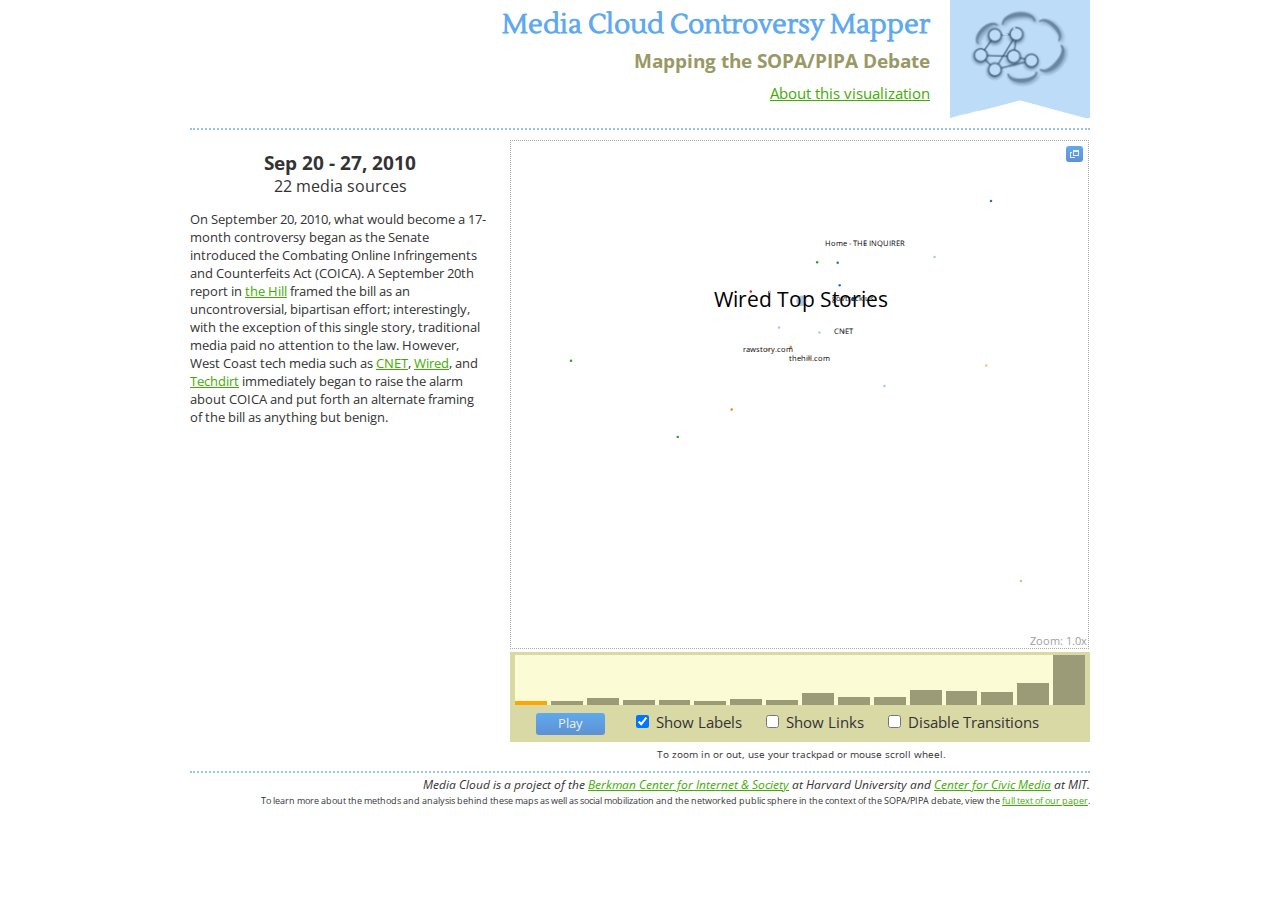
<file: index.html>
<!DOCTYPE html PUBLIC "-//W3C//DTD XHTML 1.0 Transitional//EN" "http://www.w3.org/TR/xhtml1/DTD/xhtml1-transitional.dtd">
<html xmlns="http://www.w3.org/1999/xhtml">
    <head>
        <meta http-equiv="Content-Type" content="text/html; charset=us-ascii" />
        <title>Media Cloud Controversy Mapper</title>
        <link rel="stylesheet" type="text/css" href="combined.css" />
        <link href="jquery-ui/css/smoothness/jquery-ui-1.10.2.custom.min.css" rel="stylesheet" />
        <link href='//fonts.googleapis.com/css?family=Lustria|Open+Sans' rel='stylesheet' type='text/css' />
        <script src="d3.v3.min.js"></script>
        <script src="jquery-1.10.1.min.js"></script>
        <script src="jquery-ui/js/jquery-ui-1.10.2.custom.min.js"></script>
        <script src="siteCategories.js"></script>
    </head>
    <body>
        <div id="container">
            <div id="header">
                <div id="logo"><img src="images/mcLogo.gif" width="140" height="118" alt="logo" /></div>
                <div id="title">Media Cloud Controversy Mapper</div>
                <div id="subtitle">Mapping the SOPA/PIPA Debate</div>
                <div id="navigation"><a href="#" id="about">About this visualization</a></div>
                <div style="clear:both"></div>
            </div>
            <!--end header-->
            <div id="content">
                <div id="dialog-modal">
                    <p>Drawing from the paper <a href="http://cyber.law.harvard.edu/publications/2013/social_mobilization_and_the_networked_public_sphere" target="_blank">Social Mobilization and the Networked Public Sphere: Mapping the SOPA-PIPA Debate</a>, this interactive visualization maps the evolution of a public controversy by collecting time slices of thousands of sources, then using link analysis to assess the progress of the debate over time. For this study, we compiled, mapped, and analyzed a set of 9,757 stories relevant to the COICA-SOPA-PIPA debate from September 2010 through the end of January 2012 using Media Cloud, an open source tool created at the Berkman Center to allow quantitative analysis of a large number of online media sources. This study applies a mixed-methods approach by combining text and link analysis with human coding and informal interviews to map the evolution of the controversy over time and to analyze the mobilization, roles, and interactions of various actors.</p>
                    <p>This visualization includes selected maps from the periods discussed in the paper. In it, we depict media sources (&quot;nodes&quot;, which appear as circles on the map with different colors denoting different media types) using a platform developed in part for such work, Media Cloud. By tracking these media sources, we are able to see who is linking to whom at any point in time, which lets us begin to understand the dynamics of the emerging public conversation. What emerged from our novel, data-driven investigation was a set of network maps that support the proposition that the 17-months of the SOPA-PIPA debate reflect quite a different game from the one that has historically played out in the traditional, mass-mediated public sphere.</p>
                    <p>In exploring the maps depicted here and in the associated paper, it is worth noting that the size of a given node in the map is a reflection of the number of in-links to that media source during the specified time period. This means that the size of a node offers a measure of the relative importance of that site within the ecosystem of entities engaged with the topic. When the number of links are sparse in the network, as in the early weeks of the debate, sites that receive just a handful of links can appear as large nodes in the figures, and we caution against assigning too much importance to large nodes during these weeks without further investigation. For such weeks, the Media Cloud team based the conclusions drawn in the paper as well as in the text that accompanies each map in this visualization on a substantive review of every article published in the noted period. This approach allowed us to ensure that we did not assign more importance to a given node than is deserved. We encourage interested researchers to consult the methods section of the paper for further details.</p>
                </div>
                <div id="start-date"></div>
                <div id="site-count"></div>
                <div id="frame-info"><p></p></div>
                <div id="mediaSource">
                    <div id="node-name"></div>
                    <span id="node-narrative"></span>
                    <div id="node-info"></div>
                    <div id="site-image"></div>
                </div>
            </div>
            <!--end content-->
            <div id="map">
                <!-- <div id="zoom-slider"></div> -->
                <div id="graph">
                    <button id="pop-out" title="Pop-out map into new window">Popout</button>
                    <div id="zoom-level"></div>
                </div>
                        
                <div id="mapController">
                    <div id="histogram"></div>
                    <div id="controls">
                        <span id="play"><button><span id="button-label">Play</span></button></span>
                        <input type="checkbox" name="show-labels" checked="checked" id="show-labels" />
                        <label for="show-labels">Show Labels</label> &nbsp; &nbsp;
                        <input type="checkbox" name="show-links" id="show-links" />
                        <label for="show-links">Show Links</label> &nbsp; &nbsp;
                        <input type="checkbox" name="disable-trans" id="disable-trans" />
                        <label for="disable-trans">Disable Transitions</label>
                        <div id="slider-wrapper">
                            <div id="date-slider"></div>
                        </div>
                        <!--end of mapController-->
                        <div style="clear:both"></div>
                    </div>
                    <div style="clear:both"></div>
                </div>
                <!--end selectors--></div>
            <!--end map area-->
            <div style="clear:both"></div>
            <div id="instruct">To zoom in or out, use your trackpad or mouse scroll wheel.</div>
            <div id="footer">Media Cloud is a project of the <a href="http://cyber.law.harvard.edu">Berkman Center for Internet &amp; Society</a> at Harvard University and <a href="http://civic.mit.edu">Center for Civic Media</a> at MIT.</div>
            <div id="quick-info">
                To learn more about the methods and analysis behind these maps
                as well as social mobilization and the networked public sphere
                in the context of the SOPA/PIPA debate, view the <a
                    href="http://cyber.law.harvard.edu/publications/2013/mapping_sopa_pipa">full text of our paper</a>.
            </div>
        </div>
        <!--end container-->
        <script src="graph.min.js"></script>
    </body>
</html>
</file>
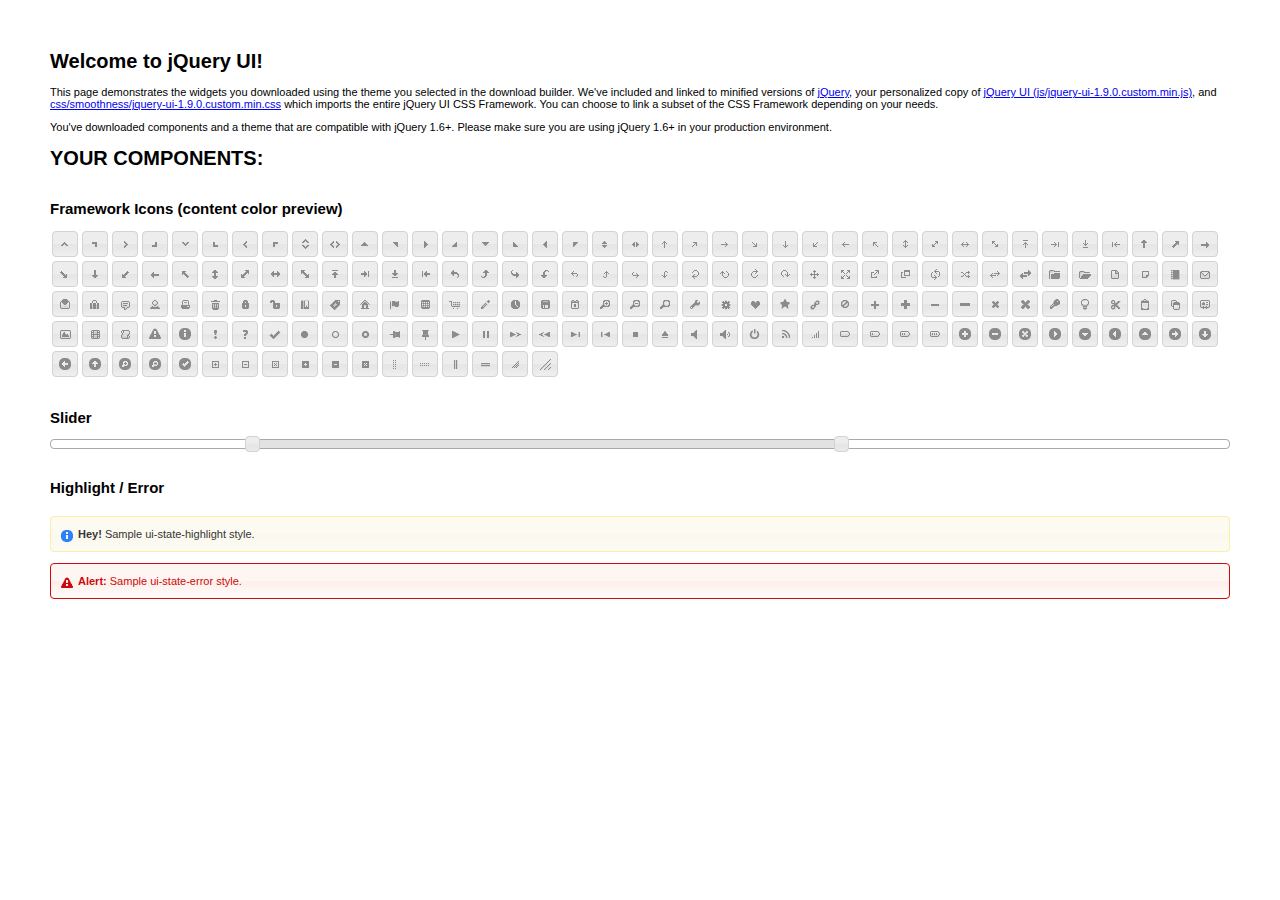
<file: jquery-ui/index.html>
<!doctype html>
<html lang="us">
<head>
	<meta charset="utf-8">
	<title>jQuery UI Example Page</title>
	<link href="css/smoothness/jquery-ui-1.9.0.custom.css" rel="stylesheet">
	<script src="js/jquery-1.8.2.js"></script>
	<script src="js/jquery-ui-1.9.0.custom.js"></script>
	<script>
	$(function() {
		

		

		

		

		

		

		
		$( "#slider" ).slider({
			range: true,
			values: [ 17, 67 ]
		});
		

		

		// Hover states on the static widgets
		$( "#dialog-link, #icons li" ).hover(
			function() {
				$( this ).addClass( "ui-state-hover" );
			},
			function() {
				$( this ).removeClass( "ui-state-hover" );
			}
		);
	});
	</script>
	<style>
	body{
		font: 62.5% "Trebuchet MS", sans-serif;
		margin: 50px;
	}
	.demoHeaders {
		margin-top: 2em;
	}
	#dialog-link {
		padding: .4em 1em .4em 20px;
		text-decoration: none;
		position: relative;
	}
	#dialog-link span.ui-icon {
		margin: 0 5px 0 0;
		position: absolute;
		left: .2em;
		top: 50%;
		margin-top: -8px;
	}
	#icons {
		margin: 0;
		padding: 0;
	}
	#icons li {
		margin: 2px;
		position: relative;
		padding: 4px 0;
		cursor: pointer;
		float: left;
		list-style: none;
	}
	#icons span.ui-icon {
		float: left;
		margin: 0 4px;
	}
	</style>
</head>
<body>

<h1>Welcome to jQuery UI!</h1>

<div class="ui-widget">
	<p>This page demonstrates the widgets you downloaded using the theme you selected in the download builder. We've included and linked to minified versions of <a href="js/jquery-1.8.2.js">jQuery</a>, your personalized copy of <a href="js/jquery-ui-1.9.0.custom.min.js">jQuery UI (js/jquery-ui-1.9.0.custom.min.js)</a>, and <a href="css/smoothness/jquery-ui-1.9.0.custom.min.css">css/smoothness/jquery-ui-1.9.0.custom.min.css</a> which imports the entire jQuery UI CSS Framework. You can choose to link a subset of the CSS Framework depending on your needs. </p>
	<p>You've downloaded components and a theme that are compatible with jQuery 1.6+. Please make sure you are using jQuery 1.6+ in your production environment.</p>
</div>

<h1>YOUR COMPONENTS:</h1>












<h2 class="demoHeaders">Framework Icons (content color preview)</h2>
<ul id="icons" class="ui-widget ui-helper-clearfix">
	<li class="ui-state-default ui-corner-all" title=".ui-icon-carat-1-n"><span class="ui-icon ui-icon-carat-1-n"></span></li>
	<li class="ui-state-default ui-corner-all" title=".ui-icon-carat-1-ne"><span class="ui-icon ui-icon-carat-1-ne"></span></li>
	<li class="ui-state-default ui-corner-all" title=".ui-icon-carat-1-e"><span class="ui-icon ui-icon-carat-1-e"></span></li>
	<li class="ui-state-default ui-corner-all" title=".ui-icon-carat-1-se"><span class="ui-icon ui-icon-carat-1-se"></span></li>
	<li class="ui-state-default ui-corner-all" title=".ui-icon-carat-1-s"><span class="ui-icon ui-icon-carat-1-s"></span></li>
	<li class="ui-state-default ui-corner-all" title=".ui-icon-carat-1-sw"><span class="ui-icon ui-icon-carat-1-sw"></span></li>
	<li class="ui-state-default ui-corner-all" title=".ui-icon-carat-1-w"><span class="ui-icon ui-icon-carat-1-w"></span></li>
	<li class="ui-state-default ui-corner-all" title=".ui-icon-carat-1-nw"><span class="ui-icon ui-icon-carat-1-nw"></span></li>
	<li class="ui-state-default ui-corner-all" title=".ui-icon-carat-2-n-s"><span class="ui-icon ui-icon-carat-2-n-s"></span></li>
	<li class="ui-state-default ui-corner-all" title=".ui-icon-carat-2-e-w"><span class="ui-icon ui-icon-carat-2-e-w"></span></li>
	<li class="ui-state-default ui-corner-all" title=".ui-icon-triangle-1-n"><span class="ui-icon ui-icon-triangle-1-n"></span></li>
	<li class="ui-state-default ui-corner-all" title=".ui-icon-triangle-1-ne"><span class="ui-icon ui-icon-triangle-1-ne"></span></li>
	<li class="ui-state-default ui-corner-all" title=".ui-icon-triangle-1-e"><span class="ui-icon ui-icon-triangle-1-e"></span></li>
	<li class="ui-state-default ui-corner-all" title=".ui-icon-triangle-1-se"><span class="ui-icon ui-icon-triangle-1-se"></span></li>
	<li class="ui-state-default ui-corner-all" title=".ui-icon-triangle-1-s"><span class="ui-icon ui-icon-triangle-1-s"></span></li>
	<li class="ui-state-default ui-corner-all" title=".ui-icon-triangle-1-sw"><span class="ui-icon ui-icon-triangle-1-sw"></span></li>
	<li class="ui-state-default ui-corner-all" title=".ui-icon-triangle-1-w"><span class="ui-icon ui-icon-triangle-1-w"></span></li>
	<li class="ui-state-default ui-corner-all" title=".ui-icon-triangle-1-nw"><span class="ui-icon ui-icon-triangle-1-nw"></span></li>
	<li class="ui-state-default ui-corner-all" title=".ui-icon-triangle-2-n-s"><span class="ui-icon ui-icon-triangle-2-n-s"></span></li>
	<li class="ui-state-default ui-corner-all" title=".ui-icon-triangle-2-e-w"><span class="ui-icon ui-icon-triangle-2-e-w"></span></li>
	<li class="ui-state-default ui-corner-all" title=".ui-icon-arrow-1-n"><span class="ui-icon ui-icon-arrow-1-n"></span></li>
	<li class="ui-state-default ui-corner-all" title=".ui-icon-arrow-1-ne"><span class="ui-icon ui-icon-arrow-1-ne"></span></li>
	<li class="ui-state-default ui-corner-all" title=".ui-icon-arrow-1-e"><span class="ui-icon ui-icon-arrow-1-e"></span></li>
	<li class="ui-state-default ui-corner-all" title=".ui-icon-arrow-1-se"><span class="ui-icon ui-icon-arrow-1-se"></span></li>
	<li class="ui-state-default ui-corner-all" title=".ui-icon-arrow-1-s"><span class="ui-icon ui-icon-arrow-1-s"></span></li>
	<li class="ui-state-default ui-corner-all" title=".ui-icon-arrow-1-sw"><span class="ui-icon ui-icon-arrow-1-sw"></span></li>
	<li class="ui-state-default ui-corner-all" title=".ui-icon-arrow-1-w"><span class="ui-icon ui-icon-arrow-1-w"></span></li>
	<li class="ui-state-default ui-corner-all" title=".ui-icon-arrow-1-nw"><span class="ui-icon ui-icon-arrow-1-nw"></span></li>
	<li class="ui-state-default ui-corner-all" title=".ui-icon-arrow-2-n-s"><span class="ui-icon ui-icon-arrow-2-n-s"></span></li>
	<li class="ui-state-default ui-corner-all" title=".ui-icon-arrow-2-ne-sw"><span class="ui-icon ui-icon-arrow-2-ne-sw"></span></li>
	<li class="ui-state-default ui-corner-all" title=".ui-icon-arrow-2-e-w"><span class="ui-icon ui-icon-arrow-2-e-w"></span></li>
	<li class="ui-state-default ui-corner-all" title=".ui-icon-arrow-2-se-nw"><span class="ui-icon ui-icon-arrow-2-se-nw"></span></li>
	<li class="ui-state-default ui-corner-all" title=".ui-icon-arrowstop-1-n"><span class="ui-icon ui-icon-arrowstop-1-n"></span></li>
	<li class="ui-state-default ui-corner-all" title=".ui-icon-arrowstop-1-e"><span class="ui-icon ui-icon-arrowstop-1-e"></span></li>
	<li class="ui-state-default ui-corner-all" title=".ui-icon-arrowstop-1-s"><span class="ui-icon ui-icon-arrowstop-1-s"></span></li>
	<li class="ui-state-default ui-corner-all" title=".ui-icon-arrowstop-1-w"><span class="ui-icon ui-icon-arrowstop-1-w"></span></li>
	<li class="ui-state-default ui-corner-all" title=".ui-icon-arrowthick-1-n"><span class="ui-icon ui-icon-arrowthick-1-n"></span></li>
	<li class="ui-state-default ui-corner-all" title=".ui-icon-arrowthick-1-ne"><span class="ui-icon ui-icon-arrowthick-1-ne"></span></li>
	<li class="ui-state-default ui-corner-all" title=".ui-icon-arrowthick-1-e"><span class="ui-icon ui-icon-arrowthick-1-e"></span></li>
	<li class="ui-state-default ui-corner-all" title=".ui-icon-arrowthick-1-se"><span class="ui-icon ui-icon-arrowthick-1-se"></span></li>
	<li class="ui-state-default ui-corner-all" title=".ui-icon-arrowthick-1-s"><span class="ui-icon ui-icon-arrowthick-1-s"></span></li>
	<li class="ui-state-default ui-corner-all" title=".ui-icon-arrowthick-1-sw"><span class="ui-icon ui-icon-arrowthick-1-sw"></span></li>
	<li class="ui-state-default ui-corner-all" title=".ui-icon-arrowthick-1-w"><span class="ui-icon ui-icon-arrowthick-1-w"></span></li>
	<li class="ui-state-default ui-corner-all" title=".ui-icon-arrowthick-1-nw"><span class="ui-icon ui-icon-arrowthick-1-nw"></span></li>
	<li class="ui-state-default ui-corner-all" title=".ui-icon-arrowthick-2-n-s"><span class="ui-icon ui-icon-arrowthick-2-n-s"></span></li>
	<li class="ui-state-default ui-corner-all" title=".ui-icon-arrowthick-2-ne-sw"><span class="ui-icon ui-icon-arrowthick-2-ne-sw"></span></li>
	<li class="ui-state-default ui-corner-all" title=".ui-icon-arrowthick-2-e-w"><span class="ui-icon ui-icon-arrowthick-2-e-w"></span></li>
	<li class="ui-state-default ui-corner-all" title=".ui-icon-arrowthick-2-se-nw"><span class="ui-icon ui-icon-arrowthick-2-se-nw"></span></li>
	<li class="ui-state-default ui-corner-all" title=".ui-icon-arrowthickstop-1-n"><span class="ui-icon ui-icon-arrowthickstop-1-n"></span></li>
	<li class="ui-state-default ui-corner-all" title=".ui-icon-arrowthickstop-1-e"><span class="ui-icon ui-icon-arrowthickstop-1-e"></span></li>
	<li class="ui-state-default ui-corner-all" title=".ui-icon-arrowthickstop-1-s"><span class="ui-icon ui-icon-arrowthickstop-1-s"></span></li>
	<li class="ui-state-default ui-corner-all" title=".ui-icon-arrowthickstop-1-w"><span class="ui-icon ui-icon-arrowthickstop-1-w"></span></li>
	<li class="ui-state-default ui-corner-all" title=".ui-icon-arrowreturnthick-1-w"><span class="ui-icon ui-icon-arrowreturnthick-1-w"></span></li>
	<li class="ui-state-default ui-corner-all" title=".ui-icon-arrowreturnthick-1-n"><span class="ui-icon ui-icon-arrowreturnthick-1-n"></span></li>
	<li class="ui-state-default ui-corner-all" title=".ui-icon-arrowreturnthick-1-e"><span class="ui-icon ui-icon-arrowreturnthick-1-e"></span></li>
	<li class="ui-state-default ui-corner-all" title=".ui-icon-arrowreturnthick-1-s"><span class="ui-icon ui-icon-arrowreturnthick-1-s"></span></li>
	<li class="ui-state-default ui-corner-all" title=".ui-icon-arrowreturn-1-w"><span class="ui-icon ui-icon-arrowreturn-1-w"></span></li>
	<li class="ui-state-default ui-corner-all" title=".ui-icon-arrowreturn-1-n"><span class="ui-icon ui-icon-arrowreturn-1-n"></span></li>
	<li class="ui-state-default ui-corner-all" title=".ui-icon-arrowreturn-1-e"><span class="ui-icon ui-icon-arrowreturn-1-e"></span></li>
	<li class="ui-state-default ui-corner-all" title=".ui-icon-arrowreturn-1-s"><span class="ui-icon ui-icon-arrowreturn-1-s"></span></li>
	<li class="ui-state-default ui-corner-all" title=".ui-icon-arrowrefresh-1-w"><span class="ui-icon ui-icon-arrowrefresh-1-w"></span></li>
	<li class="ui-state-default ui-corner-all" title=".ui-icon-arrowrefresh-1-n"><span class="ui-icon ui-icon-arrowrefresh-1-n"></span></li>
	<li class="ui-state-default ui-corner-all" title=".ui-icon-arrowrefresh-1-e"><span class="ui-icon ui-icon-arrowrefresh-1-e"></span></li>
	<li class="ui-state-default ui-corner-all" title=".ui-icon-arrowrefresh-1-s"><span class="ui-icon ui-icon-arrowrefresh-1-s"></span></li>
	<li class="ui-state-default ui-corner-all" title=".ui-icon-arrow-4"><span class="ui-icon ui-icon-arrow-4"></span></li>
	<li class="ui-state-default ui-corner-all" title=".ui-icon-arrow-4-diag"><span class="ui-icon ui-icon-arrow-4-diag"></span></li>
	<li class="ui-state-default ui-corner-all" title=".ui-icon-extlink"><span class="ui-icon ui-icon-extlink"></span></li>
	<li class="ui-state-default ui-corner-all" title=".ui-icon-newwin"><span class="ui-icon ui-icon-newwin"></span></li>
	<li class="ui-state-default ui-corner-all" title=".ui-icon-refresh"><span class="ui-icon ui-icon-refresh"></span></li>
	<li class="ui-state-default ui-corner-all" title=".ui-icon-shuffle"><span class="ui-icon ui-icon-shuffle"></span></li>
	<li class="ui-state-default ui-corner-all" title=".ui-icon-transfer-e-w"><span class="ui-icon ui-icon-transfer-e-w"></span></li>
	<li class="ui-state-default ui-corner-all" title=".ui-icon-transferthick-e-w"><span class="ui-icon ui-icon-transferthick-e-w"></span></li>
	<li class="ui-state-default ui-corner-all" title=".ui-icon-folder-collapsed"><span class="ui-icon ui-icon-folder-collapsed"></span></li>
	<li class="ui-state-default ui-corner-all" title=".ui-icon-folder-open"><span class="ui-icon ui-icon-folder-open"></span></li>
	<li class="ui-state-default ui-corner-all" title=".ui-icon-document"><span class="ui-icon ui-icon-document"></span></li>
	<li class="ui-state-default ui-corner-all" title=".ui-icon-document-b"><span class="ui-icon ui-icon-document-b"></span></li>
	<li class="ui-state-default ui-corner-all" title=".ui-icon-note"><span class="ui-icon ui-icon-note"></span></li>
	<li class="ui-state-default ui-corner-all" title=".ui-icon-mail-closed"><span class="ui-icon ui-icon-mail-closed"></span></li>
	<li class="ui-state-default ui-corner-all" title=".ui-icon-mail-open"><span class="ui-icon ui-icon-mail-open"></span></li>
	<li class="ui-state-default ui-corner-all" title=".ui-icon-suitcase"><span class="ui-icon ui-icon-suitcase"></span></li>
	<li class="ui-state-default ui-corner-all" title=".ui-icon-comment"><span class="ui-icon ui-icon-comment"></span></li>
	<li class="ui-state-default ui-corner-all" title=".ui-icon-person"><span class="ui-icon ui-icon-person"></span></li>
	<li class="ui-state-default ui-corner-all" title=".ui-icon-print"><span class="ui-icon ui-icon-print"></span></li>
	<li class="ui-state-default ui-corner-all" title=".ui-icon-trash"><span class="ui-icon ui-icon-trash"></span></li>
	<li class="ui-state-default ui-corner-all" title=".ui-icon-locked"><span class="ui-icon ui-icon-locked"></span></li>
	<li class="ui-state-default ui-corner-all" title=".ui-icon-unlocked"><span class="ui-icon ui-icon-unlocked"></span></li>
	<li class="ui-state-default ui-corner-all" title=".ui-icon-bookmark"><span class="ui-icon ui-icon-bookmark"></span></li>
	<li class="ui-state-default ui-corner-all" title=".ui-icon-tag"><span class="ui-icon ui-icon-tag"></span></li>
	<li class="ui-state-default ui-corner-all" title=".ui-icon-home"><span class="ui-icon ui-icon-home"></span></li>
	<li class="ui-state-default ui-corner-all" title=".ui-icon-flag"><span class="ui-icon ui-icon-flag"></span></li>
	<li class="ui-state-default ui-corner-all" title=".ui-icon-calculator"><span class="ui-icon ui-icon-calculator"></span></li>
	<li class="ui-state-default ui-corner-all" title=".ui-icon-cart"><span class="ui-icon ui-icon-cart"></span></li>
	<li class="ui-state-default ui-corner-all" title=".ui-icon-pencil"><span class="ui-icon ui-icon-pencil"></span></li>
	<li class="ui-state-default ui-corner-all" title=".ui-icon-clock"><span class="ui-icon ui-icon-clock"></span></li>
	<li class="ui-state-default ui-corner-all" title=".ui-icon-disk"><span class="ui-icon ui-icon-disk"></span></li>
	<li class="ui-state-default ui-corner-all" title=".ui-icon-calendar"><span class="ui-icon ui-icon-calendar"></span></li>
	<li class="ui-state-default ui-corner-all" title=".ui-icon-zoomin"><span class="ui-icon ui-icon-zoomin"></span></li>
	<li class="ui-state-default ui-corner-all" title=".ui-icon-zoomout"><span class="ui-icon ui-icon-zoomout"></span></li>
	<li class="ui-state-default ui-corner-all" title=".ui-icon-search"><span class="ui-icon ui-icon-search"></span></li>
	<li class="ui-state-default ui-corner-all" title=".ui-icon-wrench"><span class="ui-icon ui-icon-wrench"></span></li>
	<li class="ui-state-default ui-corner-all" title=".ui-icon-gear"><span class="ui-icon ui-icon-gear"></span></li>
	<li class="ui-state-default ui-corner-all" title=".ui-icon-heart"><span class="ui-icon ui-icon-heart"></span></li>
	<li class="ui-state-default ui-corner-all" title=".ui-icon-star"><span class="ui-icon ui-icon-star"></span></li>
	<li class="ui-state-default ui-corner-all" title=".ui-icon-link"><span class="ui-icon ui-icon-link"></span></li>
	<li class="ui-state-default ui-corner-all" title=".ui-icon-cancel"><span class="ui-icon ui-icon-cancel"></span></li>
	<li class="ui-state-default ui-corner-all" title=".ui-icon-plus"><span class="ui-icon ui-icon-plus"></span></li>
	<li class="ui-state-default ui-corner-all" title=".ui-icon-plusthick"><span class="ui-icon ui-icon-plusthick"></span></li>
	<li class="ui-state-default ui-corner-all" title=".ui-icon-minus"><span class="ui-icon ui-icon-minus"></span></li>
	<li class="ui-state-default ui-corner-all" title=".ui-icon-minusthick"><span class="ui-icon ui-icon-minusthick"></span></li>
	<li class="ui-state-default ui-corner-all" title=".ui-icon-close"><span class="ui-icon ui-icon-close"></span></li>
	<li class="ui-state-default ui-corner-all" title=".ui-icon-closethick"><span class="ui-icon ui-icon-closethick"></span></li>
	<li class="ui-state-default ui-corner-all" title=".ui-icon-key"><span class="ui-icon ui-icon-key"></span></li>
	<li class="ui-state-default ui-corner-all" title=".ui-icon-lightbulb"><span class="ui-icon ui-icon-lightbulb"></span></li>
	<li class="ui-state-default ui-corner-all" title=".ui-icon-scissors"><span class="ui-icon ui-icon-scissors"></span></li>
	<li class="ui-state-default ui-corner-all" title=".ui-icon-clipboard"><span class="ui-icon ui-icon-clipboard"></span></li>
	<li class="ui-state-default ui-corner-all" title=".ui-icon-copy"><span class="ui-icon ui-icon-copy"></span></li>
	<li class="ui-state-default ui-corner-all" title=".ui-icon-contact"><span class="ui-icon ui-icon-contact"></span></li>
	<li class="ui-state-default ui-corner-all" title=".ui-icon-image"><span class="ui-icon ui-icon-image"></span></li>
	<li class="ui-state-default ui-corner-all" title=".ui-icon-video"><span class="ui-icon ui-icon-video"></span></li>
	<li class="ui-state-default ui-corner-all" title=".ui-icon-script"><span class="ui-icon ui-icon-script"></span></li>
	<li class="ui-state-default ui-corner-all" title=".ui-icon-alert"><span class="ui-icon ui-icon-alert"></span></li>
	<li class="ui-state-default ui-corner-all" title=".ui-icon-info"><span class="ui-icon ui-icon-info"></span></li>
	<li class="ui-state-default ui-corner-all" title=".ui-icon-notice"><span class="ui-icon ui-icon-notice"></span></li>
	<li class="ui-state-default ui-corner-all" title=".ui-icon-help"><span class="ui-icon ui-icon-help"></span></li>
	<li class="ui-state-default ui-corner-all" title=".ui-icon-check"><span class="ui-icon ui-icon-check"></span></li>
	<li class="ui-state-default ui-corner-all" title=".ui-icon-bullet"><span class="ui-icon ui-icon-bullet"></span></li>
	<li class="ui-state-default ui-corner-all" title=".ui-icon-radio-off"><span class="ui-icon ui-icon-radio-off"></span></li>
	<li class="ui-state-default ui-corner-all" title=".ui-icon-radio-on"><span class="ui-icon ui-icon-radio-on"></span></li>
	<li class="ui-state-default ui-corner-all" title=".ui-icon-pin-w"><span class="ui-icon ui-icon-pin-w"></span></li>
	<li class="ui-state-default ui-corner-all" title=".ui-icon-pin-s"><span class="ui-icon ui-icon-pin-s"></span></li>
	<li class="ui-state-default ui-corner-all" title=".ui-icon-play"><span class="ui-icon ui-icon-play"></span></li>
	<li class="ui-state-default ui-corner-all" title=".ui-icon-pause"><span class="ui-icon ui-icon-pause"></span></li>
	<li class="ui-state-default ui-corner-all" title=".ui-icon-seek-next"><span class="ui-icon ui-icon-seek-next"></span></li>
	<li class="ui-state-default ui-corner-all" title=".ui-icon-seek-prev"><span class="ui-icon ui-icon-seek-prev"></span></li>
	<li class="ui-state-default ui-corner-all" title=".ui-icon-seek-end"><span class="ui-icon ui-icon-seek-end"></span></li>
	<li class="ui-state-default ui-corner-all" title=".ui-icon-seek-first"><span class="ui-icon ui-icon-seek-first"></span></li>
	<li class="ui-state-default ui-corner-all" title=".ui-icon-stop"><span class="ui-icon ui-icon-stop"></span></li>
	<li class="ui-state-default ui-corner-all" title=".ui-icon-eject"><span class="ui-icon ui-icon-eject"></span></li>
	<li class="ui-state-default ui-corner-all" title=".ui-icon-volume-off"><span class="ui-icon ui-icon-volume-off"></span></li>
	<li class="ui-state-default ui-corner-all" title=".ui-icon-volume-on"><span class="ui-icon ui-icon-volume-on"></span></li>
	<li class="ui-state-default ui-corner-all" title=".ui-icon-power"><span class="ui-icon ui-icon-power"></span></li>
	<li class="ui-state-default ui-corner-all" title=".ui-icon-signal-diag"><span class="ui-icon ui-icon-signal-diag"></span></li>
	<li class="ui-state-default ui-corner-all" title=".ui-icon-signal"><span class="ui-icon ui-icon-signal"></span></li>
	<li class="ui-state-default ui-corner-all" title=".ui-icon-battery-0"><span class="ui-icon ui-icon-battery-0"></span></li>
	<li class="ui-state-default ui-corner-all" title=".ui-icon-battery-1"><span class="ui-icon ui-icon-battery-1"></span></li>
	<li class="ui-state-default ui-corner-all" title=".ui-icon-battery-2"><span class="ui-icon ui-icon-battery-2"></span></li>
	<li class="ui-state-default ui-corner-all" title=".ui-icon-battery-3"><span class="ui-icon ui-icon-battery-3"></span></li>
	<li class="ui-state-default ui-corner-all" title=".ui-icon-circle-plus"><span class="ui-icon ui-icon-circle-plus"></span></li>
	<li class="ui-state-default ui-corner-all" title=".ui-icon-circle-minus"><span class="ui-icon ui-icon-circle-minus"></span></li>
	<li class="ui-state-default ui-corner-all" title=".ui-icon-circle-close"><span class="ui-icon ui-icon-circle-close"></span></li>
	<li class="ui-state-default ui-corner-all" title=".ui-icon-circle-triangle-e"><span class="ui-icon ui-icon-circle-triangle-e"></span></li>
	<li class="ui-state-default ui-corner-all" title=".ui-icon-circle-triangle-s"><span class="ui-icon ui-icon-circle-triangle-s"></span></li>
	<li class="ui-state-default ui-corner-all" title=".ui-icon-circle-triangle-w"><span class="ui-icon ui-icon-circle-triangle-w"></span></li>
	<li class="ui-state-default ui-corner-all" title=".ui-icon-circle-triangle-n"><span class="ui-icon ui-icon-circle-triangle-n"></span></li>
	<li class="ui-state-default ui-corner-all" title=".ui-icon-circle-arrow-e"><span class="ui-icon ui-icon-circle-arrow-e"></span></li>
	<li class="ui-state-default ui-corner-all" title=".ui-icon-circle-arrow-s"><span class="ui-icon ui-icon-circle-arrow-s"></span></li>
	<li class="ui-state-default ui-corner-all" title=".ui-icon-circle-arrow-w"><span class="ui-icon ui-icon-circle-arrow-w"></span></li>
	<li class="ui-state-default ui-corner-all" title=".ui-icon-circle-arrow-n"><span class="ui-icon ui-icon-circle-arrow-n"></span></li>
	<li class="ui-state-default ui-corner-all" title=".ui-icon-circle-zoomin"><span class="ui-icon ui-icon-circle-zoomin"></span></li>
	<li class="ui-state-default ui-corner-all" title=".ui-icon-circle-zoomout"><span class="ui-icon ui-icon-circle-zoomout"></span></li>
	<li class="ui-state-default ui-corner-all" title=".ui-icon-circle-check"><span class="ui-icon ui-icon-circle-check"></span></li>
	<li class="ui-state-default ui-corner-all" title=".ui-icon-circlesmall-plus"><span class="ui-icon ui-icon-circlesmall-plus"></span></li>
	<li class="ui-state-default ui-corner-all" title=".ui-icon-circlesmall-minus"><span class="ui-icon ui-icon-circlesmall-minus"></span></li>
	<li class="ui-state-default ui-corner-all" title=".ui-icon-circlesmall-close"><span class="ui-icon ui-icon-circlesmall-close"></span></li>
	<li class="ui-state-default ui-corner-all" title=".ui-icon-squaresmall-plus"><span class="ui-icon ui-icon-squaresmall-plus"></span></li>
	<li class="ui-state-default ui-corner-all" title=".ui-icon-squaresmall-minus"><span class="ui-icon ui-icon-squaresmall-minus"></span></li>
	<li class="ui-state-default ui-corner-all" title=".ui-icon-squaresmall-close"><span class="ui-icon ui-icon-squaresmall-close"></span></li>
	<li class="ui-state-default ui-corner-all" title=".ui-icon-grip-dotted-vertical"><span class="ui-icon ui-icon-grip-dotted-vertical"></span></li>
	<li class="ui-state-default ui-corner-all" title=".ui-icon-grip-dotted-horizontal"><span class="ui-icon ui-icon-grip-dotted-horizontal"></span></li>
	<li class="ui-state-default ui-corner-all" title=".ui-icon-grip-solid-vertical"><span class="ui-icon ui-icon-grip-solid-vertical"></span></li>
	<li class="ui-state-default ui-corner-all" title=".ui-icon-grip-solid-horizontal"><span class="ui-icon ui-icon-grip-solid-horizontal"></span></li>
	<li class="ui-state-default ui-corner-all" title=".ui-icon-gripsmall-diagonal-se"><span class="ui-icon ui-icon-gripsmall-diagonal-se"></span></li>
	<li class="ui-state-default ui-corner-all" title=".ui-icon-grip-diagonal-se"><span class="ui-icon ui-icon-grip-diagonal-se"></span></li>
</ul>


<!-- Slider -->
<h2 class="demoHeaders">Slider</h2>
<div id="slider"></div>






<!-- Highlight / Error -->
<h2 class="demoHeaders">Highlight / Error</h2>
<div class="ui-widget">
	<div class="ui-state-highlight ui-corner-all" style="margin-top: 20px; padding: 0 .7em;">
		<p><span class="ui-icon ui-icon-info" style="float: left; margin-right: .3em;"></span>
		<strong>Hey!</strong> Sample ui-state-highlight style.</p>
	</div>
</div>
<br>
<div class="ui-widget">
	<div class="ui-state-error ui-corner-all" style="padding: 0 .7em;">
		<p><span class="ui-icon ui-icon-alert" style="float: left; margin-right: .3em;"></span>
		<strong>Alert:</strong> Sample ui-state-error style.</p>
	</div>
</div>

</body>
</html>
</file>
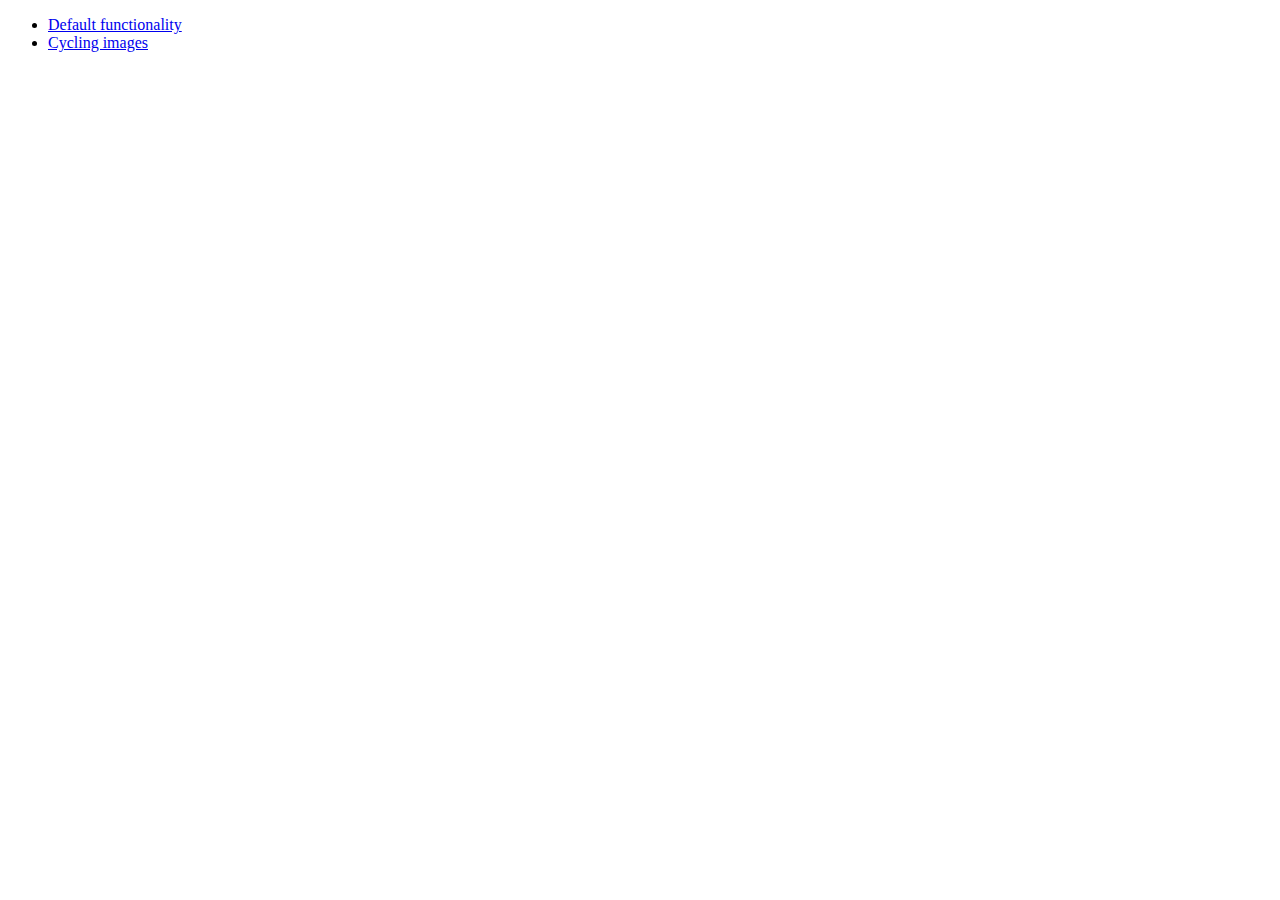
<file: jquery-ui/development-bundle/demos/position/index.html>
<!doctype html>
<html lang="en">
<head>
	<meta charset="utf-8">
	<title>jQuery UI Position Demo</title>
</head>
<body>

<ul>
	<li><a href="default.html">Default functionality</a></li>
	<li><a href="cycler.html">Cycling images</a></li>
</ul>

</body>
</html>
</file>
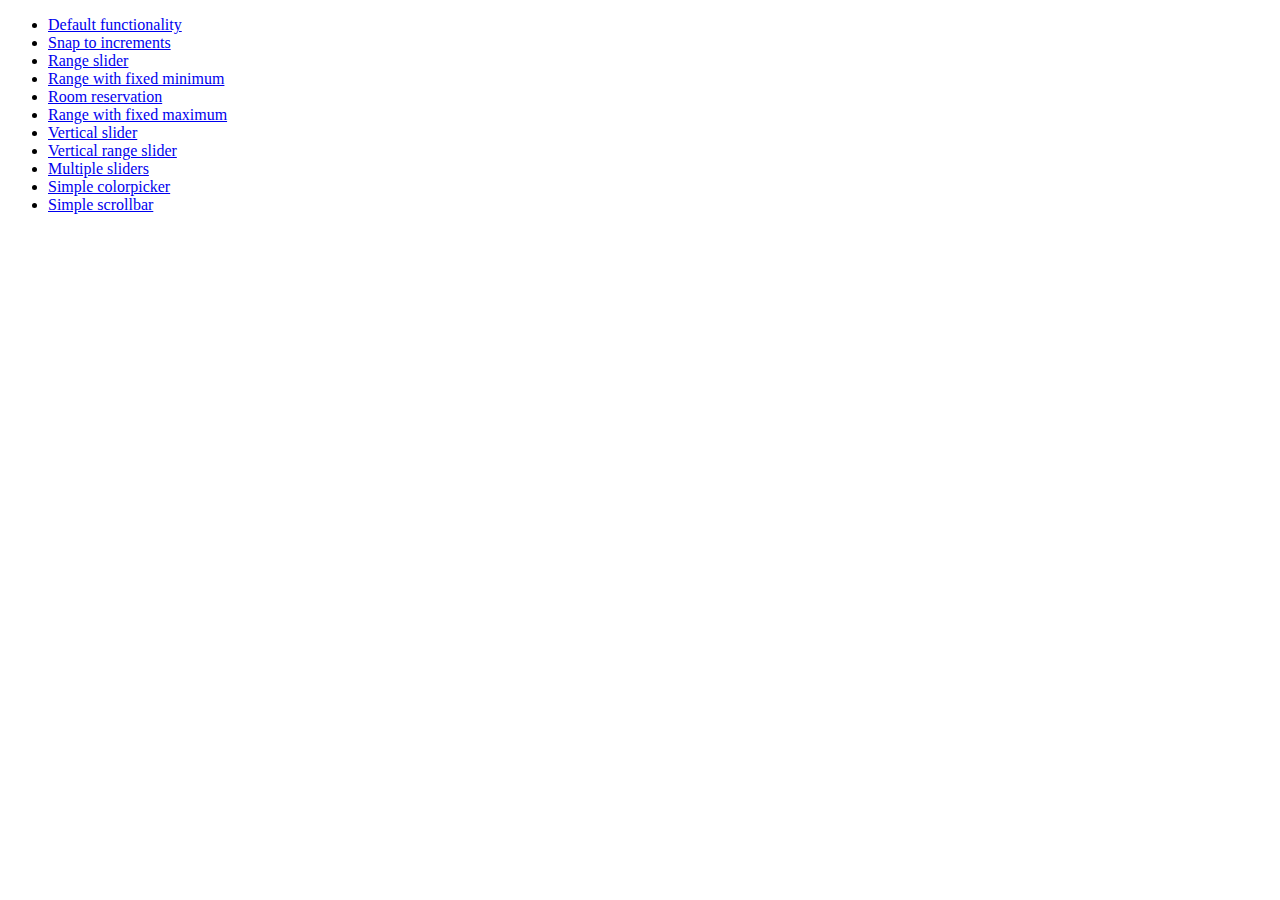
<file: jquery-ui/development-bundle/demos/slider/index.html>
<!doctype html>
<html lang="en">
<head>
	<meta charset="utf-8">
	<title>jQuery UI Slider Demos</title>
</head>
<body>

<ul>
	<li><a href="default.html">Default functionality</a></li>
	<li><a href="steps.html">Snap to increments</a></li>
	<li><a href="range.html">Range slider</a></li>
	<li><a href="rangemin.html">Range with fixed minimum</a></li>
	<li><a href="hotelrooms.html">Room reservation</a></li>
	<li><a href="rangemax.html">Range with fixed maximum</a></li>
	<li><a href="slider-vertical.html">Vertical slider</a></li>
	<li><a href="range-vertical.html">Vertical range slider</a></li>
	<li><a href="multiple-vertical.html">Multiple sliders</a></li>
	<li><a href="colorpicker.html">Simple colorpicker</a></li>
	<li><a href="side-scroll.html">Simple scrollbar</a></li>
</ul>

</body>
</html>
</file>
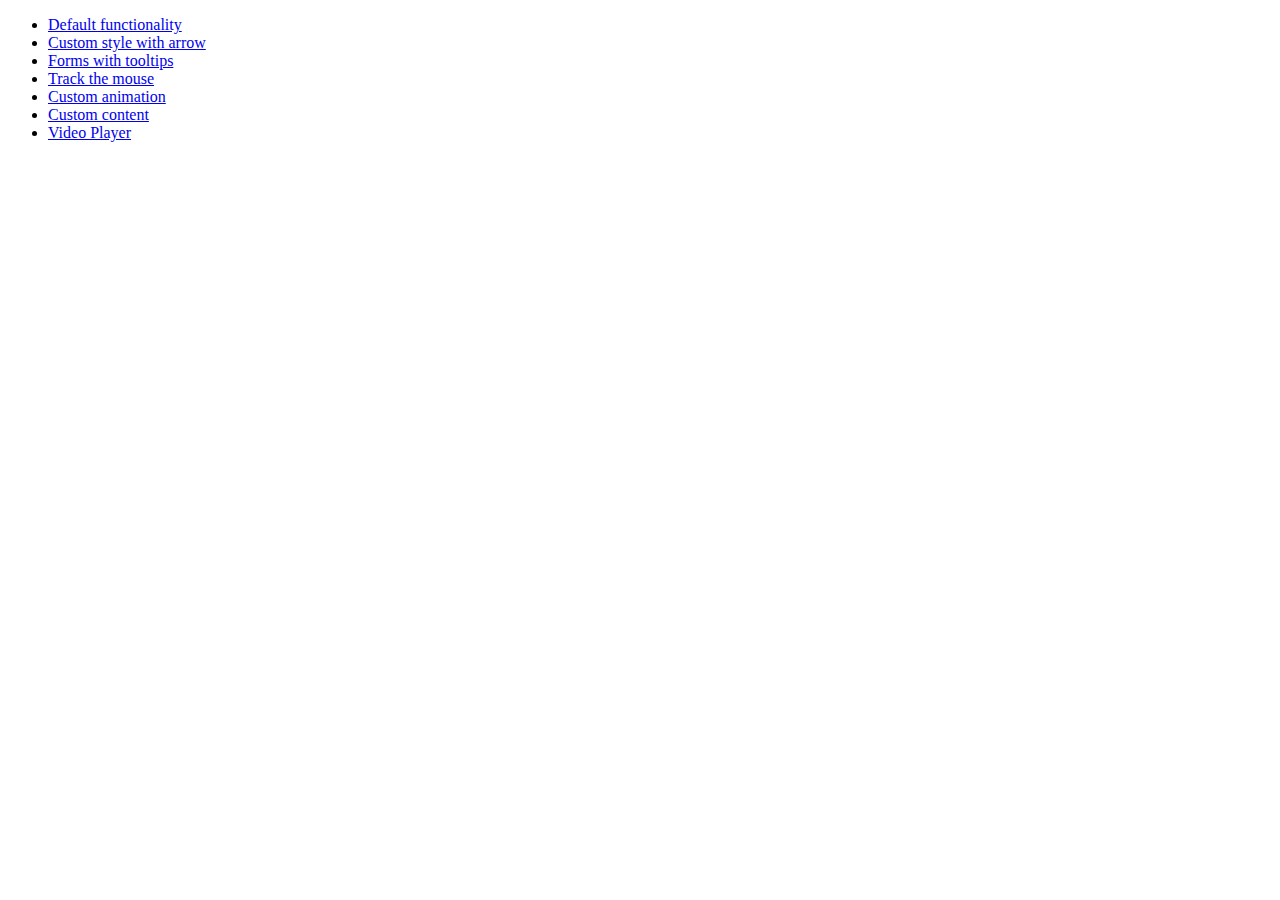
<file: jquery-ui/development-bundle/demos/tooltip/index.html>
<!doctype html>
<html lang="en">
<head>
	<meta charset="utf-8">
	<title>jQuery UI Tooltip Demos</title>
</head>
<body>

<ul>
	<li><a href="default.html">Default functionality</a></li>
	<li><a href="custom-style.html">Custom style with arrow</a></li>
	<li><a href="forms.html">Forms with tooltips</a></li>
	<li><a href="tracking.html">Track the mouse</a></li>
	<li><a href="custom-animation.html">Custom animation</a></li>
	<li><a href="custom-content.html">Custom content</a></li>
	<li><a href="video-player.html">Video Player</a></li>
</ul>

</body>
</html>
</file>
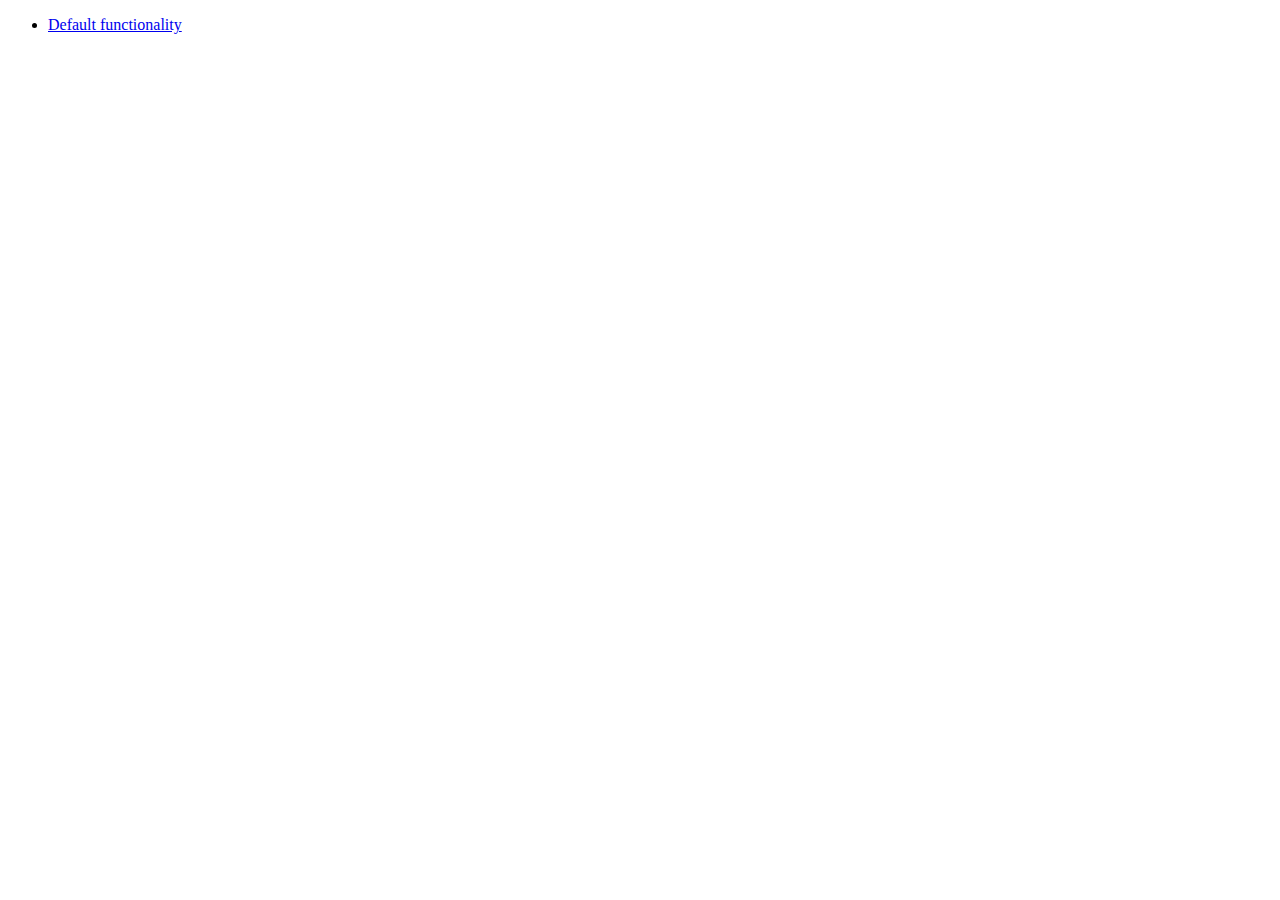
<file: jquery-ui/development-bundle/demos/widget/index.html>
<!doctype html>
<html lang="en">
<head>
	<meta charset="utf-8">
	<title>jQuery UI Widget Demo</title>
</head>
<body>

<ul>
	<li><a href="default.html">Default functionality</a></li>
</ul>

</body>
</html>
</file>
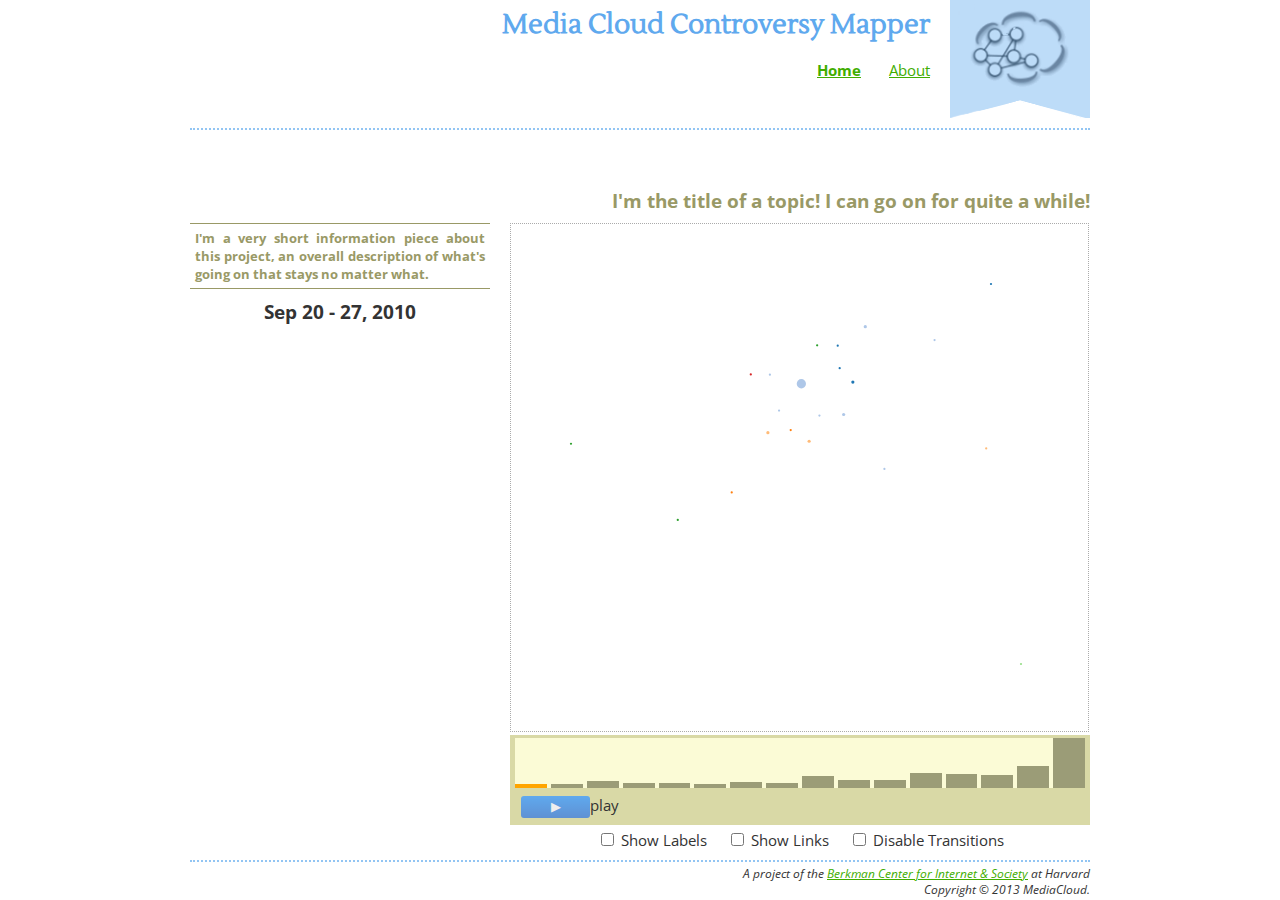
<file: Mapper.html>
<!DOCTYPE html PUBLIC "-//W3C//DTD XHTML 1.0 Transitional//EN" "http://www.w3.org/TR/xhtml1/DTD/xhtml1-transitional.dtd">
<html xmlns="http://www.w3.org/1999/xhtml">
    <head>
        <meta name="generator" content="HTML Tidy for Linux (vers 25 March 2009), see www.w3.org" />
        <meta http-equiv="Content-Type" content="text/html; charset=us-ascii" />
        <title>Media Cloud Controversy Mapper</title>
        <link rel="stylesheet" type="text/css" href="stylin.css" />
        <script src="d3.v2.js"></script>
        <link href="jquery-ui/css/smoothness/jquery-ui-1.9.0.custom.css" rel="stylesheet">
        <link href='//fonts.googleapis.com/css?family=Lustria' rel='stylesheet' type='text/css'>
        <link href='//fonts.googleapis.com/css?family=Open+Sans' rel='stylesheet' type='text/css'>
        <link href="style.css" rel="stylesheet">
        <script src="jquery-ui/js/jquery-1.8.2.js"></script>
        <script src="jquery-ui/js/jquery-ui-1.9.0.custom.js"></script>
        <script src="colorbrewer.js"></script>
        <script src="siteCategories.js"></script>
    </head>
    <body>
        <div id="container">
            <div id="header">
                <div id="logo"><img src="images/mcLogo.gif" width="140" height="118" alt="logo" /></div>
                <div id="title">Media Cloud Controversy Mapper</div>
                <br />
                <br />
                <br />
                <div id="navigation"><a href="index.html"><strong>Home</strong></a> &nbsp; &nbsp; &nbsp; <a href="about.html">About</a></div>
                <div style="clear:both"></div>
            </div>
            <!--end header-->
            <div id="subtitle">I'm the title of a topic! I can go on for quite a while!</div>
            <div id="content">
                <div id="aboutProject">
                    I'm a very short information piece about this project, an overall description of what's going on that stays no matter what.
                </div>
                <div id="start-date"></div>
                <div id="frame-info"></div>
                <div id="mediaSource"><strong><span id="node-name">Media Source</span></strong>
                    <br />
                    <br />
                    <span id="node-narrative"><p>I'm all the information about the media source selected in a box that can expand depending on how much text you got.</p></span>
                    <div id="node-info"></div>
                    <div id="site-image"></div>
                </div>
            </div>
            <!--end content-->
            <div id="map">
                <div id="graph"></div>
                <div id="mapController">
                    <div id="histogram"></div>
                    <div id="controls">
                        <div id="play"><button>&#9654;</button><span id="button-label">play</span></div>
                        <div id="slider-wrapper">
                        <div id="date-slider"></div>
                        </div>
                        <!--
                        <div id="slider"><img src="images/slider_square.gif" width="34" height="37" alt="slider" style="position:relative; left:20px;" /></div>
                        <div id="dates">
                            <div style="float:right">Date 2</div>
                            Date1</div>
                        -->
                        <div style="clear:both"></div>
                    </div>
                    <div style="clear:both"></div>
                </div>
                <div id="selectors">
                    <input type="checkbox" name="show-labels" id="show-labels" />
                    <label for="show-labels">Show Labels</label> &nbsp; &nbsp;
                    <input type="checkbox" name="show-links" id="show-links" />
                    <label for="show-links">Show Links</label> &nbsp; &nbsp;
                    <input type="checkbox" name="disable-trans" id="disable-trans" />
                    <label for="disable-trans">Disable Transitions</label>
                    <!--end of mapController-->
                </div>
                <!--end selectors--></div>
            <!--end map area-->
            <div style="clear:both"></div>
            <div id="footer">A project of the <a href="http://cyber.law.harvard.edu/" target="_blank">Berkman Center for Internet &amp; Society</a> at Harvard<br />
                Copyright &copy; 2013 MediaCloud.</div>
        </div>
        <!--end container-->
        <script src="graph.js"></script>
    </body>
</html>
</file>
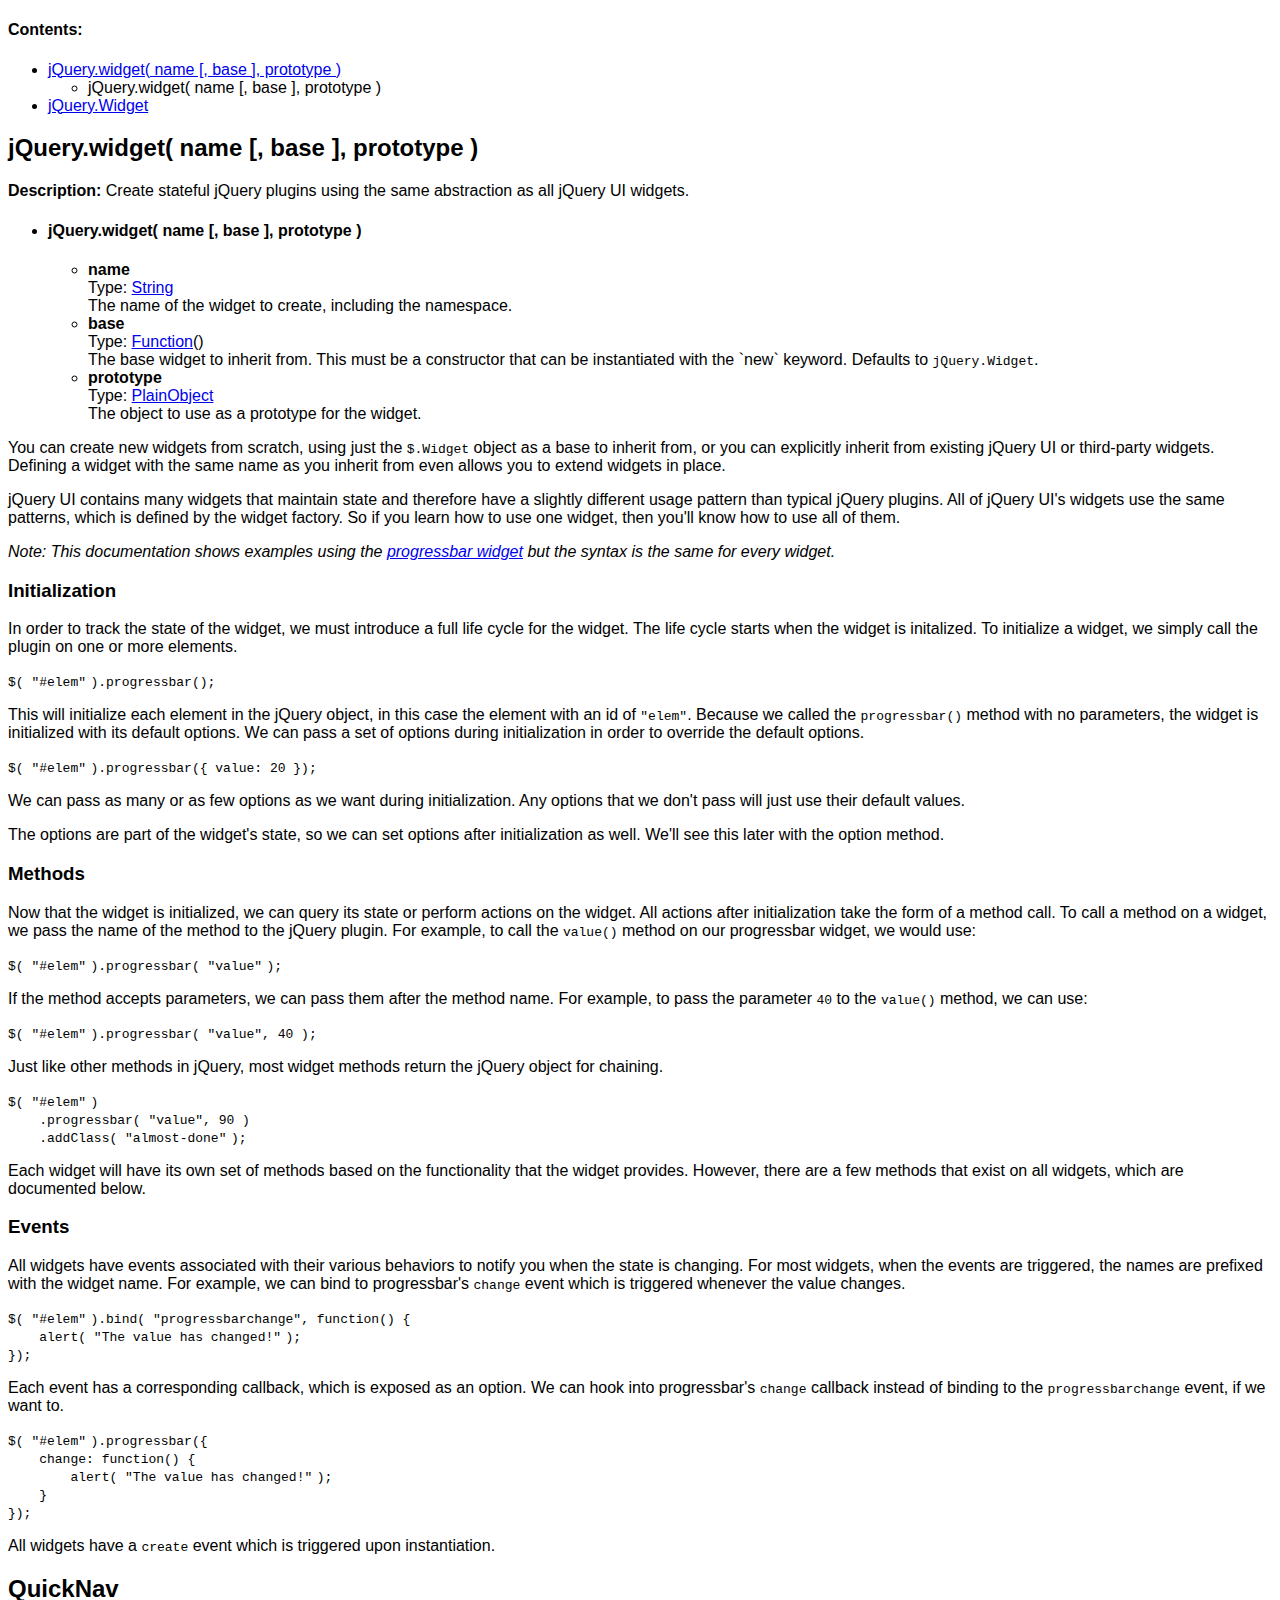
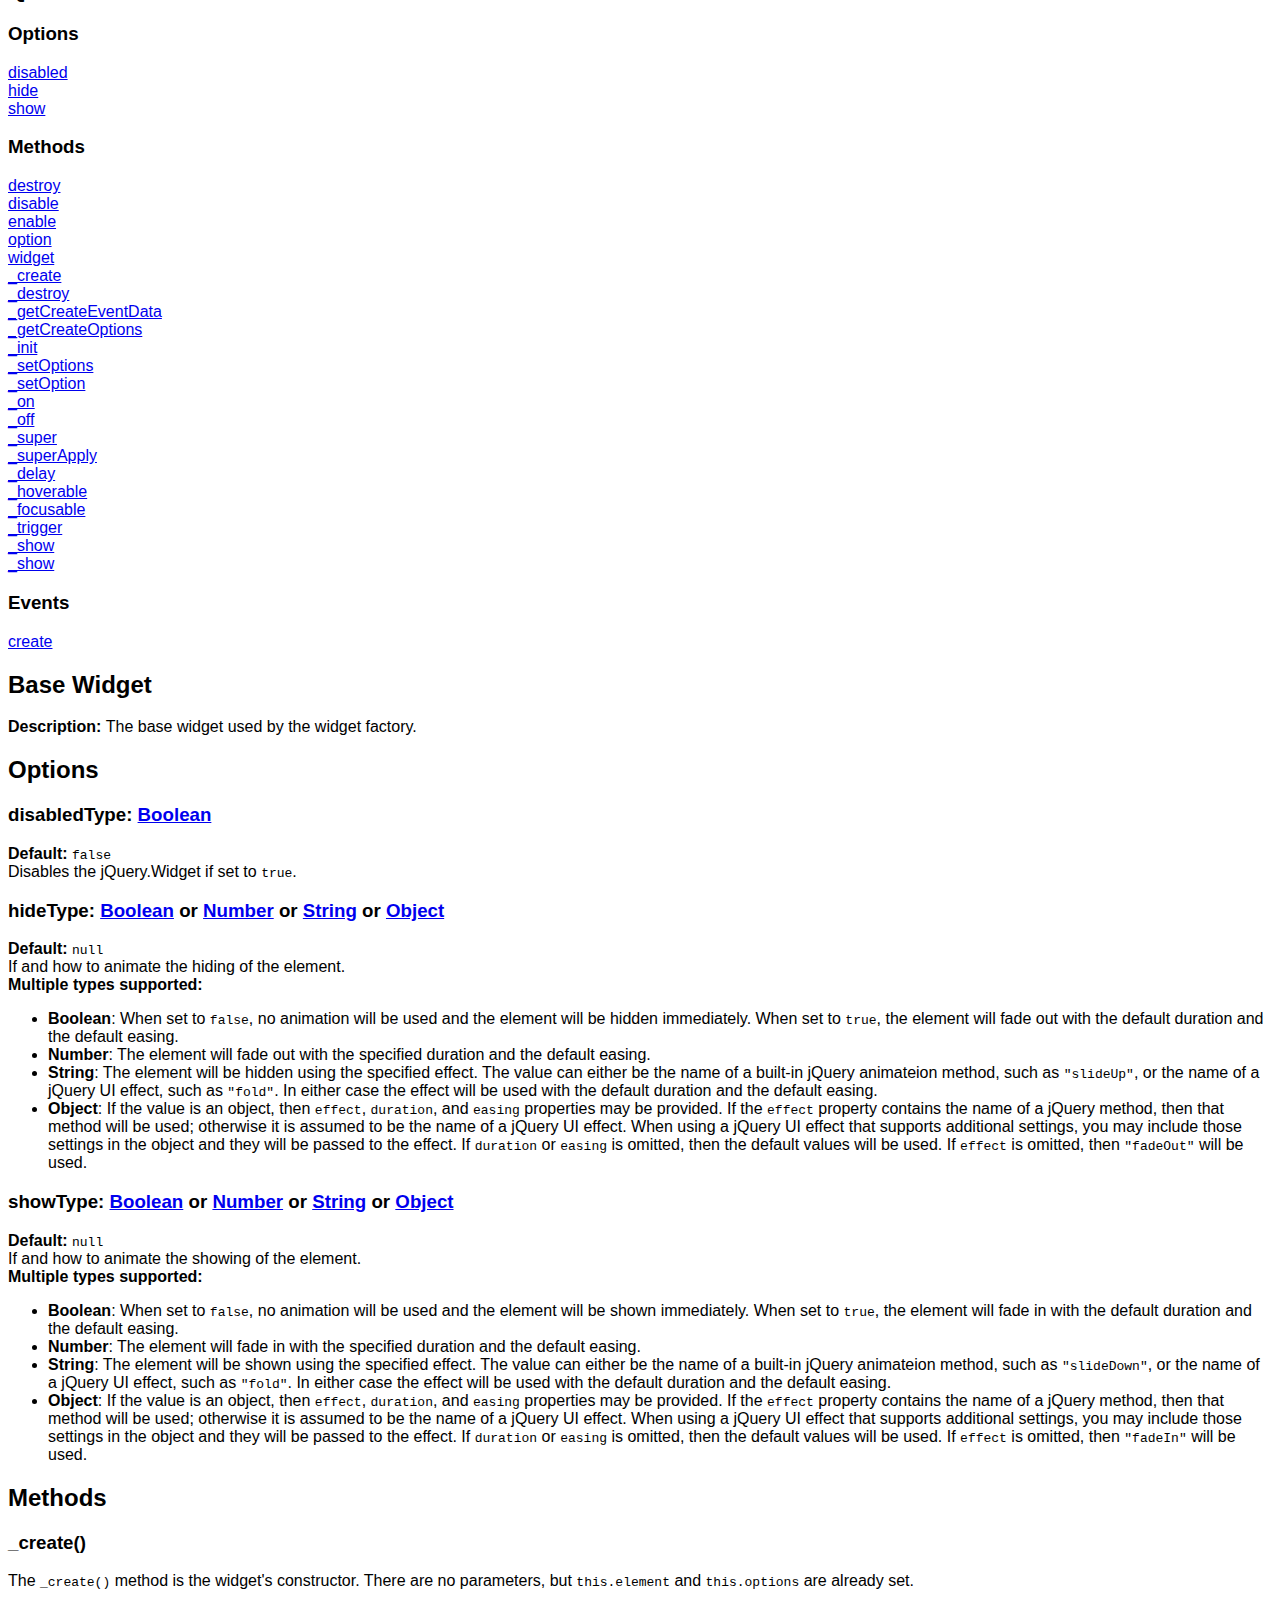
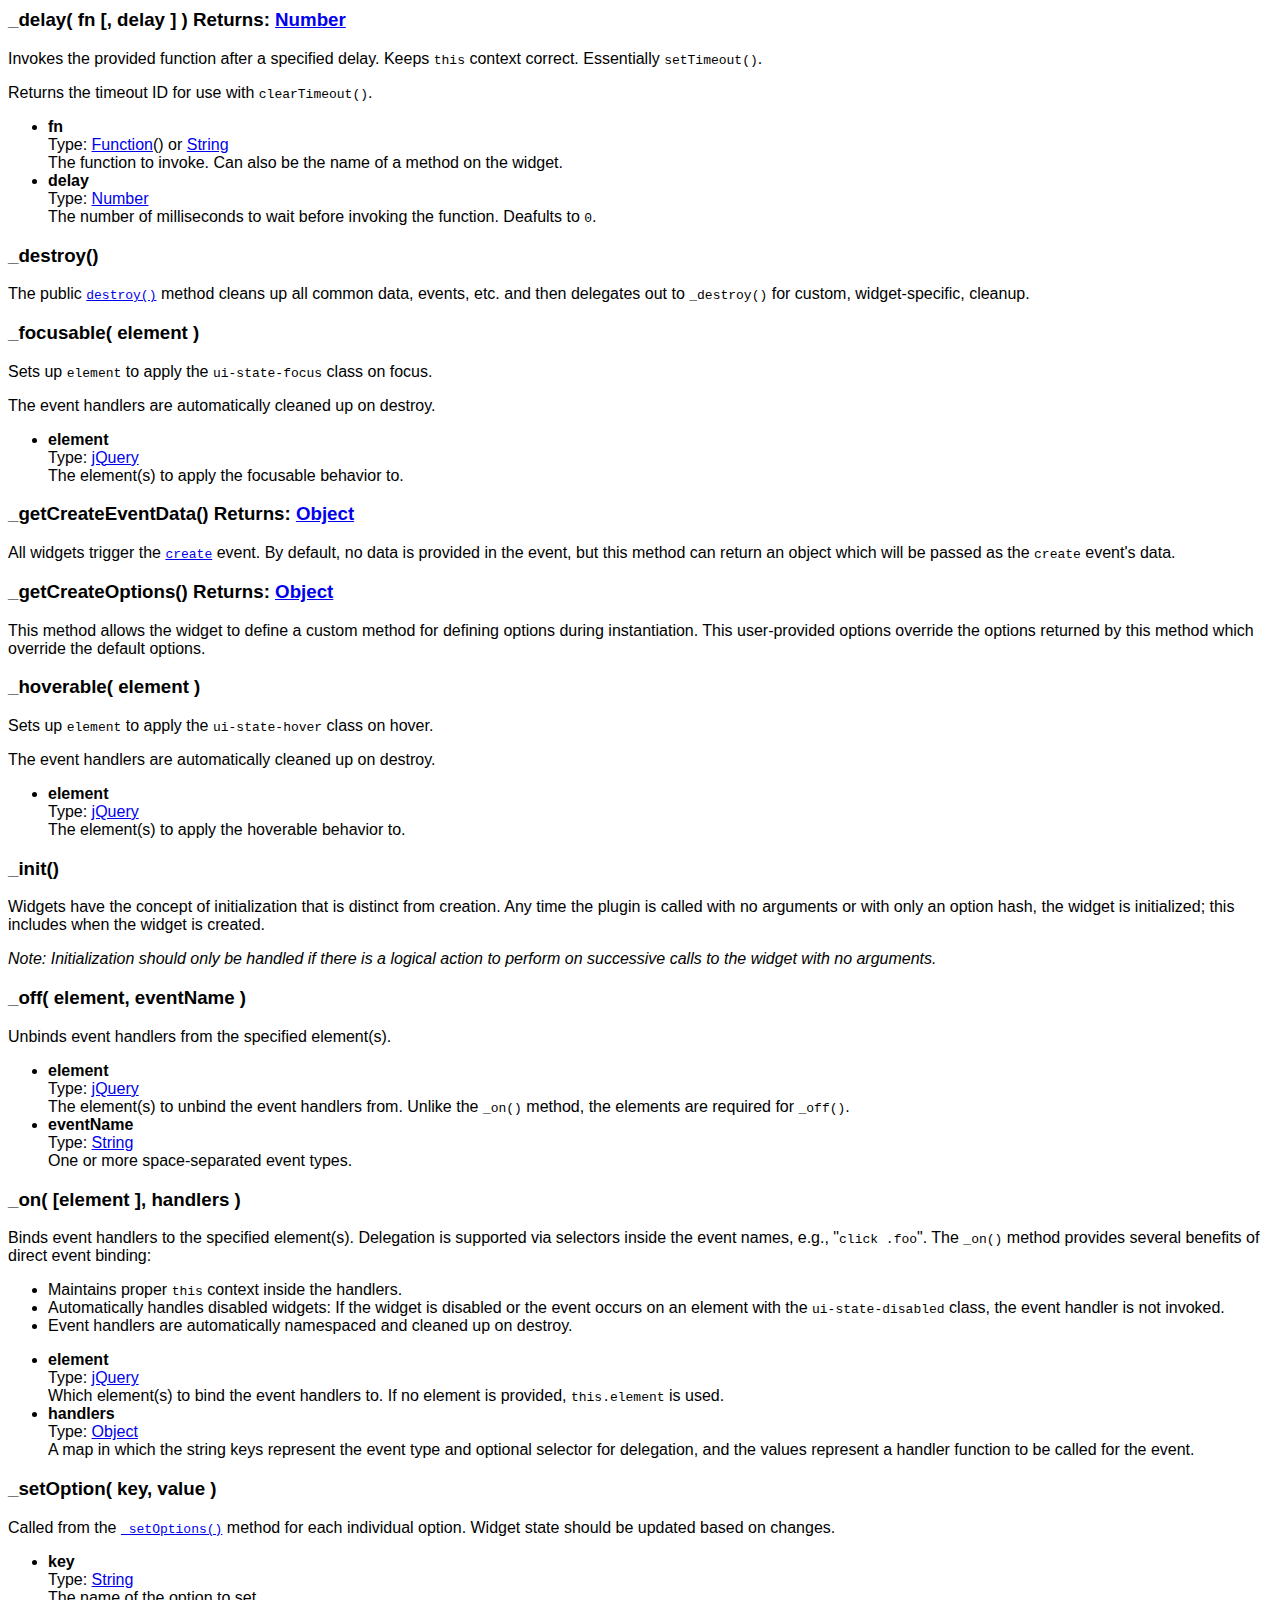
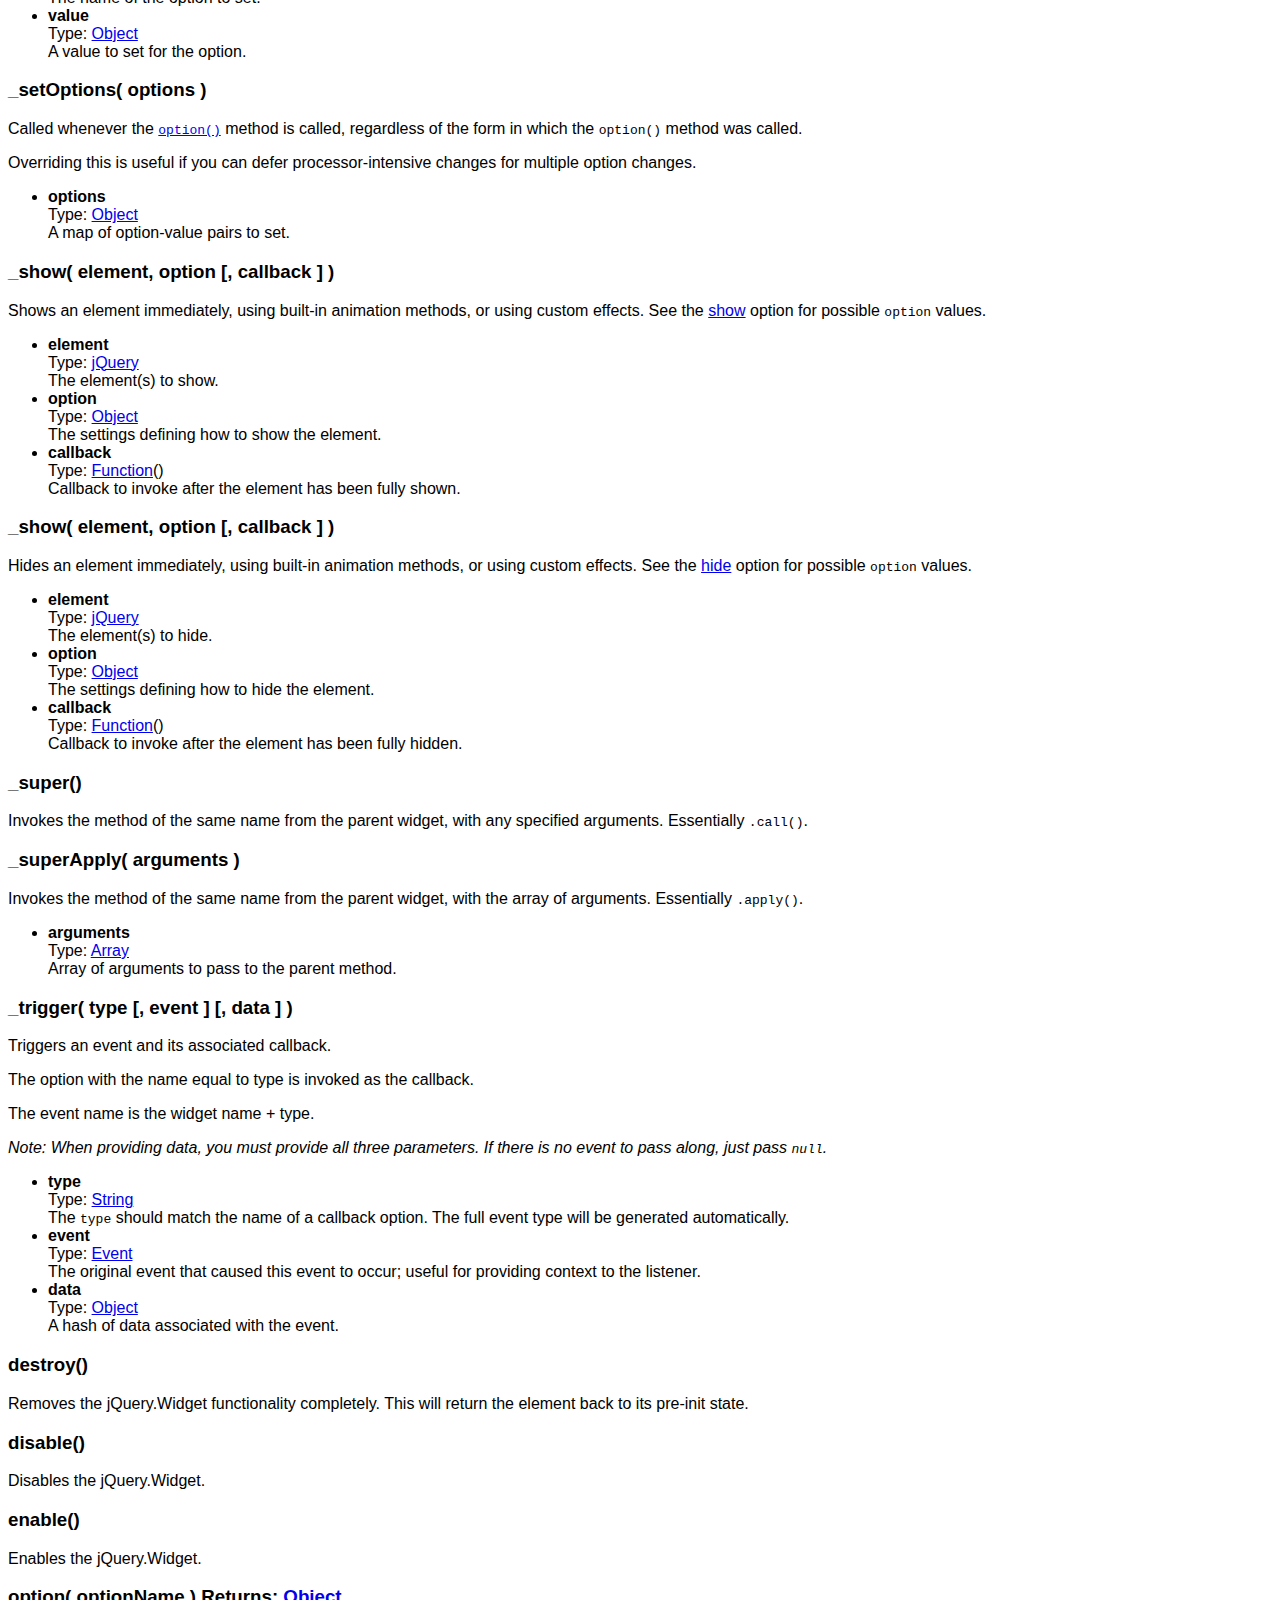
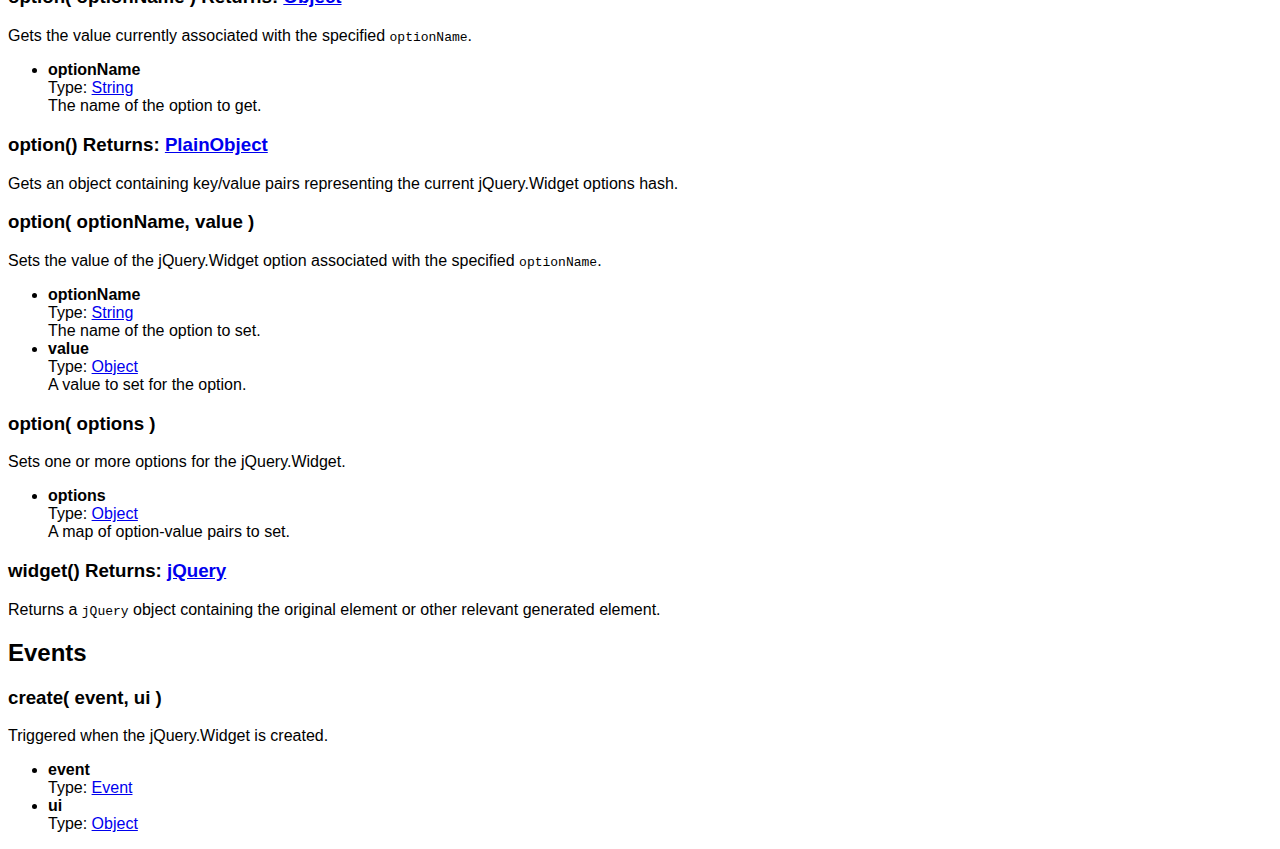
<file: jquery-ui/development-bundle/docs/jQuery.widget.html>
<!doctype html>
<html lang="en">
<head>
	<meta charset="utf-8">
	<title>jQuery UI jQuery documentation</title>

	<style>
	body {
		font-family: "Trebuchet MS", "Arial", "Helvetica", "Verdana", "sans-serif"
	}
	.gutter {
		display: none;
	}
	</style>
</head>
<body>

<script>{
		"title":
			"Widget Factory",
		"excerpt":
			"Create stateful jQuery plugins using the same abstraction as all jQuery UI widgets.",
		"termSlugs": {
			"category": [
				"utilities","utilities","widgets"
			]
		}
	}</script><div class="toc">
<h4><span>Contents:</span></h4>
<ul class="toc-list">
<li>
<a href="#jQuery-widget1">jQuery.widget( name [, base ], prototype )</a><ul><li>jQuery.widget( name [, base ], prototype )</li></ul>
</li>
<li><a href="#jQuery-Widget2">jQuery.Widget</a></li>
</ul>
</div><article id="jQuery-widget1" class="entry method"><h2 class="section-title"><span class="name">jQuery.widget( name [, base ], prototype )</span></h2>
<div class="entry-wrapper">
<p class="desc"><strong>Description: </strong>Create stateful jQuery plugins using the same abstraction as all jQuery UI widgets.</p>
<ul class="signatures"><li class="signature" id="jQuery-widget-name-base-prototype">
<h4 class="name">jQuery.widget( name [, base ], prototype )</h4>
<ul>
<li>
<div><strong>name</strong></div>
<div>Type: <a href="http://api.jquery.com/Types#String">String</a>
</div>
<div>The name of the widget to create, including the namespace.</div>
</li>
<li>
<div><strong>base</strong></div>
<div>Type: <a href="http://api.jquery.com/Types/#Function">Function</a>()</div>
<div>The base widget to inherit from. This must be a constructor that can be instantiated with the `new` keyword. Defaults to <code>jQuery.Widget</code>.</div>
</li>
<li>
<div><strong>prototype</strong></div>
<div>Type: <a href="http://api.jquery.com/Types#PlainObject">PlainObject</a>
</div>
<div>The object to use as a prototype for the widget.</div>
</li>
</ul>
</li></ul>
<div class="longdesc">
			<p>You can create new widgets from scratch, using just the <code>$.Widget</code> object as a base to inherit from, or you can explicitly inherit from existing jQuery UI or third-party widgets. Defining a widget with the same name as you inherit from even allows you to extend widgets in place.</p>

			<p>jQuery UI contains many widgets that maintain state and therefore have a slightly different usage pattern than typical jQuery plugins. All of jQuery UI's widgets use the same patterns, which is defined by the widget factory. So if you learn how to use one widget, then you'll know how to use all of them.</p>

			<p><em>Note: This documentation shows examples using the <a href="/progressbar">progressbar widget</a> but the syntax is the same for every widget.</em></p>

			<h3>Initialization</h3>

			<p>In order to track the state of the widget, we must introduce a full life cycle for the widget. The life cycle starts when the widget is initalized. To initialize a widget, we simply call the plugin on one or more elements.</p>

			<div class="syntaxhighlighter nogutter  "><table border="0" cellpadding="0" cellspacing="0"><tbody><tr><td class="code"><div class="container"><div class="line number1 index0 alt2"><code class="plain">$( </code><code class="string">"#elem"</code> <code class="plain">).progressbar();</code></div></div></td></tr></tbody></table></div>

			<p>This will initialize each element in the jQuery object, in this case the element with an id of <code>"elem"</code>. Because we called the <code>progressbar()</code> method with no parameters, the widget is initialized with its default options. We can pass a set of options during initialization in order to override the default options.</p>

			<div class="syntaxhighlighter nogutter  "><table border="0" cellpadding="0" cellspacing="0"><tbody><tr><td class="code"><div class="container"><div class="line number1 index0 alt2"><code class="plain">$( </code><code class="string">"#elem"</code> <code class="plain">).progressbar({ value: 20 });</code></div></div></td></tr></tbody></table></div>

			<p>We can pass as many or as few options as we want during initialization. Any options that we don't pass will just use their default values.</p>

			<p>The options are part of the widget's state, so we can set options after initialization as well. We'll see this later with the option method.</p>

			<h3>Methods</h3>

			<p>Now that the widget is initialized, we can query its state or perform actions on the widget. All actions after initialization take the form of a method call. To call a method on a widget, we pass the name of the method to the jQuery plugin. For example, to call the <code>value()</code> method on our progressbar widget, we would use:</p>

			<div class="syntaxhighlighter nogutter  "><table border="0" cellpadding="0" cellspacing="0"><tbody><tr><td class="code"><div class="container"><div class="line number1 index0 alt2"><code class="plain">$( </code><code class="string">"#elem"</code> <code class="plain">).progressbar( </code><code class="string">"value"</code> <code class="plain">);</code></div></div></td></tr></tbody></table></div>

			<p>If the method accepts parameters, we can pass them after the method name. For example, to pass the parameter <code>40</code> to the <code>value()</code> method, we can use:</p>

			<div class="syntaxhighlighter nogutter  "><table border="0" cellpadding="0" cellspacing="0"><tbody><tr><td class="code"><div class="container"><div class="line number1 index0 alt2"><code class="plain">$( </code><code class="string">"#elem"</code> <code class="plain">).progressbar( </code><code class="string">"value"</code><code class="plain">, 40 );</code></div></div></td></tr></tbody></table></div>

			<p>Just like other methods in jQuery, most widget methods return the jQuery object for chaining.</p>

			<div class="syntaxhighlighter nogutter  "><table border="0" cellpadding="0" cellspacing="0"><tbody><tr><td class="code"><div class="container"><div class="line number1 index0 alt2"><code class="plain">$( </code><code class="string">"#elem"</code> <code class="plain">)</code></div><div class="line number2 index1 alt1"><code class="undefined spaces">&nbsp;&nbsp;&nbsp;&nbsp;</code><code class="plain">.progressbar( </code><code class="string">"value"</code><code class="plain">, 90 )</code></div><div class="line number3 index2 alt2"><code class="undefined spaces">&nbsp;&nbsp;&nbsp;&nbsp;</code><code class="plain">.addClass( </code><code class="string">"almost-done"</code> <code class="plain">);</code></div></div></td></tr></tbody></table></div>

			<p>Each widget will have its own set of methods based on the functionality that the widget provides. However, there are a few methods that exist on all widgets, which are documented below.</p>

			<h3>Events</h3>

			<p>All widgets have events associated with their various behaviors to notify you when the state is changing. For most widgets, when the events are triggered, the names are prefixed with the widget name. For example, we can bind to progressbar's <code>change</code> event which is triggered whenever the value changes.</p>

			<div class="syntaxhighlighter nogutter  "><table border="0" cellpadding="0" cellspacing="0"><tbody><tr><td class="code"><div class="container"><div class="line number1 index0 alt2"><code class="plain">$( </code><code class="string">"#elem"</code> <code class="plain">).bind( </code><code class="string">"progressbarchange"</code><code class="plain">, </code><code class="keyword">function</code><code class="plain">() {</code></div><div class="line number2 index1 alt1"><code class="undefined spaces">&nbsp;&nbsp;&nbsp;&nbsp;</code><code class="plain">alert( </code><code class="string">"The value has changed!"</code> <code class="plain">);</code></div><div class="line number3 index2 alt2"><code class="plain">});</code></div></div></td></tr></tbody></table></div>

			<p>Each event has a corresponding callback, which is exposed as an option. We can hook into progressbar's <code>change</code> callback instead of binding to the <code>progressbarchange</code> event, if we want to.</p>

			<div class="syntaxhighlighter nogutter  "><table border="0" cellpadding="0" cellspacing="0"><tbody><tr><td class="code"><div class="container"><div class="line number1 index0 alt2"><code class="plain">$( </code><code class="string">"#elem"</code> <code class="plain">).progressbar({</code></div><div class="line number2 index1 alt1"><code class="undefined spaces">&nbsp;&nbsp;&nbsp;&nbsp;</code><code class="plain">change: </code><code class="keyword">function</code><code class="plain">() {</code></div><div class="line number3 index2 alt2"><code class="undefined spaces">&nbsp;&nbsp;&nbsp;&nbsp;&nbsp;&nbsp;&nbsp;&nbsp;</code><code class="plain">alert( </code><code class="string">"The value has changed!"</code> <code class="plain">);</code></div><div class="line number4 index3 alt1"><code class="undefined spaces">&nbsp;&nbsp;&nbsp;&nbsp;</code><code class="plain">}</code></div><div class="line number5 index4 alt2"><code class="plain">});</code></div></div></td></tr></tbody></table></div>

			<p>All widgets have a <code>create</code> event which is triggered upon instantiation.</p>
		</div>
</div></article><section class="quick-nav"><header><h2>QuickNav</h2></header><div class="quick-nav-section">
<h3>Options</h3>
<div><a href="#option-disabled">disabled</a></div>
<div><a href="#option-hide">hide</a></div>
<div><a href="#option-show">show</a></div>
</div>
<div class="quick-nav-section">
<h3>Methods</h3>
<div><a href="#method-destroy">destroy</a></div>
<div><a href="#method-disable">disable</a></div>
<div><a href="#method-enable">enable</a></div>
<div><a href="#method-option">option</a></div>
<div><a href="#method-widget">widget</a></div>
<div><a href="#method-_create">_create</a></div>
<div><a href="#method-_destroy">_destroy</a></div>
<div><a href="#method-_getCreateEventData">_getCreateEventData</a></div>
<div><a href="#method-_getCreateOptions">_getCreateOptions</a></div>
<div><a href="#method-_init">_init</a></div>
<div><a href="#method-_setOptions">_setOptions</a></div>
<div><a href="#method-_setOption">_setOption</a></div>
<div><a href="#method-_on">_on</a></div>
<div><a href="#method-_off">_off</a></div>
<div><a href="#method-_super">_super</a></div>
<div><a href="#method-_superApply">_superApply</a></div>
<div><a href="#method-_delay">_delay</a></div>
<div><a href="#method-_hoverable">_hoverable</a></div>
<div><a href="#method-_focusable">_focusable</a></div>
<div><a href="#method-_trigger">_trigger</a></div>
<div><a href="#method-_show">_show</a></div>
<div><a href="#method-_show">_show</a></div>
</div>
<div class="quick-nav-section">
<h3>Events</h3>
<div><a href="#event-create">create</a></div>
</div></section><article id="jQuery-Widget2" class="entry widget"><h2 class="section-title"><span>Base Widget</span></h2>
<div class="entry-wrapper">
<p class="desc"><strong>Description: </strong>The base widget used by the widget factory.</p>
<section id="options"><header><h2 class="underline">Options</h2></header><div id="option-disabled" class="api-item first-item">
<h3>disabled<span class="option-type"><strong>Type: </strong><a href="http://api.jquery.com/Types#Boolean">Boolean</a></span>
</h3>
<div class="default">
<strong>Default: </strong><code>false</code>
</div>
<div>Disables the jQuery.Widget if set to <code>true</code>.</div>
</div>
<div id="option-hide" class="api-item">
<h3>hide<span class="option-type"><strong>Type: </strong><a href="http://api.jquery.com/Types#Boolean">Boolean</a> or <a href="http://api.jquery.com/Types#Number">Number</a> or <a href="http://api.jquery.com/Types#String">String</a> or <a href="http://api.jquery.com/Types#Object">Object</a></span>
</h3>
<div class="default">
<strong>Default: </strong><code>null</code>
</div>
<div>If and how to animate the hiding of the element.</div>
<strong>Multiple types supported:</strong><ul>
<li>
<strong>Boolean</strong>: 
			When set to <code>false</code>, no animation will be used and the element will be hidden immediately.
			When set to <code>true</code>, the element will fade out with the default duration and the default easing.
		</li>
<li>
<strong>Number</strong>: 
			The element will fade out with the specified duration and the default easing.
		</li>
<li>
<strong>String</strong>: 
			The element will be hidden using the specified effect.
			The value can either be the name of a built-in jQuery animateion method, such as <code>"slideUp"</code>, or the name of a jQuery UI effect, such as <code>"fold"</code>.
			In either case the effect will be used with the default duration and the default easing.
		</li>
<li>
<strong>Object</strong>: If the value is an object, then <code>effect</code>, <code>duration</code>, and <code>easing</code> properties may be provided. If the <code>effect</code> property contains the name of a jQuery method, then that method will be used; otherwise it is assumed to be the name of a jQuery UI effect. When using a jQuery UI effect that supports additional settings, you may include those settings in the object and they will be passed to the effect. If <code>duration</code> or <code>easing</code> is omitted, then the default values will be used. If <code>effect</code> is omitted, then <code>"fadeOut"</code> will be used.</li>
</ul>
</div>
<div id="option-show" class="api-item">
<h3>show<span class="option-type"><strong>Type: </strong><a href="http://api.jquery.com/Types#Boolean">Boolean</a> or <a href="http://api.jquery.com/Types#Number">Number</a> or <a href="http://api.jquery.com/Types#String">String</a> or <a href="http://api.jquery.com/Types#Object">Object</a></span>
</h3>
<div class="default">
<strong>Default: </strong><code>null</code>
</div>
<div>If and how to animate the showing of the element.</div>
<strong>Multiple types supported:</strong><ul>
<li>
<strong>Boolean</strong>: 
			When set to <code>false</code>, no animation will be used and the element will be shown immediately.
			When set to <code>true</code>, the element will fade in with the default duration and the default easing.
		</li>
<li>
<strong>Number</strong>: 
			The element will fade in with the specified duration and the default easing.
		</li>
<li>
<strong>String</strong>: 
			The element will be shown using the specified effect.
			The value can either be the name of a built-in jQuery animateion method, such as <code>"slideDown"</code>, or the name of a jQuery UI effect, such as <code>"fold"</code>.
			In either case the effect will be used with the default duration and the default easing.
		</li>
<li>
<strong>Object</strong>: If the value is an object, then <code>effect</code>, <code>duration</code>, and <code>easing</code> properties may be provided. If the <code>effect</code> property contains the name of a jQuery method, then that method will be used; otherwise it is assumed to be the name of a jQuery UI effect. When using a jQuery UI effect that supports additional settings, you may include those settings in the object and they will be passed to the effect. If <code>duration</code> or <code>easing</code> is omitted, then the default values will be used. If <code>effect</code> is omitted, then <code>"fadeIn"</code> will be used.</li>
</ul>
</div></section><section id="methods"><header><h2 class="underline">Methods</h2></header><div id="method-_create"><div class="api-item first-item">
<h3>_create()</h3>
<div>
					The <code>_create()</code> method is the widget's constructor.
					There are no parameters, but <code>this.element</code> and <code>this.options</code> are already set.
				</div>
</div></div>
<div id="method-_delay"><div class="api-item">
<h3>_delay( fn [, delay ] ) <span class="returns">Returns: <a class="return" href="http://api.jquery.com/Types/#Number">Number</a></span>
</h3>
<div>
					Invokes the provided function after a specified delay. Keeps <code>this</code> context correct. Essentially <code>setTimeout()</code>.
					<p>Returns the timeout ID for use with <code>clearTimeout()</code>.</p>
				</div>
<ul>
<li>
<div><strong>fn</strong></div>
<div>Type: <a href="http://api.jquery.com/Types/#Function">Function</a>() or <a href="http://api.jquery.com/Types#String">String</a>
</div>
<div>The function to invoke. Can also be the name of a method on the widget.</div>
</li>
<li>
<div><strong>delay</strong></div>
<div>Type: <a href="http://api.jquery.com/Types#Number">Number</a>
</div>
<div>The number of milliseconds to wait before invoking the function. Deafults to <code>0</code>.</div>
</li>
</ul>
</div></div>
<div id="method-_destroy"><div class="api-item">
<h3>_destroy()</h3>
<div>
					The public <a href="#method-destroy"><code>destroy()</code></a> method cleans up all common data, events, etc. and then delegates out to <code>_destroy()</code> for custom, widget-specific, cleanup.
				</div>
</div></div>
<div id="method-_focusable"><div class="api-item">
<h3>_focusable( element )</h3>
<div>
					Sets up <code>element</code> to apply the <code>ui-state-focus</code> class on focus.
					<p>The event handlers are automatically cleaned up on destroy.</p>
				</div>
<ul><li>
<div><strong>element</strong></div>
<div>Type: <a href="http://api.jquery.com/Types#jQuery">jQuery</a>
</div>
<div>The element(s) to apply the focusable behavior to.</div>
</li></ul>
</div></div>
<div id="method-_getCreateEventData"><div class="api-item">
<h3>_getCreateEventData() <span class="returns">Returns: <a class="return" href="http://api.jquery.com/Types/#Object">Object</a></span>
</h3>
<div>
					All widgets trigger the <a href="#event-create"><code>create</code></a> event. By default, no data is provided in the event, but this method can return an object which will be passed as the <code>create</code> event's data.
				</div>
</div></div>
<div id="method-_getCreateOptions"><div class="api-item">
<h3>_getCreateOptions() <span class="returns">Returns: <a class="return" href="http://api.jquery.com/Types/#Object">Object</a></span>
</h3>
<div>
					This method allows the widget to define a custom method for defining options during instantiation. This user-provided options override the options returned by this method which override the default options.
				</div>
</div></div>
<div id="method-_hoverable"><div class="api-item">
<h3>_hoverable( element )</h3>
<div>
					Sets up <code>element</code> to apply the <code>ui-state-hover</code> class on hover.
					<p>The event handlers are automatically cleaned up on destroy.</p>
				</div>
<ul><li>
<div><strong>element</strong></div>
<div>Type: <a href="http://api.jquery.com/Types#jQuery">jQuery</a>
</div>
<div>The element(s) to apply the hoverable behavior to.</div>
</li></ul>
</div></div>
<div id="method-_init"><div class="api-item">
<h3>_init()</h3>
<div>
					Widgets have the concept of initialization that is distinct from creation. Any time the plugin is called with no arguments or with only an option hash, the widget is initialized; this includes when the widget is created.

					<p><em>Note: Initialization should only be handled if there is a logical action to perform on successive calls to the widget with no arguments.</em></p>
				</div>
</div></div>
<div id="method-_off"><div class="api-item">
<h3>_off( element, eventName )</h3>
<div>
					Unbinds event handlers from the specified element(s).
				</div>
<ul>
<li>
<div><strong>element</strong></div>
<div>Type: <a href="http://api.jquery.com/Types#jQuery">jQuery</a>
</div>
<div>
						The element(s) to unbind the event handlers from. Unlike the <code>_on()</code> method, the elements are required for <code>_off()</code>.
					</div>
</li>
<li>
<div><strong>eventName</strong></div>
<div>Type: <a href="http://api.jquery.com/Types#String">String</a>
</div>
<div>One or more space-separated event types.</div>
</li>
</ul>
</div></div>
<div id="method-_on"><div class="api-item">
<h3>_on(  [element ], handlers )</h3>
<div>
					Binds event handlers to the specified element(s). Delegation is supported via selectors inside the event names, e.g., "<code>click .foo</code>". The <code>_on()</code> method provides several benefits of direct event binding:
					<ul>
						<li>Maintains proper <code>this</code> context inside the handlers.</li>
						<li>Automatically handles disabled widgets: If the widget is disabled or the event occurs on an element with the <code>ui-state-disabled</code> class, the event handler is not invoked.</li>
						<li>Event handlers are automatically namespaced and cleaned up on destroy.</li>
					</ul>
				</div>
<ul>
<li>
<div><strong>element</strong></div>
<div>Type: <a href="http://api.jquery.com/Types#jQuery">jQuery</a>
</div>
<div>Which element(s) to bind the event handlers to. If no element is provided, <code>this.element</code> is used.</div>
</li>
<li>
<div><strong>handlers</strong></div>
<div>Type: <a href="http://api.jquery.com/Types#Object">Object</a>
</div>
<div>
						A map in which the string keys represent the event type and optional selector for delegation, and the values represent a handler function to be called for the event.
					</div>
</li>
</ul>
</div></div>
<div id="method-_setOption"><div class="api-item">
<h3>_setOption( key, value )</h3>
<div>
					Called from the <a href="#method-_setOptions"><code>_setOptions()</code></a> method for each individual option. Widget state should be updated based on changes.
				</div>
<ul>
<li>
<div><strong>key</strong></div>
<div>Type: <a href="http://api.jquery.com/Types#String">String</a>
</div>
<div>The name of the option to set.</div>
</li>
<li>
<div><strong>value</strong></div>
<div>Type: <a href="http://api.jquery.com/Types#Object">Object</a>
</div>
<div>A value to set for the option.</div>
</li>
</ul>
</div></div>
<div id="method-_setOptions"><div class="api-item">
<h3>_setOptions( options )</h3>
<div>
					Called whenever the <a href="#method-option"><code>option()</code></a> method is called, regardless of the form in which the <code>option()</code> method was called.
					<p>Overriding this is useful if you can defer processor-intensive changes for multiple option changes.</p>
				</div>
<ul><li>
<div><strong>options</strong></div>
<div>Type: <a href="http://api.jquery.com/Types#Object">Object</a>
</div>
<div>A map of option-value pairs to set.</div>
</li></ul>
</div></div>
<div id="method-_show"><div class="api-item">
<h3>_show( element, option [, callback ] )</h3>
<div>
					Shows an element immediately, using built-in animation methods, or using custom effects.
					See the <a href="#option-show">show</a> option for possible <code>option</code> values.
				</div>
<ul>
<li>
<div><strong>element</strong></div>
<div>Type: <a href="http://api.jquery.com/Types#jQuery">jQuery</a>
</div>
<div>The element(s) to show.</div>
</li>
<li>
<div><strong>option</strong></div>
<div>Type: <a href="http://api.jquery.com/Types#Object">Object</a>
</div>
<div>The settings defining how to show the element.</div>
</li>
<li>
<div><strong>callback</strong></div>
<div>Type: <a href="http://api.jquery.com/Types/#Function">Function</a>()</div>
<div>Callback to invoke after the element has been fully shown.</div>
</li>
</ul>
</div></div>
<div id="method-_show"><div class="api-item">
<h3>_show( element, option [, callback ] )</h3>
<div>
					Hides an element immediately, using built-in animation methods, or using custom effects.
					See the <a href="#option-hide">hide</a> option for possible <code>option</code> values.
				</div>
<ul>
<li>
<div><strong>element</strong></div>
<div>Type: <a href="http://api.jquery.com/Types#jQuery">jQuery</a>
</div>
<div>The element(s) to hide.</div>
</li>
<li>
<div><strong>option</strong></div>
<div>Type: <a href="http://api.jquery.com/Types#Object">Object</a>
</div>
<div>The settings defining how to hide the element.</div>
</li>
<li>
<div><strong>callback</strong></div>
<div>Type: <a href="http://api.jquery.com/Types/#Function">Function</a>()</div>
<div>Callback to invoke after the element has been fully hidden.</div>
</li>
</ul>
</div></div>
<div id="method-_super"><div class="api-item">
<h3>_super()</h3>
<div>
					Invokes the method of the same name from the parent widget, with any specified arguments. Essentially <code>.call()</code>.
				</div>
</div></div>
<div id="method-_superApply"><div class="api-item">
<h3>_superApply( arguments )</h3>
<div>
					Invokes the method of the same name from the parent widget, with the array of arguments. Essentially <code>.apply()</code>.
				</div>
<ul><li>
<div><strong>arguments</strong></div>
<div>Type: <a href="http://api.jquery.com/Types#Array">Array</a>
</div>
<div>Array of arguments to pass to the parent method.</div>
</li></ul>
</div></div>
<div id="method-_trigger"><div class="api-item">
<h3>_trigger( type [, event ] [, data ] )</h3>
<div>
					Triggers an event and its associated callback.
					<p>The option with the name equal to type is invoked as the callback.</p>
					<p>The event name is the widget name + type.</p>
					<p><em>Note: When providing data, you must provide all three parameters. If there is no event to pass along, just pass <code>null</code>.</em></p>
				</div>
<ul>
<li>
<div><strong>type</strong></div>
<div>Type: <a href="http://api.jquery.com/Types#String">String</a>
</div>
<div>The <code>type</code> should match the name of a callback option. The full event type will be generated automatically.</div>
</li>
<li>
<div><strong>event</strong></div>
<div>Type: <a href="http://api.jquery.com/Types#Event">Event</a>
</div>
<div>The original event that caused this event to occur; useful for providing context to the listener.</div>
</li>
<li>
<div><strong>data</strong></div>
<div>Type: <a href="http://api.jquery.com/Types#Object">Object</a>
</div>
<div>A hash of data associated with the event.</div>
</li>
</ul>
</div></div>
<div id="method-destroy"><div class="api-item">
<h3>destroy()</h3>
<div>
		Removes the jQuery.Widget functionality completely. This will return the element back to its pre-init state.
	</div>
</div></div>
<div id="method-disable"><div class="api-item">
<h3>disable()</h3>
<div>
		Disables the jQuery.Widget.
	</div>
</div></div>
<div id="method-enable"><div class="api-item">
<h3>enable()</h3>
<div>
		Enables the jQuery.Widget.
	</div>
</div></div>
<div id="method-option">
<div class="api-item">
<h3>option( optionName ) <span class="returns">Returns: <a class="return" href="http://api.jquery.com/Types/#Object">Object</a></span>
</h3>
<div>Gets the value currently associated with the specified <code>optionName</code>.</div>
<ul><li>
<div><strong>optionName</strong></div>
<div>Type: <a href="http://api.jquery.com/Types#String">String</a>
</div>
<div>The name of the option to get.</div>
</li></ul>
</div>
<div class="api-item">
<h3>option() <span class="returns">Returns: <a class="return" href="http://api.jquery.com/Types/#PlainObject">PlainObject</a></span>
</h3>
<div>Gets an object containing key/value pairs representing the current jQuery.Widget options hash.</div>
</div>
<div class="api-item">
<h3>option( optionName, value )</h3>
<div>Sets the value of the jQuery.Widget option associated with the specified <code>optionName</code>.</div>
<ul>
<li>
<div><strong>optionName</strong></div>
<div>Type: <a href="http://api.jquery.com/Types#String">String</a>
</div>
<div>The name of the option to set.</div>
</li>
<li>
<div><strong>value</strong></div>
<div>Type: <a href="http://api.jquery.com/Types#Object">Object</a>
</div>
<div>A value to set for the option.</div>
</li>
</ul>
</div>
<div class="api-item">
<h3>option( options )</h3>
<div>Sets one or more options for the jQuery.Widget.</div>
<ul><li>
<div><strong>options</strong></div>
<div>Type: <a href="http://api.jquery.com/Types#Object">Object</a>
</div>
<div>A map of option-value pairs to set.</div>
</li></ul>
</div>
</div>
<div id="method-widget"><div class="api-item">
<h3>widget() <span class="returns">Returns: <a class="return" href="http://api.jquery.com/Types/#jQuery">jQuery</a></span>
</h3>
<div>
		Returns a <code>jQuery</code> object containing the original element or other relevant generated element.
	</div>
</div></div></section><section id="events"><header><h2 class="underline">Events</h2></header><div id="event-create" class="api-item first-item">
<h3>create( event, ui )</h3>
<div>
		Triggered when the jQuery.Widget is created.
	</div>
<ul>
<li>
<div><strong>event</strong></div>
<div>Type: <a href="http://api.jquery.com/Types#Event">Event</a>
</div>
<div></div>
</li>
<li>
<div><strong>ui</strong></div>
<div>Type: <a href="http://api.jquery.com/Types#Object">Object</a>
</div>
<div></div>
</li>
</ul>
</div></section>
</div></article>

</body>
</html>
</file>
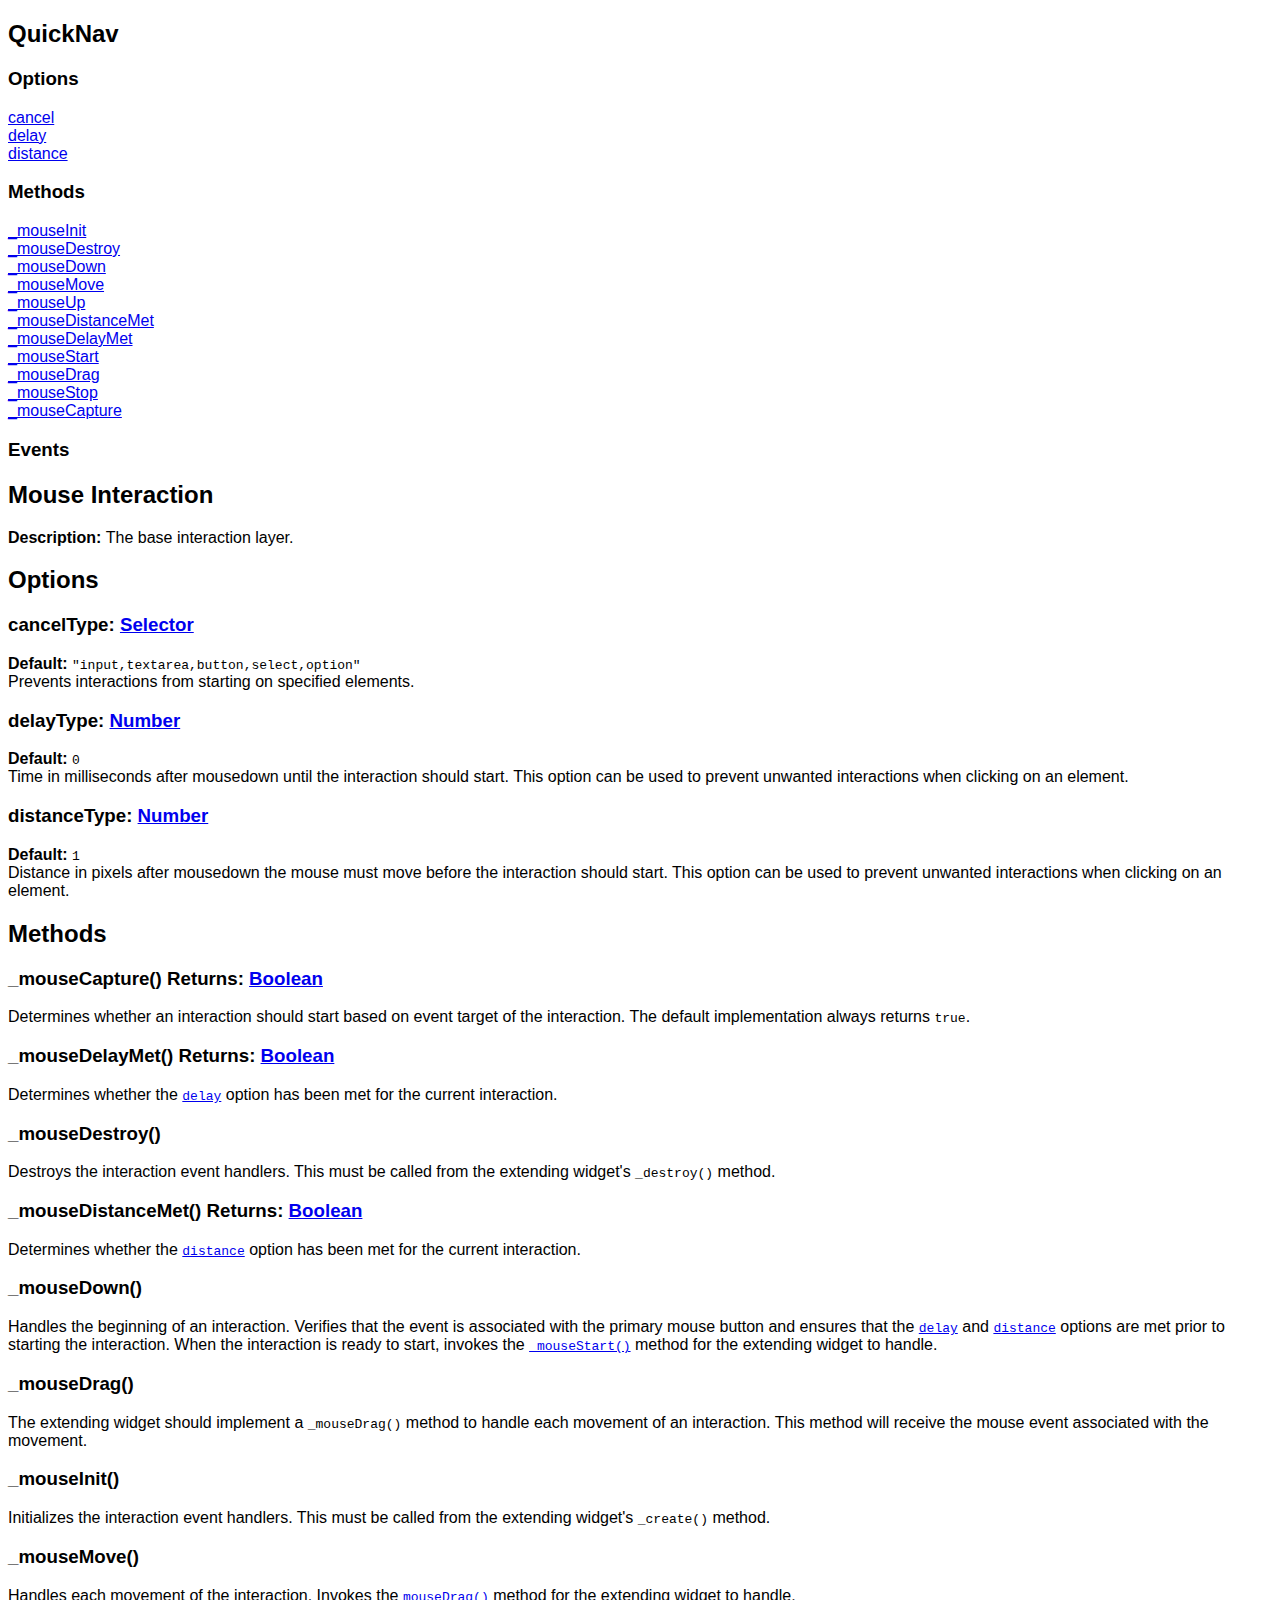
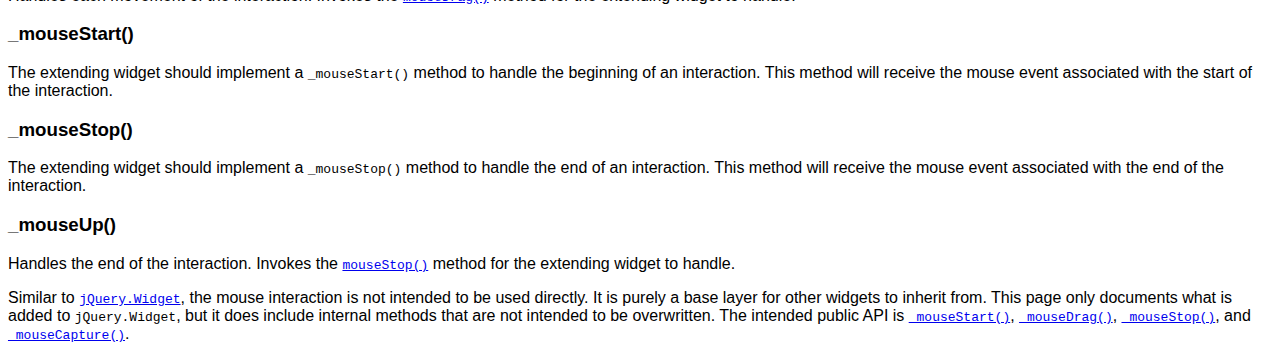
<file: jquery-ui/development-bundle/docs/mouse.html>
<!doctype html>
<html lang="en">
<head>
	<meta charset="utf-8">
	<title>jQuery UI mouse documentation</title>

	<style>
	body {
		font-family: "Trebuchet MS", "Arial", "Helvetica", "Verdana", "sans-serif"
	}
	.gutter {
		display: none;
	}
	</style>
</head>
<body>

<script>{
		"title":
			"Mouse Interaction",
		"excerpt":
			"The base interaction layer.",
		"termSlugs": {
			"category": [
				"utilities","interactions"
			]
		}
	}</script><section class="quick-nav"><header><h2>QuickNav</h2></header><div class="quick-nav-section">
<h3>Options</h3>
<div><a href="#option-cancel">cancel</a></div>
<div><a href="#option-delay">delay</a></div>
<div><a href="#option-distance">distance</a></div>
</div>
<div class="quick-nav-section">
<h3>Methods</h3>
<div><a href="#method-_mouseInit">_mouseInit</a></div>
<div><a href="#method-_mouseDestroy">_mouseDestroy</a></div>
<div><a href="#method-_mouseDown">_mouseDown</a></div>
<div><a href="#method-_mouseMove">_mouseMove</a></div>
<div><a href="#method-_mouseUp">_mouseUp</a></div>
<div><a href="#method-_mouseDistanceMet">_mouseDistanceMet</a></div>
<div><a href="#method-_mouseDelayMet">_mouseDelayMet</a></div>
<div><a href="#method-_mouseStart">_mouseStart</a></div>
<div><a href="#method-_mouseDrag">_mouseDrag</a></div>
<div><a href="#method-_mouseStop">_mouseStop</a></div>
<div><a href="#method-_mouseCapture">_mouseCapture</a></div>
</div>
<div class="quick-nav-section"><h3>Events</h3></div></section><article id="jQuery-ui-mouse1" class="entry widget"><h2 class="section-title"><span>Mouse Interaction</span></h2>
<div class="entry-wrapper">
<p class="desc"><strong>Description: </strong>The base interaction layer.</p>
<section id="options"><header><h2 class="underline">Options</h2></header><div id="option-cancel" class="api-item first-item">
<h3>cancel<span class="option-type"><strong>Type: </strong><a href="http://api.jquery.com/Types#Selector">Selector</a></span>
</h3>
<div class="default">
<strong>Default: </strong><code>"input,textarea,button,select,option"</code>
</div>
<div>Prevents interactions from starting on specified elements.</div>
</div>
<div id="option-delay" class="api-item">
<h3>delay<span class="option-type"><strong>Type: </strong><a href="http://api.jquery.com/Types#Number">Number</a></span>
</h3>
<div class="default">
<strong>Default: </strong><code>0</code>
</div>
<div>Time in milliseconds after mousedown until the interaction should start. This option can be used to prevent unwanted interactions when clicking on an element.</div>
</div>
<div id="option-distance" class="api-item">
<h3>distance<span class="option-type"><strong>Type: </strong><a href="http://api.jquery.com/Types#Number">Number</a></span>
</h3>
<div class="default">
<strong>Default: </strong><code>1</code>
</div>
<div>Distance in pixels after mousedown the mouse must move before the interaction should start. This option can be used to prevent unwanted interactions when clicking on an element.</div>
</div></section><section id="methods"><header><h2 class="underline">Methods</h2></header><div id="method-_mouseCapture"><div class="api-item first-item">
<h3>_mouseCapture() <span class="returns">Returns: <a class="return" href="http://api.jquery.com/Types/#Boolean">Boolean</a></span>
</h3>
<div>
				Determines whether an interaction should start based on event target of the interaction. The default implementation always returns <code>true</code>.
			</div>
</div></div>
<div id="method-_mouseDelayMet"><div class="api-item">
<h3>_mouseDelayMet() <span class="returns">Returns: <a class="return" href="http://api.jquery.com/Types/#Boolean">Boolean</a></span>
</h3>
<div>
				Determines whether the <a href="#option-delay"><code>delay</code></a> option has been met for the current interaction.
			</div>
</div></div>
<div id="method-_mouseDestroy"><div class="api-item">
<h3>_mouseDestroy()</h3>
<div>
				Destroys the interaction event handlers. This must be called from the extending widget's <code>_destroy()</code> method.
			</div>
</div></div>
<div id="method-_mouseDistanceMet"><div class="api-item">
<h3>_mouseDistanceMet() <span class="returns">Returns: <a class="return" href="http://api.jquery.com/Types/#Boolean">Boolean</a></span>
</h3>
<div>
				Determines whether the <a href="#option-distance"><code>distance</code></a> option has been met for the current interaction.
			</div>
</div></div>
<div id="method-_mouseDown"><div class="api-item">
<h3>_mouseDown()</h3>
<div>
				Handles the beginning of an interaction. Verifies that the event is associated with the primary mouse button and ensures that the <a href="#option-delay"><code>delay</code></a> and <a href="#option-distance"><code>distance</code></a> options are met prior to starting the interaction. When the interaction is ready to start, invokes the <a href="#method-_mouseStart"><code>_mouseStart()</code></a> method for the extending widget to handle.
			</div>
</div></div>
<div id="method-_mouseDrag"><div class="api-item">
<h3>_mouseDrag()</h3>
<div>
				The extending widget should implement a <code>_mouseDrag()</code> method to handle each movement of an interaction. This method will receive the mouse event associated with the movement.
			</div>
</div></div>
<div id="method-_mouseInit"><div class="api-item">
<h3>_mouseInit()</h3>
<div>
				Initializes the interaction event handlers. This must be called from the extending widget's <code>_create()</code> method.
			</div>
</div></div>
<div id="method-_mouseMove"><div class="api-item">
<h3>_mouseMove()</h3>
<div>
				Handles each movement of the interaction. Invokes the <a href="#method-_mouseDrag"><code>mouseDrag()</code></a> method for the extending widget to handle.
			</div>
</div></div>
<div id="method-_mouseStart"><div class="api-item">
<h3>_mouseStart()</h3>
<div>
				The extending widget should implement a <code>_mouseStart()</code> method to handle the beginning of an interaction. This method will receive the mouse event associated with the start of the interaction.
			</div>
</div></div>
<div id="method-_mouseStop"><div class="api-item">
<h3>_mouseStop()</h3>
<div>
				The extending widget should implement a <code>_mouseStop()</code> method to handle the end of an interaction. This method will receive the mouse event associated with the end of the interaction.
			</div>
</div></div>
<div id="method-_mouseUp"><div class="api-item">
<h3>_mouseUp()</h3>
<div>
				Handles the end of the interaction. Invokes the <a href="#method-_mouseStop"><code>mouseStop()</code></a> method for the extending widget to handle.
			</div>
</div></div></section><div class="longdesc">
		<p>Similar to <a href="/jQuery.Widget#jQuery-Widget2"><code>jQuery.Widget</code></a>, the mouse interaction is not intended to be used directly. It is purely a base layer for other widgets to inherit from. This page only documents what is added to <code>jQuery.Widget</code>, but it does include internal methods that are not intended to be overwritten. The intended public API is <a href="#method-_mouseStart"><code>_mouseStart()</code></a>, <a href="#method-_mouseDrag"><code>_mouseDrag()</code></a>, <a href="#method-_mouseStop"><code>_mouseStop()</code></a>, and <a href="#method-_mouseCapture"><code>_mouseCapture()</code></a>.</p>
	</div>
</div></article>

</body>
</html>
</file>
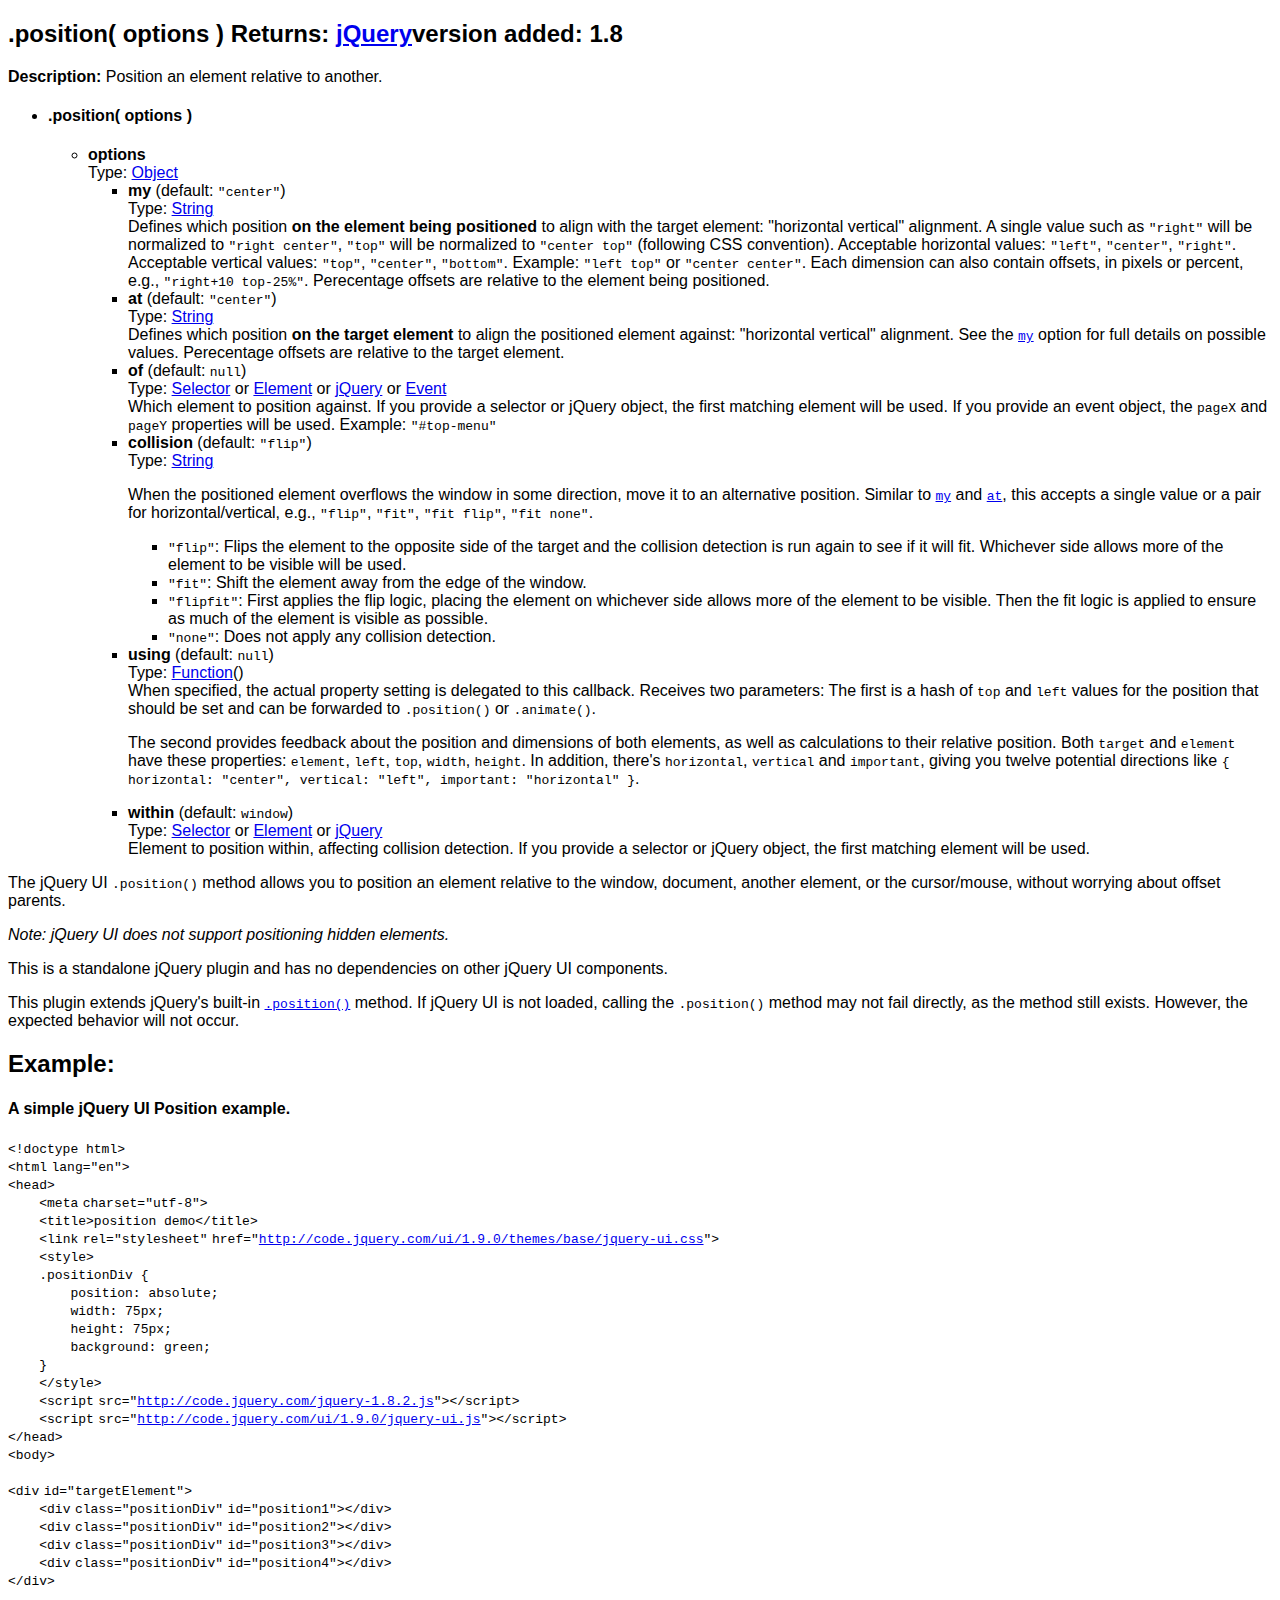
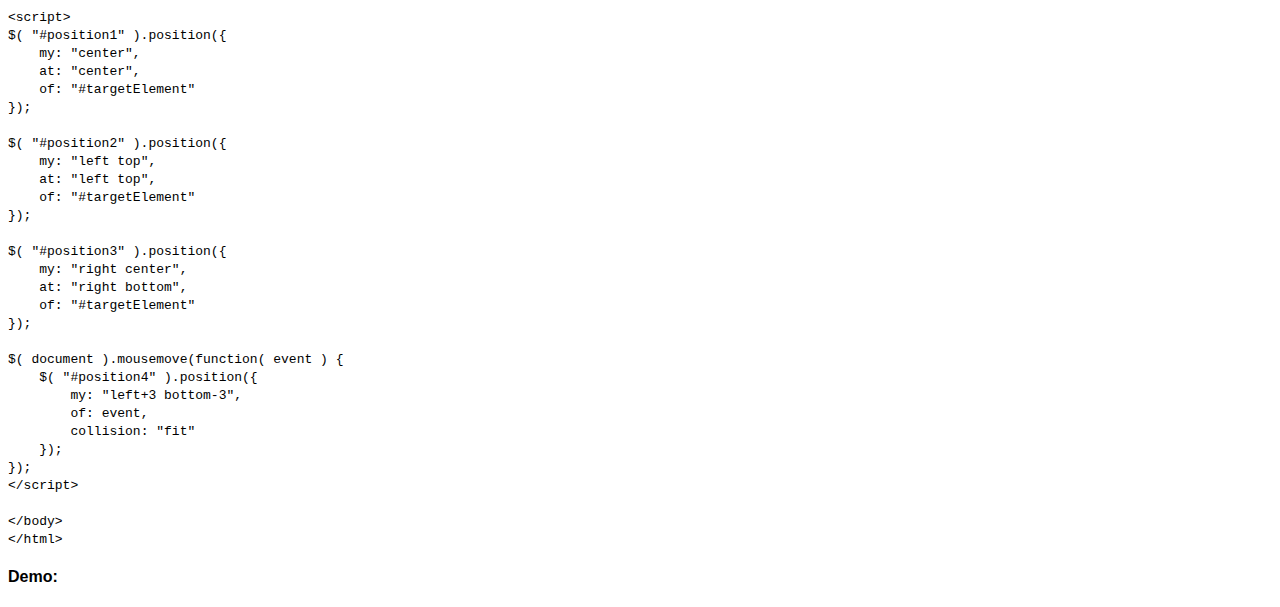
<file: jquery-ui/development-bundle/docs/position.html>
<!doctype html>
<html lang="en">
<head>
	<meta charset="utf-8">
	<title>jQuery UI position documentation</title>

	<style>
	body {
		font-family: "Trebuchet MS", "Arial", "Helvetica", "Verdana", "sans-serif"
	}
	.gutter {
		display: none;
	}
	</style>
</head>
<body>

<script>{
		"title":
			".position()",
		"excerpt":
			"Position an element relative to another.",
		"termSlugs": {
			"category": [
				"methods","overrides","utilities"
			]
		}
	}</script><article id="position1" class="entry method"><h2 class="section-title">
<span class="name">.position( options )</span> <span class="returns">Returns: <a class="return" href="http://api.jquery.com/Types/#jQuery">jQuery</a></span><span class="version-details">version added: 1.8</span>
</h2>
<div class="entry-wrapper">
<p class="desc"><strong>Description: </strong>Position an element relative to another.</p>
<ul class="signatures"><li class="signature" id="position-options">
<h4 class="name">.position( options )</h4>
<ul><li>
<div><strong>options</strong></div>
<div>Type: <a href="http://api.jquery.com/Types#Object">Object</a>
</div>
<div></div>
<ul>
<li>
<div>
<strong>my</strong> (default: <code>"center"</code>)</div>
<div>Type: <a href="http://api.jquery.com/Types#String">String</a>
</div>
<div>Defines which position <strong>on the element being positioned</strong> to align with the target element: "horizontal vertical" alignment. A single value such as <code>"right"</code> will be normalized to <code>"right center"</code>, <code>"top"</code> will be normalized to <code>"center top"</code> (following CSS convention). Acceptable horizontal values: <code>"left"</code>, <code>"center"</code>, <code>"right"</code>. Acceptable vertical values: <code>"top"</code>, <code>"center"</code>, <code>"bottom"</code>. Example: <code>"left top"</code> or <code>"center center"</code>. Each dimension can also contain offsets, in pixels or percent, e.g., <code>"right+10 top-25%"</code>. Perecentage offsets are relative to the element being positioned.</div>
</li>
<li>
<div>
<strong>at</strong> (default: <code>"center"</code>)</div>
<div>Type: <a href="http://api.jquery.com/Types#String">String</a>
</div>
<div>Defines which position <strong>on the target element</strong> to align the positioned element against: "horizontal vertical" alignment. See the <a href="#option-my"><code>my</code></a> option for full details on possible values. Perecentage offsets are relative to the target element.</div>
</li>
<li>
<div>
<strong>of</strong> (default: <code>null</code>)</div>
<div>Type: <a href="http://api.jquery.com/Types#Selector">Selector</a> or <a href="http://api.jquery.com/Types#Element">Element</a> or <a href="http://api.jquery.com/Types#jQuery">jQuery</a> or <a href="http://api.jquery.com/Types#Event">Event</a>
</div>
<div>Which element to position against. If you provide a selector or jQuery object, the first matching element will be used. If you provide an event object, the <code>pageX</code> and <code>pageY</code> properties will be used. Example: <code>"#top-menu"</code>
</div>
</li>
<li>
<div>
<strong>collision</strong> (default: <code>"flip"</code>)</div>
<div>Type: <a href="http://api.jquery.com/Types#String">String</a>
</div>
<div>
					<p>When the positioned element overflows the window in some direction, move it to an alternative position. Similar to <a href="#option-my"><code>my</code></a> and <a href="#option-at"><code>at</code></a>, this accepts a single value or a pair for horizontal/vertical, e.g., <code>"flip"</code>, <code>"fit"</code>, <code>"fit flip"</code>, <code>"fit none"</code>.</p>
					<ul>
						<li>
<code>"flip"</code>: Flips the element to the opposite side of the target and the collision detection is run again to see if it will fit. Whichever side allows more of the element to be visible will be used.</li>
						<li>
<code>"fit"</code>: Shift the element away from the edge of the window.</li>
						<li>
<code>"flipfit"</code>: First applies the flip logic, placing the element on whichever side allows more of the element to be visible. Then the fit logic is applied to ensure as much of the element is visible as possible.</li>
						<li>
<code>"none"</code>: Does not apply any collision detection.</li>
					</ul>
				</div>
</li>
<li>
<div>
<strong>using</strong> (default: <code>null</code>)</div>
<div>Type: <a href="http://api.jquery.com/Types/#Function">Function</a>()</div>
<div>
					When specified, the actual property setting is delegated to this callback. Receives two parameters: The first is a hash of <code>top</code> and <code>left</code> values for the position that should be set and can be forwarded to <code>.position()</code> or <code>.animate()</code>.
					<p>The second provides feedback about the position and dimensions of both elements, as well as calculations to their relative position. Both <code>target</code> and <code>element</code> have these properties: <code>element</code>, <code>left</code>, <code>top</code>, <code>width</code>, <code>height</code>. In addition, there's <code>horizontal</code>, <code>vertical</code> and <code>important</code>, giving you twelve potential directions like <code>{ horizontal: "center", vertical: "left", important: "horizontal" }</code>.</p>
				</div>
</li>
<li>
<div>
<strong>within</strong> (default: <code>window</code>)</div>
<div>Type: <a href="http://api.jquery.com/Types#Selector">Selector</a> or <a href="http://api.jquery.com/Types#Element">Element</a> or <a href="http://api.jquery.com/Types#jQuery">jQuery</a>
</div>
<div>Element to position within, affecting collision detection. If you provide a selector or jQuery object, the first matching element will be used.</div>
</li>
</ul>
</li></ul>
</li></ul>
<div class="longdesc">
		<p>The jQuery UI <code>.position()</code> method allows you to position an element relative to the window, document, another element, or the cursor/mouse, without worrying about offset parents.</p>
		<p><em>Note: jQuery UI does not support positioning hidden elements.</em></p>
		<p>This is a standalone jQuery plugin and has no dependencies on other jQuery UI components.</p>
		<p>This plugin extends jQuery's built-in <a href="http://api.jquery.com/position"><code>.position()</code></a> method. If jQuery UI is not loaded, calling the <code>.position()</code> method may not fail directly, as the method still exists. However, the expected behavior will not occur.</p>
	</div>
<section class="entry-examples" id="entry-examples"><header><h2 class="underline">Example:</h2></header><div class="entry-example" id="example-0">
<h4><span class="desc">A simple jQuery UI Position example.</span></h4>
<div class="syntaxhighlighter  "><table border="0" cellpadding="0" cellspacing="0"><tbody><tr><td class="gutter"><div class="line number1 index0 alt2">1</div><div class="line number2 index1 alt1">2</div><div class="line number3 index2 alt2">3</div><div class="line number4 index3 alt1">4</div><div class="line number5 index4 alt2">5</div><div class="line number6 index5 alt1">6</div><div class="line number7 index6 alt2">7</div><div class="line number8 index7 alt1">8</div><div class="line number9 index8 alt2">9</div><div class="line number10 index9 alt1">10</div><div class="line number11 index10 alt2">11</div><div class="line number12 index11 alt1">12</div><div class="line number13 index12 alt2">13</div><div class="line number14 index13 alt1">14</div><div class="line number15 index14 alt2">15</div><div class="line number16 index15 alt1">16</div><div class="line number17 index16 alt2">17</div><div class="line number18 index17 alt1">18</div><div class="line number19 index18 alt2">19</div><div class="line number20 index19 alt1">20</div><div class="line number21 index20 alt2">21</div><div class="line number22 index21 alt1">22</div><div class="line number23 index22 alt2">23</div><div class="line number24 index23 alt1">24</div><div class="line number25 index24 alt2">25</div><div class="line number26 index25 alt1">26</div><div class="line number27 index26 alt2">27</div><div class="line number28 index27 alt1">28</div><div class="line number29 index28 alt2">29</div><div class="line number30 index29 alt1">30</div><div class="line number31 index30 alt2">31</div><div class="line number32 index31 alt1">32</div><div class="line number33 index32 alt2">33</div><div class="line number34 index33 alt1">34</div><div class="line number35 index34 alt2">35</div><div class="line number36 index35 alt1">36</div><div class="line number37 index36 alt2">37</div><div class="line number38 index37 alt1">38</div><div class="line number39 index38 alt2">39</div><div class="line number40 index39 alt1">40</div><div class="line number41 index40 alt2">41</div><div class="line number42 index41 alt1">42</div><div class="line number43 index42 alt2">43</div><div class="line number44 index43 alt1">44</div><div class="line number45 index44 alt2">45</div><div class="line number46 index45 alt1">46</div><div class="line number47 index46 alt2">47</div><div class="line number48 index47 alt1">48</div><div class="line number49 index48 alt2">49</div><div class="line number50 index49 alt1">50</div><div class="line number51 index50 alt2">51</div><div class="line number52 index51 alt1">52</div><div class="line number53 index52 alt2">53</div><div class="line number54 index53 alt1">54</div><div class="line number55 index54 alt2">55</div><div class="line number56 index55 alt1">56</div></td><td class="code"><div class="container"><div class="line number1 index0 alt2"><code class="plain">&lt;!doctype html&gt;</code></div><div class="line number2 index1 alt1"><code class="plain">&lt;</code><code class="keyword">html</code> <code class="color1">lang</code><code class="plain">=</code><code class="string">"en"</code><code class="plain">&gt;</code></div><div class="line number3 index2 alt2"><code class="plain">&lt;</code><code class="keyword">head</code><code class="plain">&gt;</code></div><div class="line number4 index3 alt1"><code class="undefined spaces">&nbsp;&nbsp;&nbsp;&nbsp;</code><code class="plain">&lt;</code><code class="keyword">meta</code> <code class="color1">charset</code><code class="plain">=</code><code class="string">"utf-8"</code><code class="plain">&gt;</code></div><div class="line number5 index4 alt2"><code class="undefined spaces">&nbsp;&nbsp;&nbsp;&nbsp;</code><code class="plain">&lt;</code><code class="keyword">title</code><code class="plain">&gt;position demo&lt;/</code><code class="keyword">title</code><code class="plain">&gt;</code></div><div class="line number6 index5 alt1"><code class="undefined spaces">&nbsp;&nbsp;&nbsp;&nbsp;</code><code class="plain">&lt;</code><code class="keyword">link</code> <code class="color1">rel</code><code class="plain">=</code><code class="string">"stylesheet"</code> <code class="color1">href</code><code class="plain">=</code><code class="string">"<a href="http://code.jquery.com/ui/1.9.0/themes/base/jquery-ui.css">http://code.jquery.com/ui/1.9.0/themes/base/jquery-ui.css</a>"</code><code class="plain">&gt;</code></div><div class="line number7 index6 alt2"><code class="undefined spaces">&nbsp;&nbsp;&nbsp;&nbsp;</code><code class="plain">&lt;</code><code class="keyword">style</code><code class="plain">&gt;</code></div><div class="line number8 index7 alt1"><code class="undefined spaces">&nbsp;&nbsp;&nbsp;&nbsp;</code><code class="plain">.positionDiv {</code></div><div class="line number9 index8 alt2"><code class="undefined spaces">&nbsp;&nbsp;&nbsp;&nbsp;&nbsp;&nbsp;&nbsp;&nbsp;</code><code class="plain">position: absolute;</code></div><div class="line number10 index9 alt1"><code class="undefined spaces">&nbsp;&nbsp;&nbsp;&nbsp;&nbsp;&nbsp;&nbsp;&nbsp;</code><code class="plain">width: 75px;</code></div><div class="line number11 index10 alt2"><code class="undefined spaces">&nbsp;&nbsp;&nbsp;&nbsp;&nbsp;&nbsp;&nbsp;&nbsp;</code><code class="plain">height: 75px;</code></div><div class="line number12 index11 alt1"><code class="undefined spaces">&nbsp;&nbsp;&nbsp;&nbsp;&nbsp;&nbsp;&nbsp;&nbsp;</code><code class="plain">background: green;</code></div><div class="line number13 index12 alt2"><code class="undefined spaces">&nbsp;&nbsp;&nbsp;&nbsp;</code><code class="plain">}</code></div><div class="line number14 index13 alt1"><code class="undefined spaces">&nbsp;&nbsp;&nbsp;&nbsp;</code><code class="plain">&lt;/</code><code class="keyword">style</code><code class="plain">&gt;</code></div><div class="line number15 index14 alt2"><code class="undefined spaces">&nbsp;&nbsp;&nbsp;&nbsp;</code><code class="plain">&lt;</code><code class="keyword">script</code> <code class="color1">src</code><code class="plain">=</code><code class="string">"<a href="http://code.jquery.com/jquery-1.8.2.js">http://code.jquery.com/jquery-1.8.2.js</a>"</code><code class="plain">&gt;&lt;/</code><code class="keyword">script</code><code class="plain">&gt;</code></div><div class="line number16 index15 alt1"><code class="undefined spaces">&nbsp;&nbsp;&nbsp;&nbsp;</code><code class="plain">&lt;</code><code class="keyword">script</code> <code class="color1">src</code><code class="plain">=</code><code class="string">"<a href="http://code.jquery.com/ui/1.9.0/jquery-ui.js">http://code.jquery.com/ui/1.9.0/jquery-ui.js</a>"</code><code class="plain">&gt;&lt;/</code><code class="keyword">script</code><code class="plain">&gt;</code></div><div class="line number17 index16 alt2"><code class="plain">&lt;/</code><code class="keyword">head</code><code class="plain">&gt;</code></div><div class="line number18 index17 alt1"><code class="plain">&lt;</code><code class="keyword">body</code><code class="plain">&gt;</code></div><div class="line number19 index18 alt2">&nbsp;</div><div class="line number20 index19 alt1"><code class="plain">&lt;</code><code class="keyword">div</code> <code class="color1">id</code><code class="plain">=</code><code class="string">"targetElement"</code><code class="plain">&gt;</code></div><div class="line number21 index20 alt2"><code class="undefined spaces">&nbsp;&nbsp;&nbsp;&nbsp;</code><code class="plain">&lt;</code><code class="keyword">div</code> <code class="color1">class</code><code class="plain">=</code><code class="string">"positionDiv"</code> <code class="color1">id</code><code class="plain">=</code><code class="string">"position1"</code><code class="plain">&gt;&lt;/</code><code class="keyword">div</code><code class="plain">&gt;</code></div><div class="line number22 index21 alt1"><code class="undefined spaces">&nbsp;&nbsp;&nbsp;&nbsp;</code><code class="plain">&lt;</code><code class="keyword">div</code> <code class="color1">class</code><code class="plain">=</code><code class="string">"positionDiv"</code> <code class="color1">id</code><code class="plain">=</code><code class="string">"position2"</code><code class="plain">&gt;&lt;/</code><code class="keyword">div</code><code class="plain">&gt;</code></div><div class="line number23 index22 alt2"><code class="undefined spaces">&nbsp;&nbsp;&nbsp;&nbsp;</code><code class="plain">&lt;</code><code class="keyword">div</code> <code class="color1">class</code><code class="plain">=</code><code class="string">"positionDiv"</code> <code class="color1">id</code><code class="plain">=</code><code class="string">"position3"</code><code class="plain">&gt;&lt;/</code><code class="keyword">div</code><code class="plain">&gt;</code></div><div class="line number24 index23 alt1"><code class="undefined spaces">&nbsp;&nbsp;&nbsp;&nbsp;</code><code class="plain">&lt;</code><code class="keyword">div</code> <code class="color1">class</code><code class="plain">=</code><code class="string">"positionDiv"</code> <code class="color1">id</code><code class="plain">=</code><code class="string">"position4"</code><code class="plain">&gt;&lt;/</code><code class="keyword">div</code><code class="plain">&gt;</code></div><div class="line number25 index24 alt2"><code class="plain">&lt;/</code><code class="keyword">div</code><code class="plain">&gt;</code></div><div class="line number26 index25 alt1">&nbsp;</div><div class="line number27 index26 alt2"><code class="plain">&lt;</code><code class="keyword">script</code><code class="plain">&gt;</code></div><div class="line number28 index27 alt1"><code class="plain">$( "#position1" ).position({</code></div><div class="line number29 index28 alt2"><code class="undefined spaces">&nbsp;&nbsp;&nbsp;&nbsp;</code><code class="plain">my: "center",</code></div><div class="line number30 index29 alt1"><code class="undefined spaces">&nbsp;&nbsp;&nbsp;&nbsp;</code><code class="plain">at: "center",</code></div><div class="line number31 index30 alt2"><code class="undefined spaces">&nbsp;&nbsp;&nbsp;&nbsp;</code><code class="plain">of: "#targetElement"</code></div><div class="line number32 index31 alt1"><code class="plain">});</code></div><div class="line number33 index32 alt2">&nbsp;</div><div class="line number34 index33 alt1"><code class="plain">$( "#position2" ).position({</code></div><div class="line number35 index34 alt2"><code class="undefined spaces">&nbsp;&nbsp;&nbsp;&nbsp;</code><code class="plain">my: "left top",</code></div><div class="line number36 index35 alt1"><code class="undefined spaces">&nbsp;&nbsp;&nbsp;&nbsp;</code><code class="plain">at: "left top",</code></div><div class="line number37 index36 alt2"><code class="undefined spaces">&nbsp;&nbsp;&nbsp;&nbsp;</code><code class="plain">of: "#targetElement"</code></div><div class="line number38 index37 alt1"><code class="plain">});</code></div><div class="line number39 index38 alt2">&nbsp;</div><div class="line number40 index39 alt1"><code class="plain">$( "#position3" ).position({</code></div><div class="line number41 index40 alt2"><code class="undefined spaces">&nbsp;&nbsp;&nbsp;&nbsp;</code><code class="plain">my: "right center",</code></div><div class="line number42 index41 alt1"><code class="undefined spaces">&nbsp;&nbsp;&nbsp;&nbsp;</code><code class="plain">at: "right bottom",</code></div><div class="line number43 index42 alt2"><code class="undefined spaces">&nbsp;&nbsp;&nbsp;&nbsp;</code><code class="plain">of: "#targetElement"</code></div><div class="line number44 index43 alt1"><code class="plain">});</code></div><div class="line number45 index44 alt2">&nbsp;</div><div class="line number46 index45 alt1"><code class="plain">$( document ).mousemove(function( event ) {</code></div><div class="line number47 index46 alt2"><code class="undefined spaces">&nbsp;&nbsp;&nbsp;&nbsp;</code><code class="plain">$( "#position4" ).position({</code></div><div class="line number48 index47 alt1"><code class="undefined spaces">&nbsp;&nbsp;&nbsp;&nbsp;&nbsp;&nbsp;&nbsp;&nbsp;</code><code class="plain">my: "left+3 bottom-3",</code></div><div class="line number49 index48 alt2"><code class="undefined spaces">&nbsp;&nbsp;&nbsp;&nbsp;&nbsp;&nbsp;&nbsp;&nbsp;</code><code class="plain">of: event,</code></div><div class="line number50 index49 alt1"><code class="undefined spaces">&nbsp;&nbsp;&nbsp;&nbsp;&nbsp;&nbsp;&nbsp;&nbsp;</code><code class="plain">collision: "fit"</code></div><div class="line number51 index50 alt2"><code class="undefined spaces">&nbsp;&nbsp;&nbsp;&nbsp;</code><code class="plain">});</code></div><div class="line number52 index51 alt1"><code class="plain">});</code></div><div class="line number53 index52 alt2"><code class="plain">&lt;/</code><code class="keyword">script</code><code class="plain">&gt;</code></div><div class="line number54 index53 alt1">&nbsp;</div><div class="line number55 index54 alt2"><code class="plain">&lt;/</code><code class="keyword">body</code><code class="plain">&gt;</code></div><div class="line number56 index55 alt1"><code class="plain">&lt;/</code><code class="keyword">html</code><code class="plain">&gt;</code></div></div></td></tr></tbody></table></div>
<h4>Demo:</h4>
<div class="demo code-demo"></div>
</div></section>
</div></article>

</body>
</html>
</file>
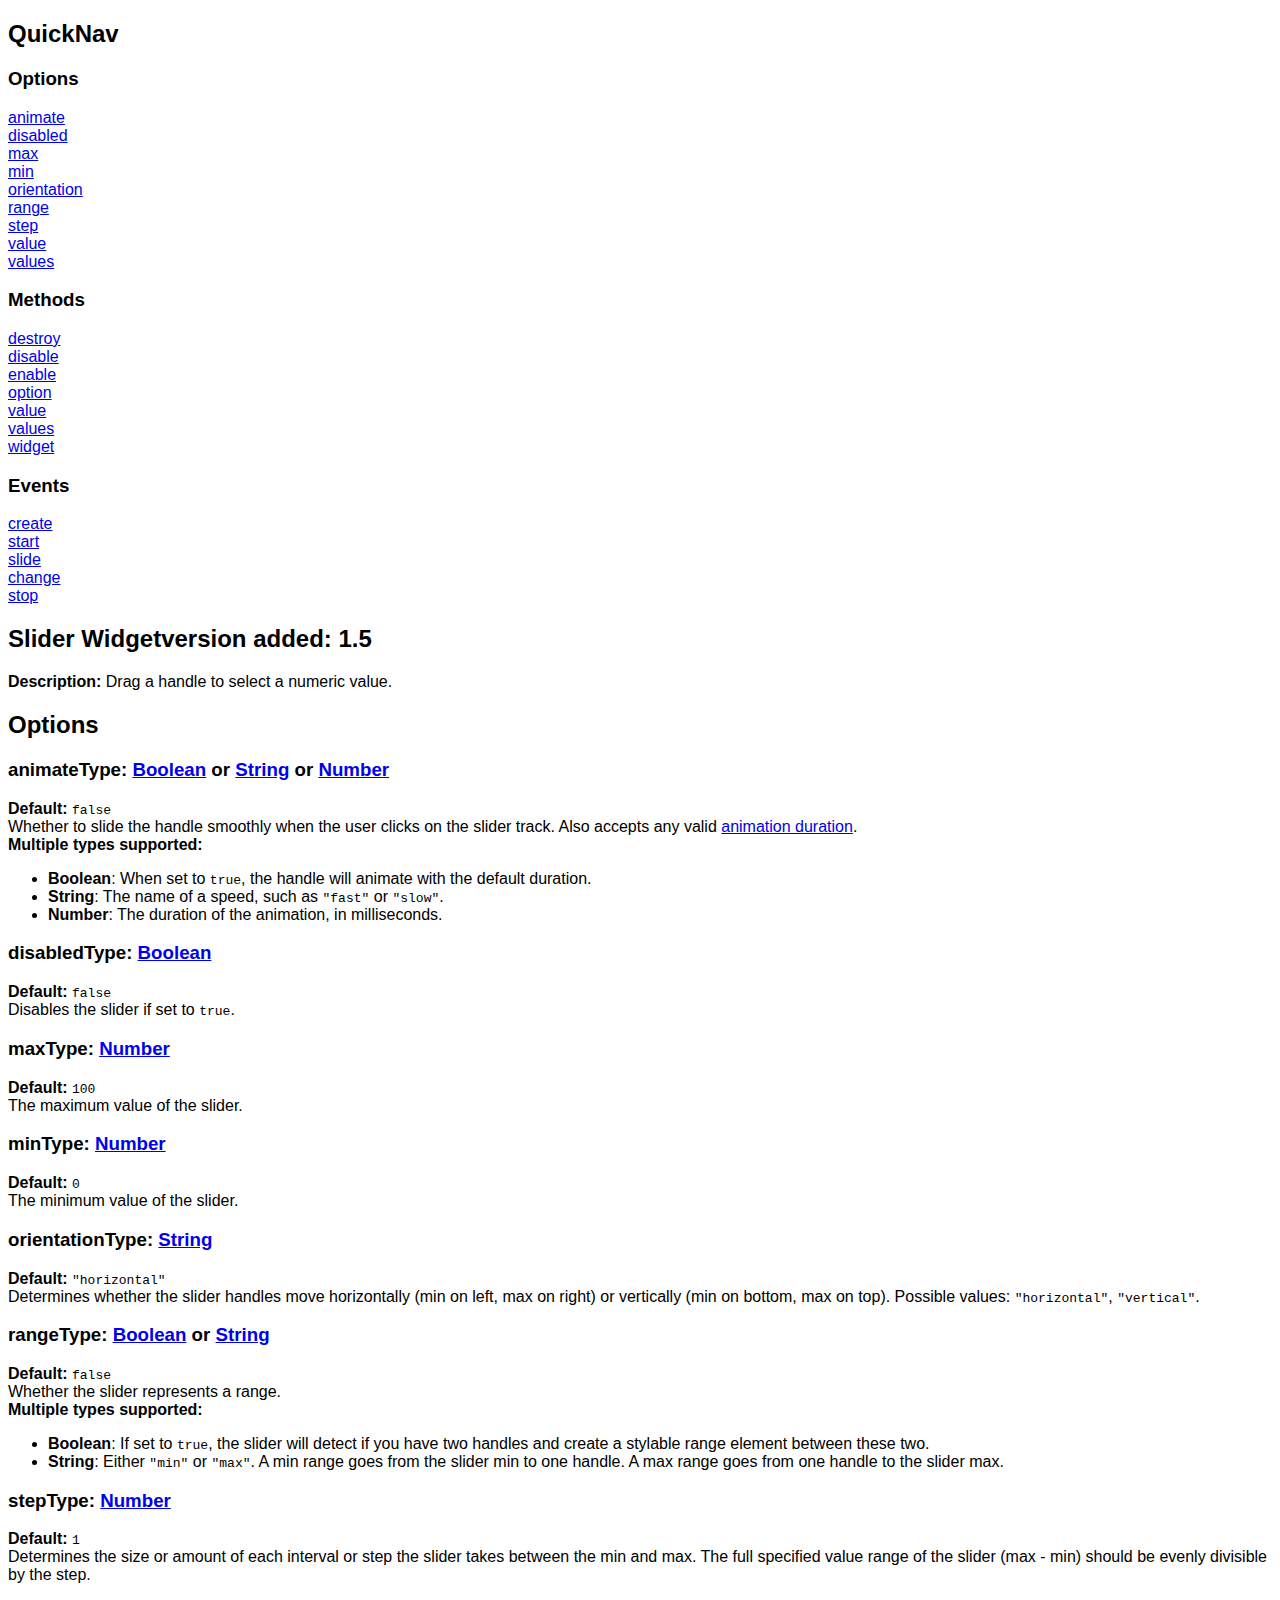
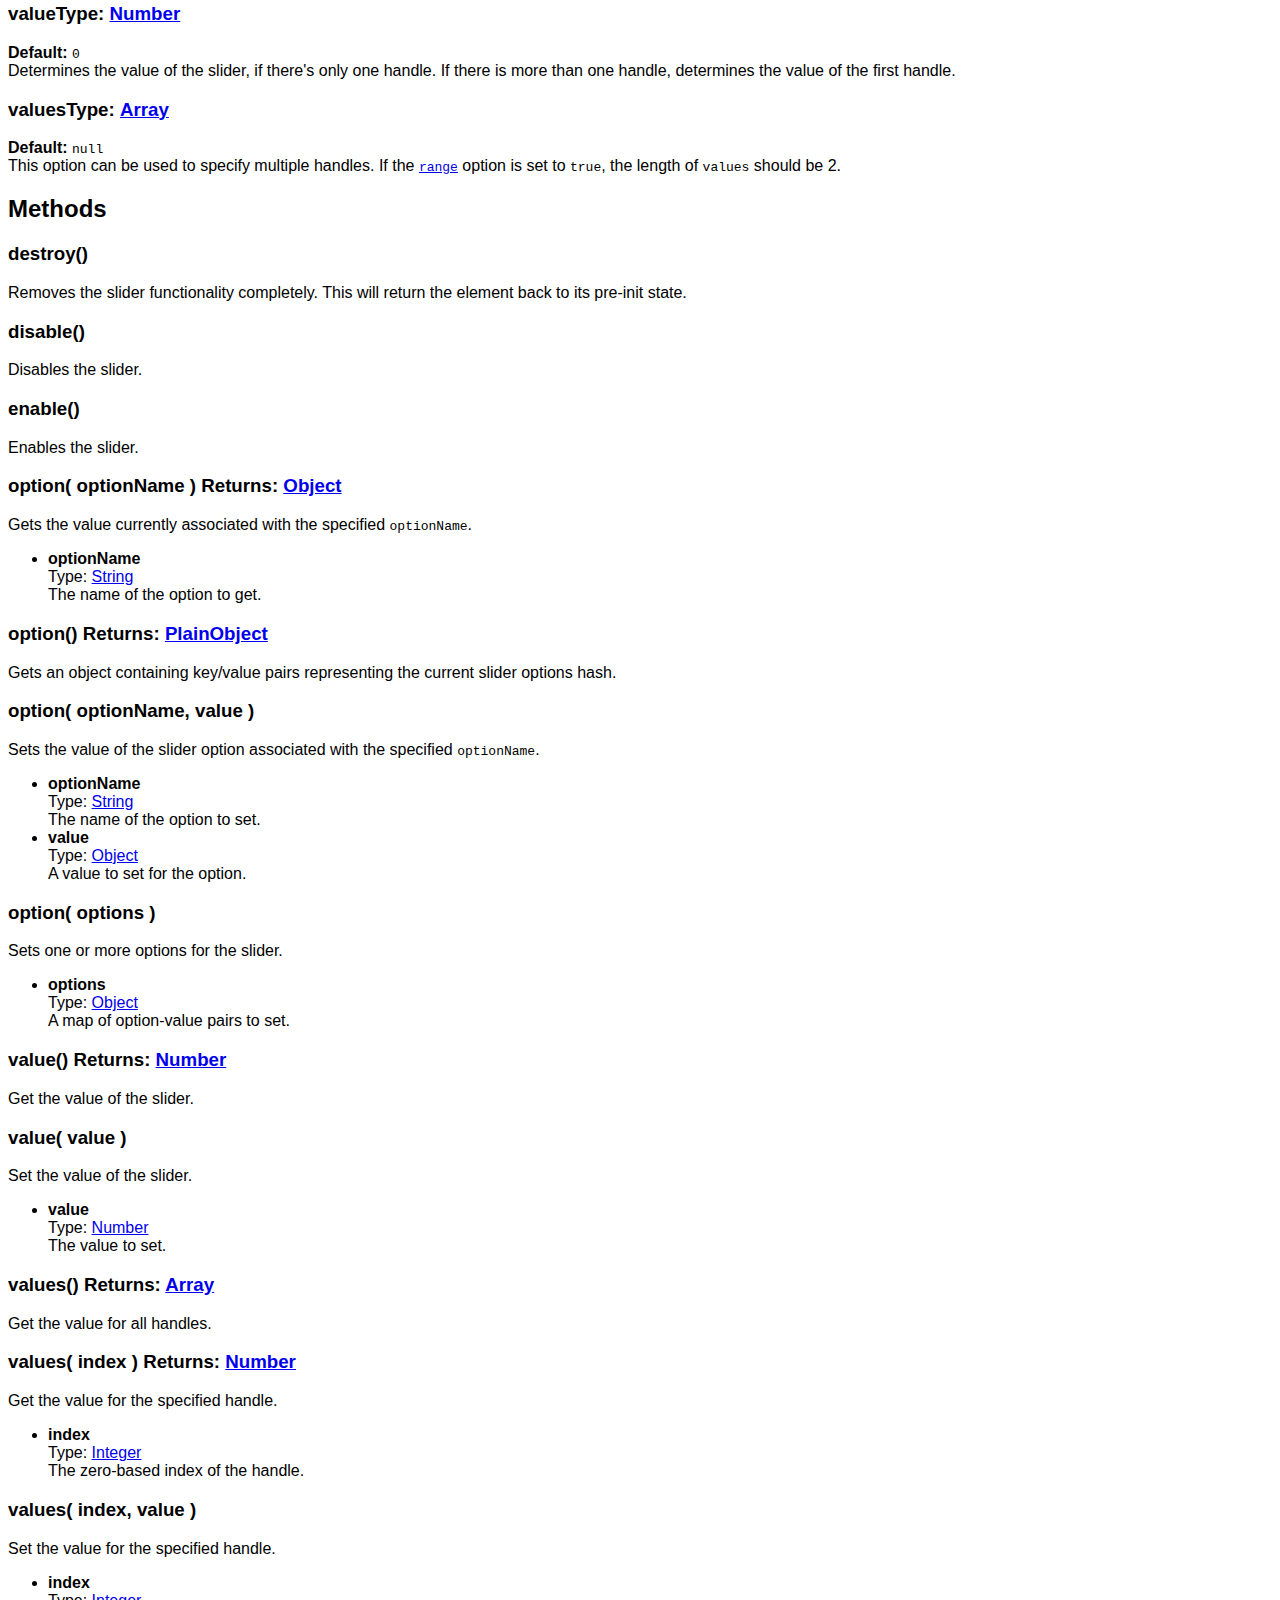
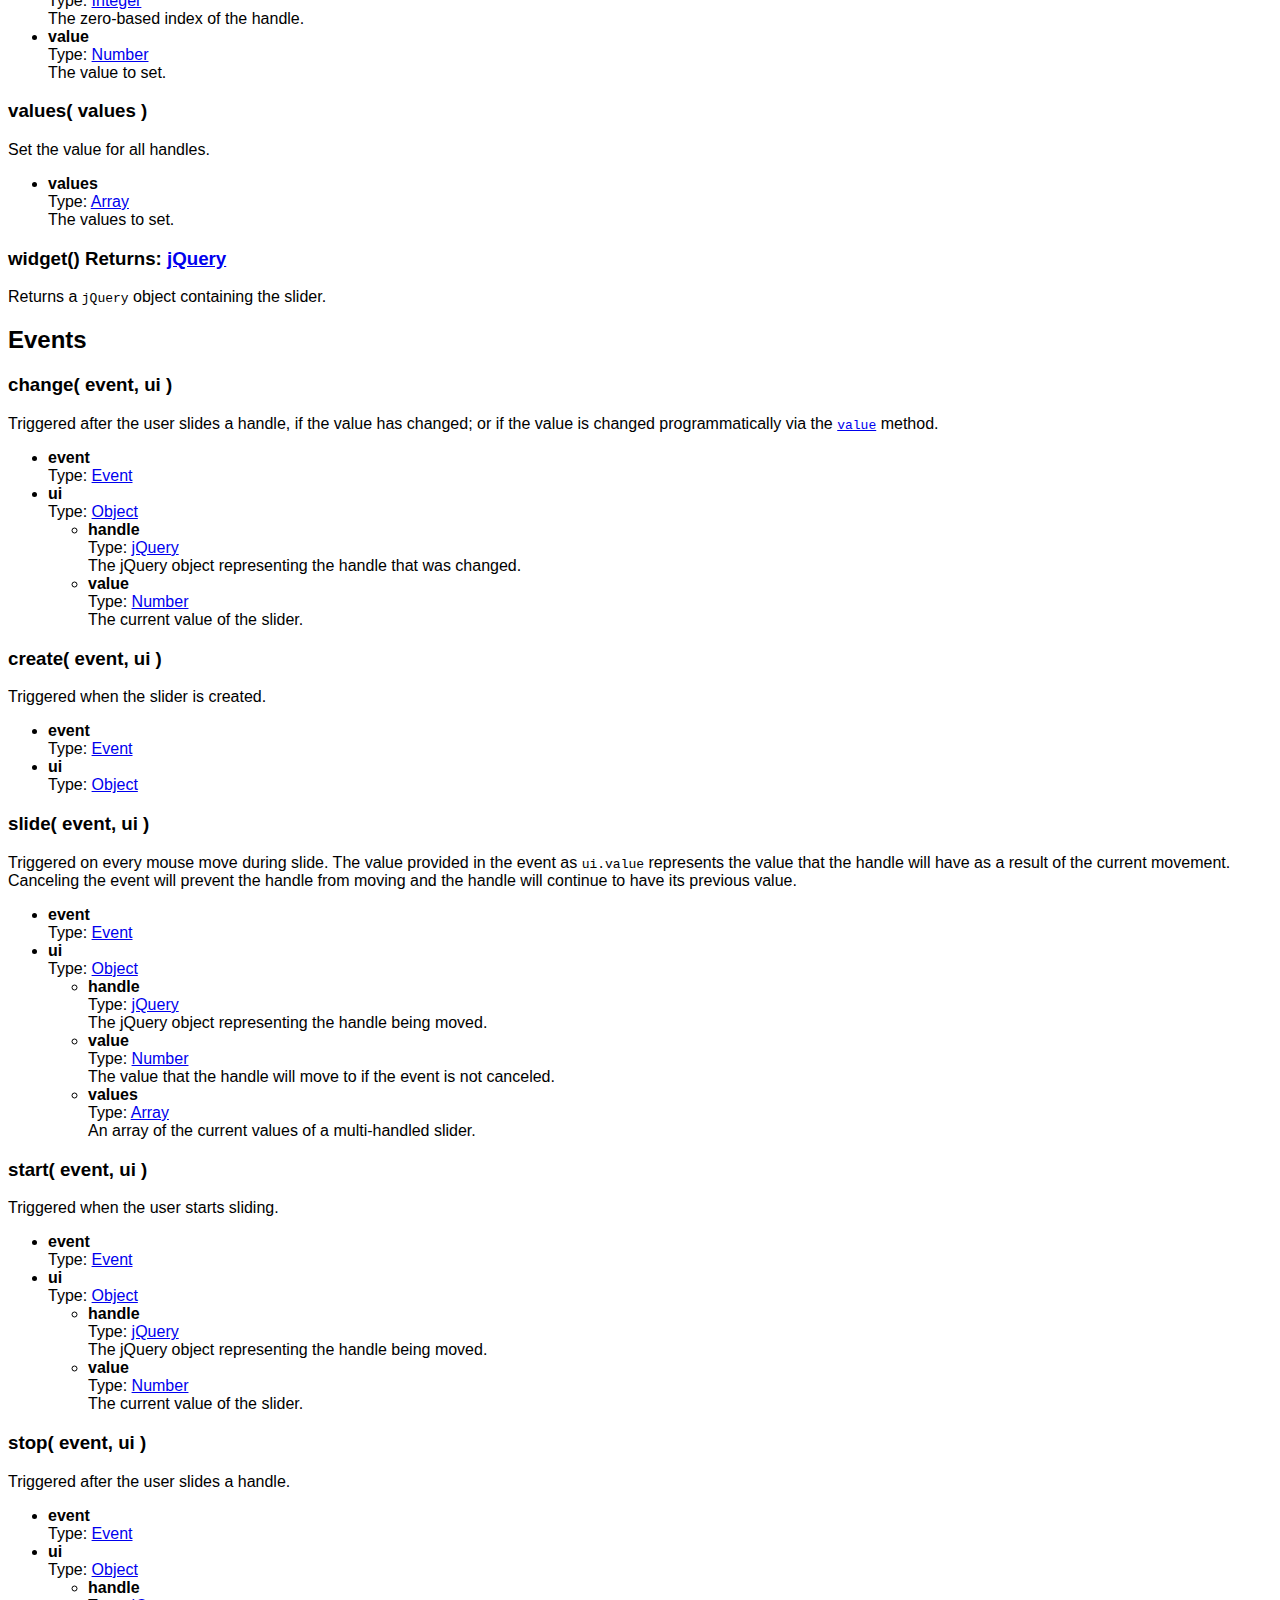
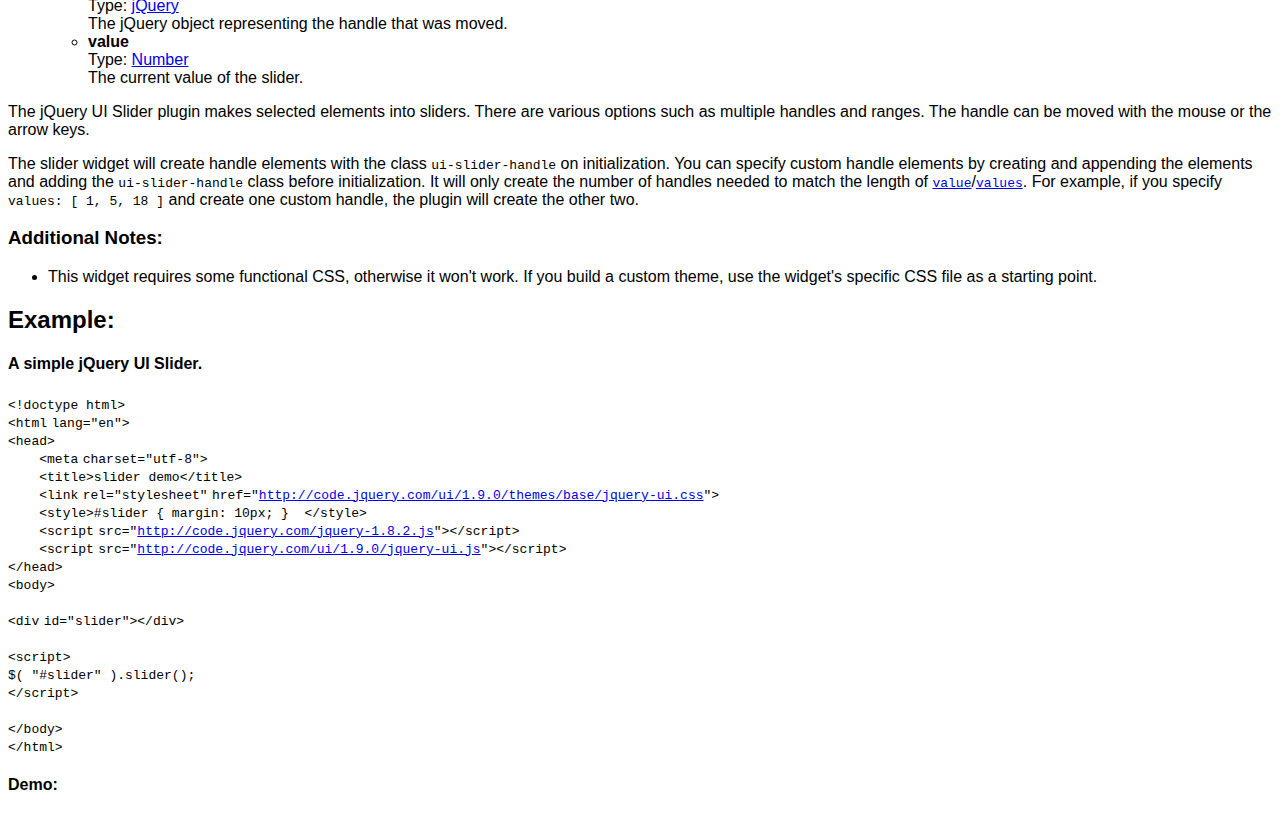
<file: jquery-ui/development-bundle/docs/slider.html>
<!doctype html>
<html lang="en">
<head>
	<meta charset="utf-8">
	<title>jQuery UI slider documentation</title>

	<style>
	body {
		font-family: "Trebuchet MS", "Arial", "Helvetica", "Verdana", "sans-serif"
	}
	.gutter {
		display: none;
	}
	</style>
</head>
<body>

<script>{
		"title":
			"Slider Widget",
		"excerpt":
			"Drag a handle to select a numeric value.",
		"termSlugs": {
			"category": [
				"widgets"
			]
		}
	}</script><section class="quick-nav"><header><h2>QuickNav</h2></header><div class="quick-nav-section">
<h3>Options</h3>
<div><a href="#option-animate">animate</a></div>
<div><a href="#option-disabled">disabled</a></div>
<div><a href="#option-max">max</a></div>
<div><a href="#option-min">min</a></div>
<div><a href="#option-orientation">orientation</a></div>
<div><a href="#option-range">range</a></div>
<div><a href="#option-step">step</a></div>
<div><a href="#option-value">value</a></div>
<div><a href="#option-values">values</a></div>
</div>
<div class="quick-nav-section">
<h3>Methods</h3>
<div><a href="#method-destroy">destroy</a></div>
<div><a href="#method-disable">disable</a></div>
<div><a href="#method-enable">enable</a></div>
<div><a href="#method-option">option</a></div>
<div><a href="#method-value">value</a></div>
<div><a href="#method-values">values</a></div>
<div><a href="#method-widget">widget</a></div>
</div>
<div class="quick-nav-section">
<h3>Events</h3>
<div><a href="#event-create">create</a></div>
<div><a href="#event-start">start</a></div>
<div><a href="#event-slide">slide</a></div>
<div><a href="#event-change">change</a></div>
<div><a href="#event-stop">stop</a></div>
</div></section><article id="slider1" class="entry widget"><h2 class="section-title">
<span>Slider Widget</span><span class="version-details">version added: 1.5</span>
</h2>
<div class="entry-wrapper">
<p class="desc"><strong>Description: </strong>Drag a handle to select a numeric value.</p>
<section id="options"><header><h2 class="underline">Options</h2></header><div id="option-animate" class="api-item first-item">
<h3>animate<span class="option-type"><strong>Type: </strong><a href="http://api.jquery.com/Types#Boolean">Boolean</a> or <a href="http://api.jquery.com/Types#String">String</a> or <a href="http://api.jquery.com/Types#Number">Number</a></span>
</h3>
<div class="default">
<strong>Default: </strong><code>false</code>
</div>
<div>Whether to slide the handle smoothly when the user clicks on the slider track. Also accepts any valid <a href="//api.jquery.com/animate/#duration">animation duration</a>.</div>
<strong>Multiple types supported:</strong><ul>
<li>
<strong>Boolean</strong>: When set to <code>true</code>, the handle will animate with the default duration.</li>
<li>
<strong>String</strong>: The name of a speed, such as <code>"fast"</code> or <code>"slow"</code>.</li>
<li>
<strong>Number</strong>: The duration of the animation, in milliseconds.</li>
</ul>
</div>
<div id="option-disabled" class="api-item">
<h3>disabled<span class="option-type"><strong>Type: </strong><a href="http://api.jquery.com/Types#Boolean">Boolean</a></span>
</h3>
<div class="default">
<strong>Default: </strong><code>false</code>
</div>
<div>Disables the slider if set to <code>true</code>.</div>
</div>
<div id="option-max" class="api-item">
<h3>max<span class="option-type"><strong>Type: </strong><a href="http://api.jquery.com/Types#Number">Number</a></span>
</h3>
<div class="default">
<strong>Default: </strong><code>100</code>
</div>
<div>The maximum value of the slider.</div>
</div>
<div id="option-min" class="api-item">
<h3>min<span class="option-type"><strong>Type: </strong><a href="http://api.jquery.com/Types#Number">Number</a></span>
</h3>
<div class="default">
<strong>Default: </strong><code>0</code>
</div>
<div>The minimum value of the slider.</div>
</div>
<div id="option-orientation" class="api-item">
<h3>orientation<span class="option-type"><strong>Type: </strong><a href="http://api.jquery.com/Types#String">String</a></span>
</h3>
<div class="default">
<strong>Default: </strong><code>"horizontal"</code>
</div>
<div>Determines whether the slider handles move horizontally (min on left, max on right) or vertically (min on bottom, max on top). Possible values: <code>"horizontal"</code>, <code>"vertical"</code>.</div>
</div>
<div id="option-range" class="api-item">
<h3>range<span class="option-type"><strong>Type: </strong><a href="http://api.jquery.com/Types#Boolean">Boolean</a> or <a href="http://api.jquery.com/Types#String">String</a></span>
</h3>
<div class="default">
<strong>Default: </strong><code>false</code>
</div>
<div>Whether the slider represents a range.</div>
<strong>Multiple types supported:</strong><ul>
<li>
<strong>Boolean</strong>: If set to <code>true</code>, the slider will detect if you have two handles and create a stylable range element between these two.</li>
<li>
<strong>String</strong>: Either <code>"min"</code> or <code>"max"</code>. A min range goes from the slider min to one handle. A max range goes from one handle to the slider max.</li>
</ul>
</div>
<div id="option-step" class="api-item">
<h3>step<span class="option-type"><strong>Type: </strong><a href="http://api.jquery.com/Types#Number">Number</a></span>
</h3>
<div class="default">
<strong>Default: </strong><code>1</code>
</div>
<div>Determines the size or amount of each interval or step the slider takes between the min and max. The full specified value range of the slider (max - min) should be evenly divisible by the step.</div>
</div>
<div id="option-value" class="api-item">
<h3>value<span class="option-type"><strong>Type: </strong><a href="http://api.jquery.com/Types#Number">Number</a></span>
</h3>
<div class="default">
<strong>Default: </strong><code>0</code>
</div>
<div>Determines the value of the slider, if there's only one handle. If there is more than one handle, determines the value of the first handle.</div>
</div>
<div id="option-values" class="api-item">
<h3>values<span class="option-type"><strong>Type: </strong><a href="http://api.jquery.com/Types#Array">Array</a></span>
</h3>
<div class="default">
<strong>Default: </strong><code>null</code>
</div>
<div>This option can be used to specify multiple handles. If the <a href="#option-range"><code>range</code></a> option is set to <code>true</code>, the length of <code>values</code> should be 2.</div>
</div></section><section id="methods"><header><h2 class="underline">Methods</h2></header><div id="method-destroy"><div class="api-item first-item">
<h3>destroy()</h3>
<div>
		Removes the slider functionality completely. This will return the element back to its pre-init state.
	</div>
</div></div>
<div id="method-disable"><div class="api-item">
<h3>disable()</h3>
<div>
		Disables the slider.
	</div>
</div></div>
<div id="method-enable"><div class="api-item">
<h3>enable()</h3>
<div>
		Enables the slider.
	</div>
</div></div>
<div id="method-option">
<div class="api-item">
<h3>option( optionName ) <span class="returns">Returns: <a class="return" href="http://api.jquery.com/Types/#Object">Object</a></span>
</h3>
<div>Gets the value currently associated with the specified <code>optionName</code>.</div>
<ul><li>
<div><strong>optionName</strong></div>
<div>Type: <a href="http://api.jquery.com/Types#String">String</a>
</div>
<div>The name of the option to get.</div>
</li></ul>
</div>
<div class="api-item">
<h3>option() <span class="returns">Returns: <a class="return" href="http://api.jquery.com/Types/#PlainObject">PlainObject</a></span>
</h3>
<div>Gets an object containing key/value pairs representing the current slider options hash.</div>
</div>
<div class="api-item">
<h3>option( optionName, value )</h3>
<div>Sets the value of the slider option associated with the specified <code>optionName</code>.</div>
<ul>
<li>
<div><strong>optionName</strong></div>
<div>Type: <a href="http://api.jquery.com/Types#String">String</a>
</div>
<div>The name of the option to set.</div>
</li>
<li>
<div><strong>value</strong></div>
<div>Type: <a href="http://api.jquery.com/Types#Object">Object</a>
</div>
<div>A value to set for the option.</div>
</li>
</ul>
</div>
<div class="api-item">
<h3>option( options )</h3>
<div>Sets one or more options for the slider.</div>
<ul><li>
<div><strong>options</strong></div>
<div>Type: <a href="http://api.jquery.com/Types#Object">Object</a>
</div>
<div>A map of option-value pairs to set.</div>
</li></ul>
</div>
</div>
<div id="method-value">
<div class="api-item">
<h3>value() <span class="returns">Returns: <a class="return" href="http://api.jquery.com/Types/#Number">Number</a></span>
</h3>
<div>Get the value of the slider.</div>
</div>
<div class="api-item">
<h3>value( value )</h3>
<div>Set the value of the slider.</div>
<ul><li>
<div><strong>value</strong></div>
<div>Type: <a href="http://api.jquery.com/Types#Number">Number</a>
</div>
<div>The value to set.</div>
</li></ul>
</div>
</div>
<div id="method-values">
<div class="api-item">
<h3>values() <span class="returns">Returns: <a class="return" href="http://api.jquery.com/Types/#Array">Array</a></span>
</h3>
<div>Get the value for all handles.</div>
</div>
<div class="api-item">
<h3>values( index ) <span class="returns">Returns: <a class="return" href="http://api.jquery.com/Types/#Number">Number</a></span>
</h3>
<div>Get the value for the specified handle.</div>
<ul><li>
<div><strong>index</strong></div>
<div>Type: <a href="http://api.jquery.com/Types#Integer">Integer</a>
</div>
<div>The zero-based index of the handle.</div>
</li></ul>
</div>
<div class="api-item">
<h3>values( index, value )</h3>
<div>Set the value for the specified handle.</div>
<ul>
<li>
<div><strong>index</strong></div>
<div>Type: <a href="http://api.jquery.com/Types#Integer">Integer</a>
</div>
<div>The zero-based index of the handle.</div>
</li>
<li>
<div><strong>value</strong></div>
<div>Type: <a href="http://api.jquery.com/Types#Number">Number</a>
</div>
<div>The value to set.</div>
</li>
</ul>
</div>
<div class="api-item">
<h3>values( values )</h3>
<div>Set the value for all handles.</div>
<ul><li>
<div><strong>values</strong></div>
<div>Type: <a href="http://api.jquery.com/Types#Array">Array</a>
</div>
<div>The values to set.</div>
</li></ul>
</div>
</div>
<div id="method-widget"><div class="api-item">
<h3>widget() <span class="returns">Returns: <a class="return" href="http://api.jquery.com/Types/#jQuery">jQuery</a></span>
</h3>
<div>
		Returns a <code>jQuery</code> object containing the slider.
	</div>
</div></div></section><section id="events"><header><h2 class="underline">Events</h2></header><div id="event-change" class="api-item first-item">
<h3>change( event, ui )</h3>
<div>Triggered after the user slides a handle, if the value has changed; or if the value is changed programmatically via the <a href="#method-value"><code>value</code></a> method.</div>
<ul>
<li>
<div><strong>event</strong></div>
<div>Type: <a href="http://api.jquery.com/Types#Event">Event</a>
</div>
<div></div>
</li>
<li>
<div><strong>ui</strong></div>
<div>Type: <a href="http://api.jquery.com/Types#Object">Object</a>
</div>
<div></div>
<ul>
<li>
<div><strong>handle</strong></div>
<div>Type: <a href="http://api.jquery.com/Types#jQuery">jQuery</a>
</div>
<div>The jQuery object representing the handle that was changed.</div>
</li>
<li>
<div><strong>value</strong></div>
<div>Type: <a href="http://api.jquery.com/Types#Number">Number</a>
</div>
<div>The current value of the slider.</div>
</li>
</ul>
</li>
</ul>
</div>
<div id="event-create" class="api-item">
<h3>create( event, ui )</h3>
<div>
		Triggered when the slider is created.
	</div>
<ul>
<li>
<div><strong>event</strong></div>
<div>Type: <a href="http://api.jquery.com/Types#Event">Event</a>
</div>
<div></div>
</li>
<li>
<div><strong>ui</strong></div>
<div>Type: <a href="http://api.jquery.com/Types#Object">Object</a>
</div>
<div></div>
</li>
</ul>
</div>
<div id="event-slide" class="api-item">
<h3>slide( event, ui )</h3>
<div>Triggered on every mouse move during slide. The value provided in the event as <code>ui.value</code> represents the value that the handle will have as a result of the current movement. Canceling the event will prevent the handle from moving and the handle will continue to have its previous value.</div>
<ul>
<li>
<div><strong>event</strong></div>
<div>Type: <a href="http://api.jquery.com/Types#Event">Event</a>
</div>
<div></div>
</li>
<li>
<div><strong>ui</strong></div>
<div>Type: <a href="http://api.jquery.com/Types#Object">Object</a>
</div>
<div></div>
<ul>
<li>
<div><strong>handle</strong></div>
<div>Type: <a href="http://api.jquery.com/Types#jQuery">jQuery</a>
</div>
<div>The jQuery object representing the handle being moved.</div>
</li>
<li>
<div><strong>value</strong></div>
<div>Type: <a href="http://api.jquery.com/Types#Number">Number</a>
</div>
<div>The value that the handle will move to if the event is not canceled.</div>
</li>
<li>
<div><strong>values</strong></div>
<div>Type: <a href="http://api.jquery.com/Types#Array">Array</a>
</div>
<div>An array of the current values of a multi-handled slider.</div>
</li>
</ul>
</li>
</ul>
</div>
<div id="event-start" class="api-item">
<h3>start( event, ui )</h3>
<div>Triggered when the user starts sliding.</div>
<ul>
<li>
<div><strong>event</strong></div>
<div>Type: <a href="http://api.jquery.com/Types#Event">Event</a>
</div>
<div></div>
</li>
<li>
<div><strong>ui</strong></div>
<div>Type: <a href="http://api.jquery.com/Types#Object">Object</a>
</div>
<div></div>
<ul>
<li>
<div><strong>handle</strong></div>
<div>Type: <a href="http://api.jquery.com/Types#jQuery">jQuery</a>
</div>
<div>The jQuery object representing the handle being moved.</div>
</li>
<li>
<div><strong>value</strong></div>
<div>Type: <a href="http://api.jquery.com/Types#Number">Number</a>
</div>
<div>The current value of the slider.</div>
</li>
</ul>
</li>
</ul>
</div>
<div id="event-stop" class="api-item">
<h3>stop( event, ui )</h3>
<div>Triggered after the user slides a handle.</div>
<ul>
<li>
<div><strong>event</strong></div>
<div>Type: <a href="http://api.jquery.com/Types#Event">Event</a>
</div>
<div></div>
</li>
<li>
<div><strong>ui</strong></div>
<div>Type: <a href="http://api.jquery.com/Types#Object">Object</a>
</div>
<div></div>
<ul>
<li>
<div><strong>handle</strong></div>
<div>Type: <a href="http://api.jquery.com/Types#jQuery">jQuery</a>
</div>
<div>The jQuery object representing the handle that was moved.</div>
</li>
<li>
<div><strong>value</strong></div>
<div>Type: <a href="http://api.jquery.com/Types#Number">Number</a>
</div>
<div>The current value of the slider.</div>
</li>
</ul>
</li>
</ul>
</div></section><div class="longdesc">
		<p>The jQuery UI Slider plugin makes selected elements into sliders. There are various options such as multiple handles and ranges. The handle can be moved with the mouse or the arrow keys.</p>

		<p>The slider widget will create handle elements with the class <code>ui-slider-handle</code> on initialization. You can specify custom handle elements by creating and appending the elements and adding the <code>ui-slider-handle</code> class before initialization. It will only create the number of handles needed to match the length of <a href="#option-value"><code>value</code></a>/<a href="#option-values"><code>values</code></a>. For example, if you specify <code>values: [ 1, 5, 18 ]</code> and create one custom handle, the plugin will create the other two.</p>
	</div>
<h3>Additional Notes:</h3>
<div class="longdesc"><ul><li>
			This widget requires some functional CSS, otherwise it won't work. If you build a custom theme, use the widget's specific CSS file as a starting point.
		</li></ul></div>
<section class="entry-examples" id="entry-examples"><header><h2 class="underline">Example:</h2></header><div class="entry-example" id="example-0">
<h4><span class="desc">A simple jQuery UI Slider.</span></h4>
<div class="syntaxhighlighter  "><table border="0" cellpadding="0" cellspacing="0"><tbody><tr><td class="gutter"><div class="line number1 index0 alt2">1</div><div class="line number2 index1 alt1">2</div><div class="line number3 index2 alt2">3</div><div class="line number4 index3 alt1">4</div><div class="line number5 index4 alt2">5</div><div class="line number6 index5 alt1">6</div><div class="line number7 index6 alt2">7</div><div class="line number8 index7 alt1">8</div><div class="line number9 index8 alt2">9</div><div class="line number10 index9 alt1">10</div><div class="line number11 index10 alt2">11</div><div class="line number12 index11 alt1">12</div><div class="line number13 index12 alt2">13</div><div class="line number14 index13 alt1">14</div><div class="line number15 index14 alt2">15</div><div class="line number16 index15 alt1">16</div><div class="line number17 index16 alt2">17</div><div class="line number18 index17 alt1">18</div><div class="line number19 index18 alt2">19</div><div class="line number20 index19 alt1">20</div></td><td class="code"><div class="container"><div class="line number1 index0 alt2"><code class="plain">&lt;!doctype html&gt;</code></div><div class="line number2 index1 alt1"><code class="plain">&lt;</code><code class="keyword">html</code> <code class="color1">lang</code><code class="plain">=</code><code class="string">"en"</code><code class="plain">&gt;</code></div><div class="line number3 index2 alt2"><code class="plain">&lt;</code><code class="keyword">head</code><code class="plain">&gt;</code></div><div class="line number4 index3 alt1"><code class="undefined spaces">&nbsp;&nbsp;&nbsp;&nbsp;</code><code class="plain">&lt;</code><code class="keyword">meta</code> <code class="color1">charset</code><code class="plain">=</code><code class="string">"utf-8"</code><code class="plain">&gt;</code></div><div class="line number5 index4 alt2"><code class="undefined spaces">&nbsp;&nbsp;&nbsp;&nbsp;</code><code class="plain">&lt;</code><code class="keyword">title</code><code class="plain">&gt;slider demo&lt;/</code><code class="keyword">title</code><code class="plain">&gt;</code></div><div class="line number6 index5 alt1"><code class="undefined spaces">&nbsp;&nbsp;&nbsp;&nbsp;</code><code class="plain">&lt;</code><code class="keyword">link</code> <code class="color1">rel</code><code class="plain">=</code><code class="string">"stylesheet"</code> <code class="color1">href</code><code class="plain">=</code><code class="string">"<a href="http://code.jquery.com/ui/1.9.0/themes/base/jquery-ui.css">http://code.jquery.com/ui/1.9.0/themes/base/jquery-ui.css</a>"</code><code class="plain">&gt;</code></div><div class="line number7 index6 alt2"><code class="undefined spaces">&nbsp;&nbsp;&nbsp;&nbsp;</code><code class="plain">&lt;</code><code class="keyword">style</code><code class="plain">&gt;#slider { margin: 10px; }&nbsp; &lt;/</code><code class="keyword">style</code><code class="plain">&gt;</code></div><div class="line number8 index7 alt1"><code class="undefined spaces">&nbsp;&nbsp;&nbsp;&nbsp;</code><code class="plain">&lt;</code><code class="keyword">script</code> <code class="color1">src</code><code class="plain">=</code><code class="string">"<a href="http://code.jquery.com/jquery-1.8.2.js">http://code.jquery.com/jquery-1.8.2.js</a>"</code><code class="plain">&gt;&lt;/</code><code class="keyword">script</code><code class="plain">&gt;</code></div><div class="line number9 index8 alt2"><code class="undefined spaces">&nbsp;&nbsp;&nbsp;&nbsp;</code><code class="plain">&lt;</code><code class="keyword">script</code> <code class="color1">src</code><code class="plain">=</code><code class="string">"<a href="http://code.jquery.com/ui/1.9.0/jquery-ui.js">http://code.jquery.com/ui/1.9.0/jquery-ui.js</a>"</code><code class="plain">&gt;&lt;/</code><code class="keyword">script</code><code class="plain">&gt;</code></div><div class="line number10 index9 alt1"><code class="plain">&lt;/</code><code class="keyword">head</code><code class="plain">&gt;</code></div><div class="line number11 index10 alt2"><code class="plain">&lt;</code><code class="keyword">body</code><code class="plain">&gt;</code></div><div class="line number12 index11 alt1">&nbsp;</div><div class="line number13 index12 alt2"><code class="plain">&lt;</code><code class="keyword">div</code> <code class="color1">id</code><code class="plain">=</code><code class="string">"slider"</code><code class="plain">&gt;&lt;/</code><code class="keyword">div</code><code class="plain">&gt;</code></div><div class="line number14 index13 alt1">&nbsp;</div><div class="line number15 index14 alt2"><code class="plain">&lt;</code><code class="keyword">script</code><code class="plain">&gt;</code></div><div class="line number16 index15 alt1"><code class="plain">$( "#slider" ).slider();</code></div><div class="line number17 index16 alt2"><code class="plain">&lt;/</code><code class="keyword">script</code><code class="plain">&gt;</code></div><div class="line number18 index17 alt1">&nbsp;</div><div class="line number19 index18 alt2"><code class="plain">&lt;/</code><code class="keyword">body</code><code class="plain">&gt;</code></div><div class="line number20 index19 alt1"><code class="plain">&lt;/</code><code class="keyword">html</code><code class="plain">&gt;</code></div></div></td></tr></tbody></table></div>
<h4>Demo:</h4>
<div class="demo code-demo" data-height="50"></div>
</div></section>
</div></article>

</body>
</html>
</file>
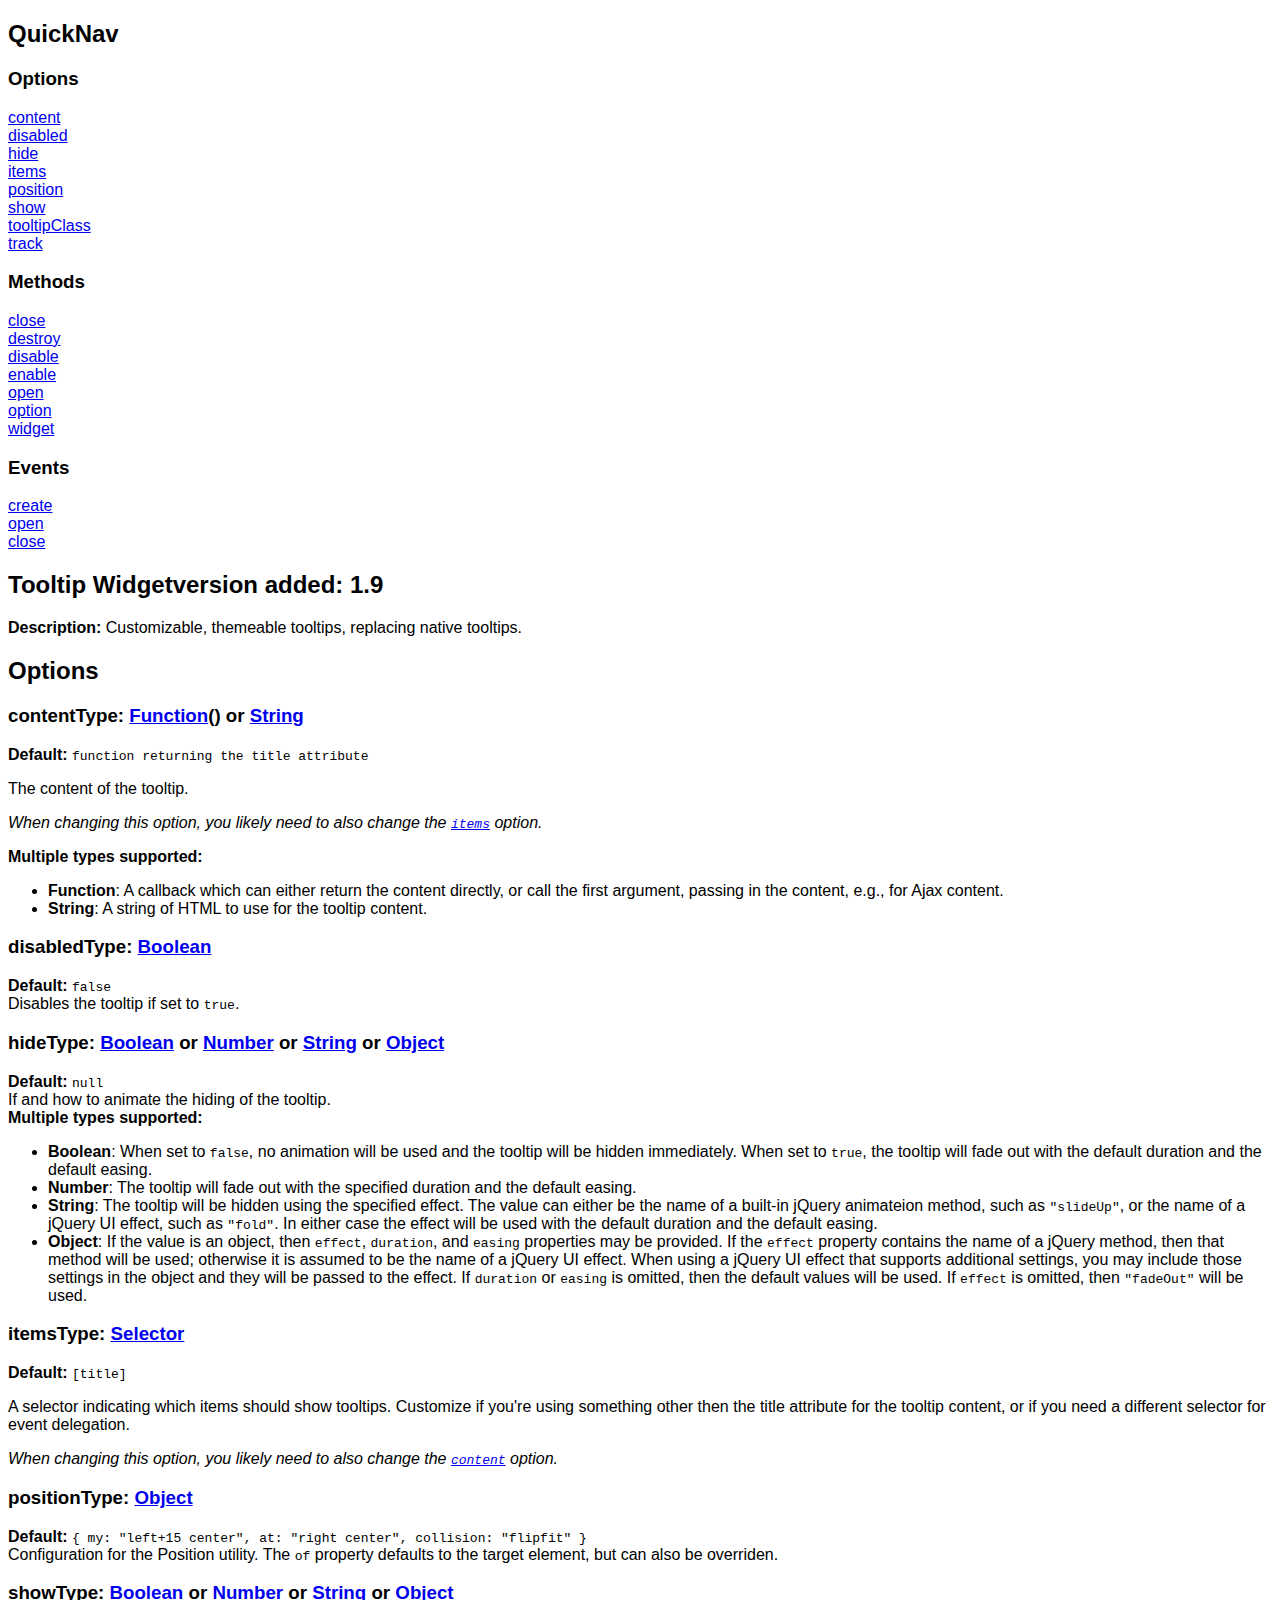
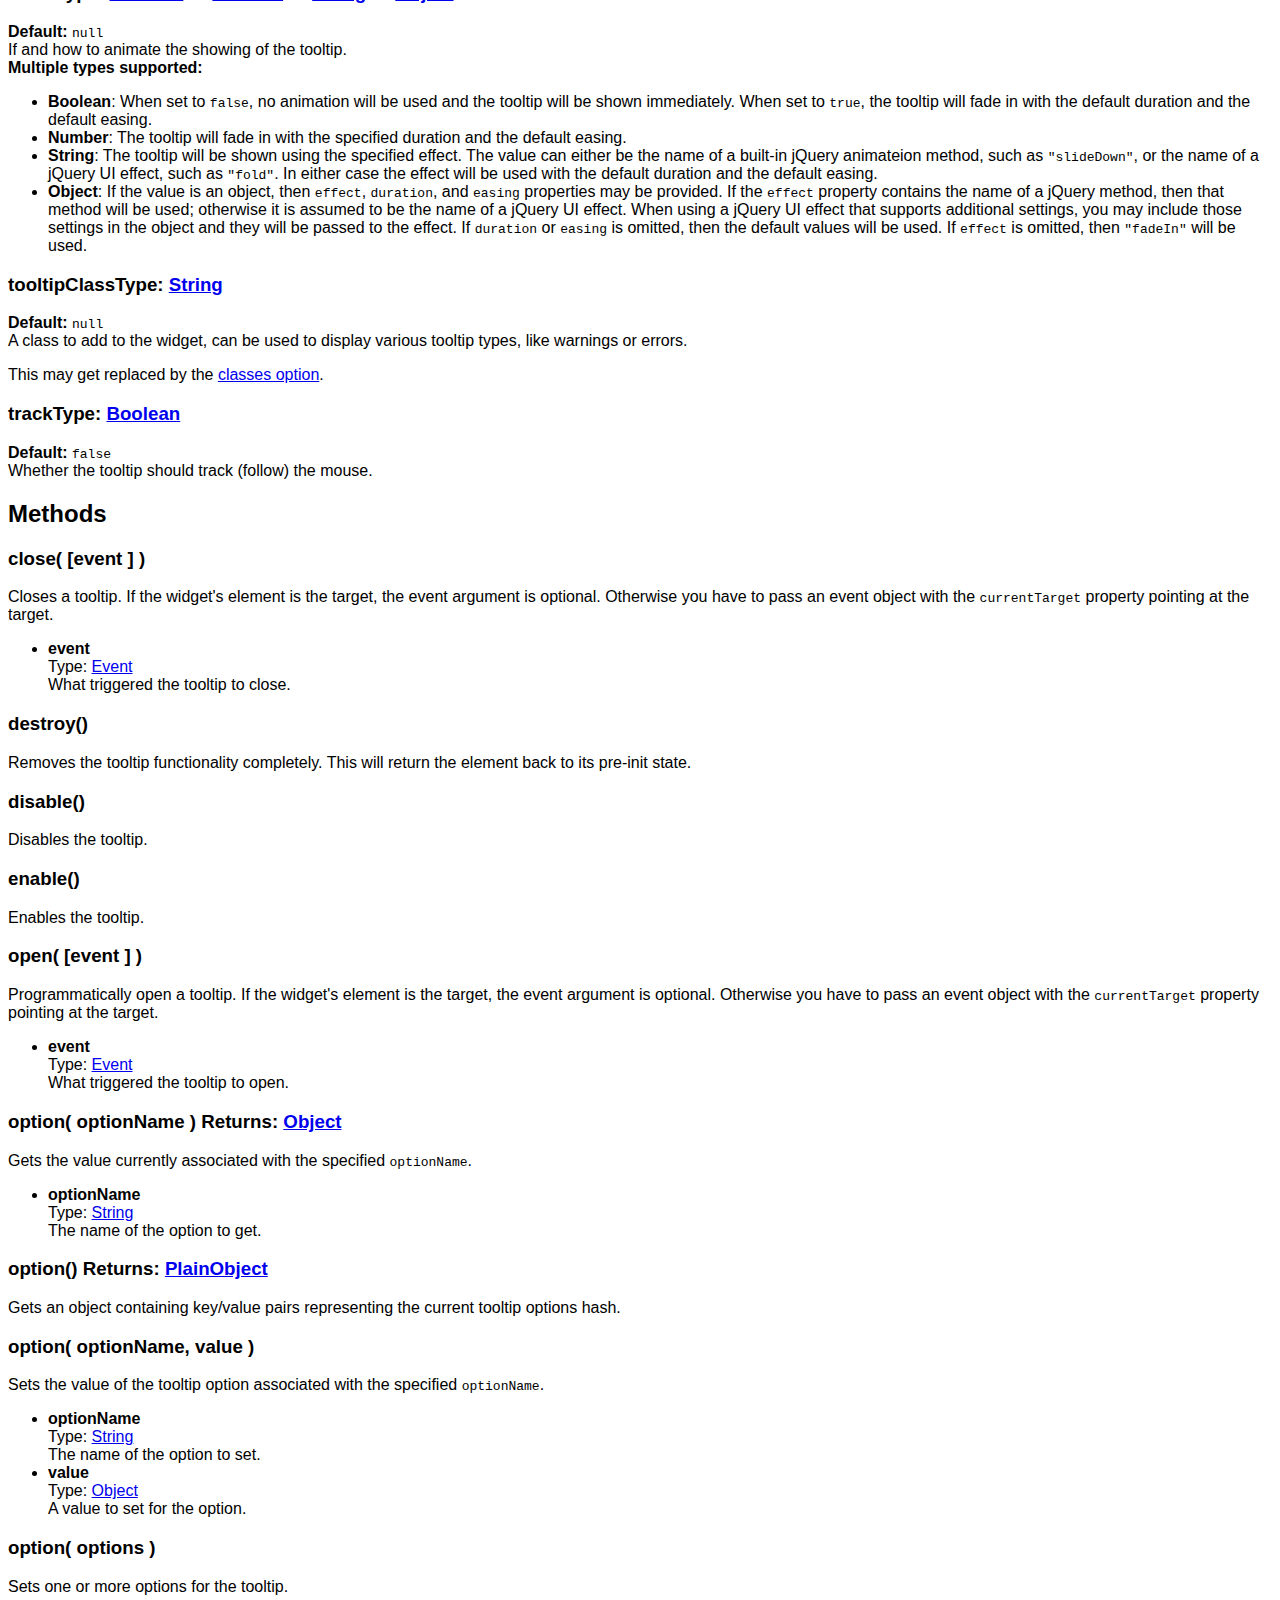
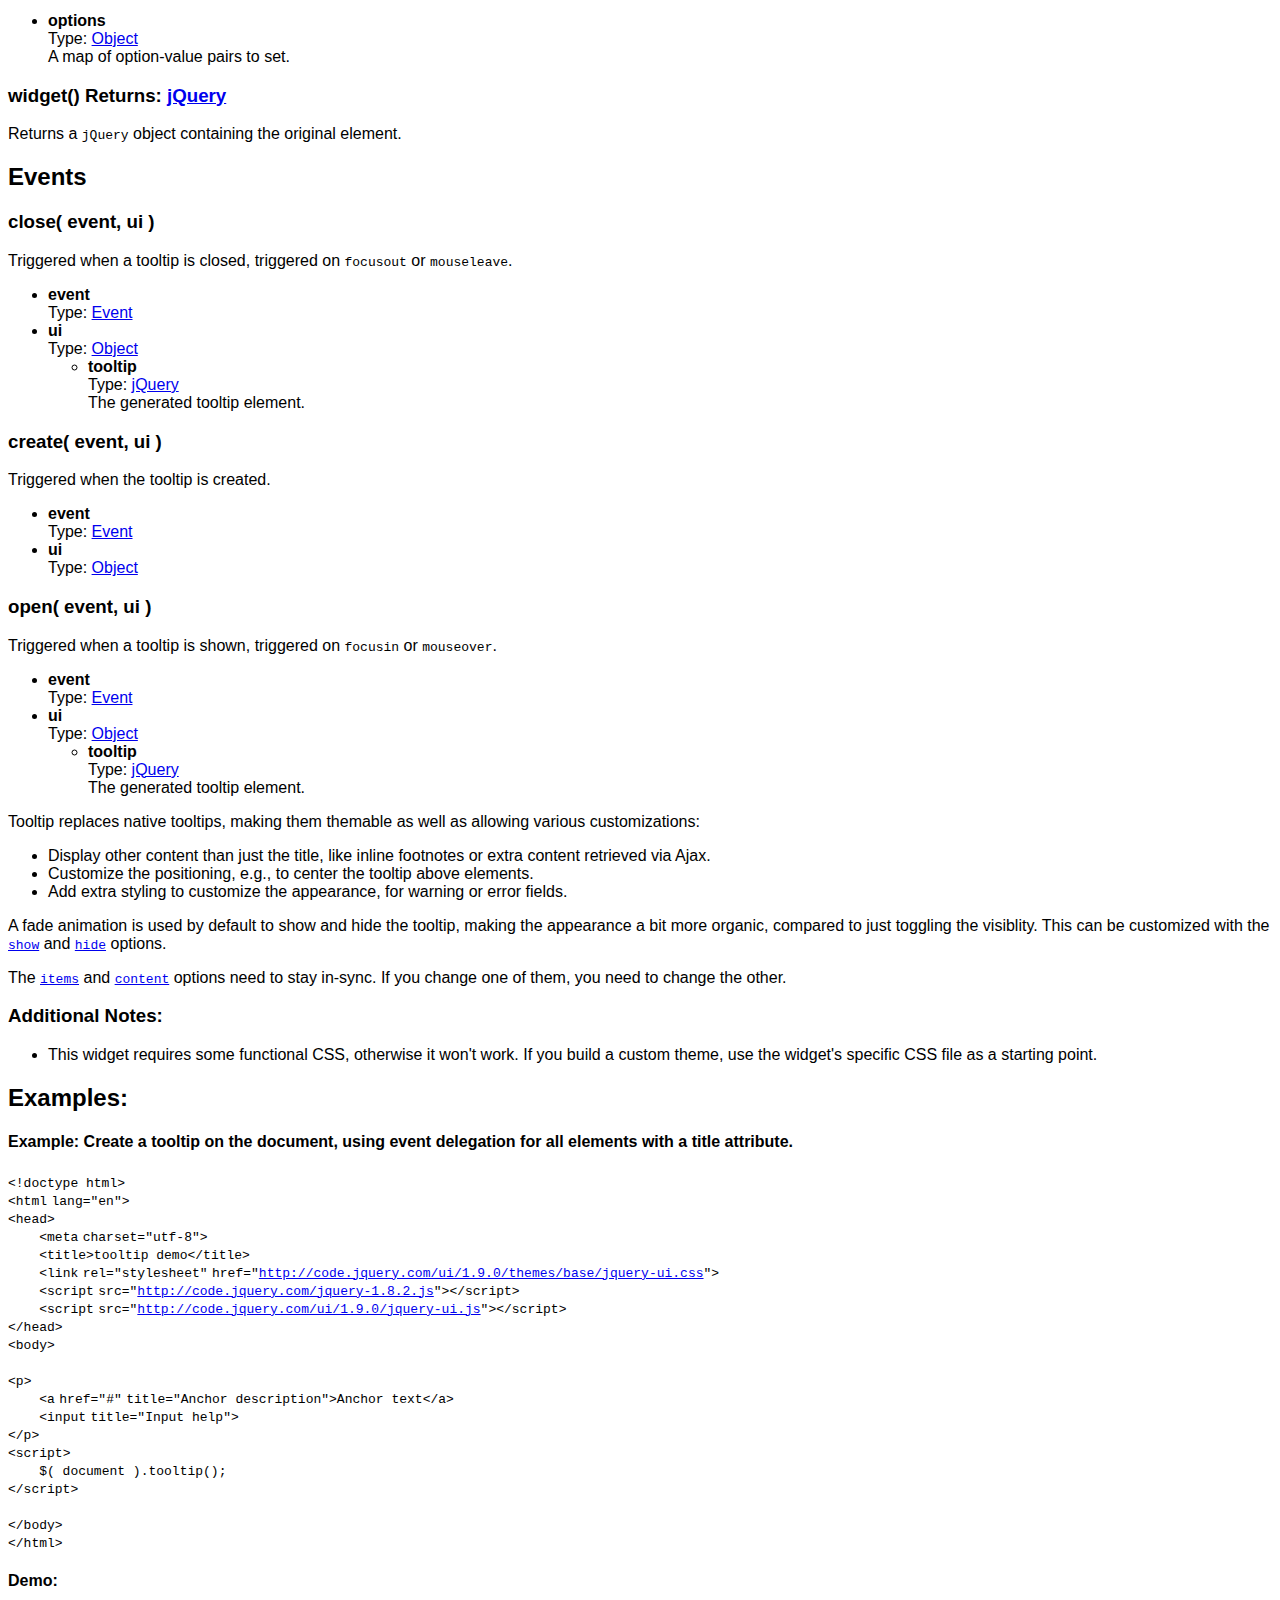
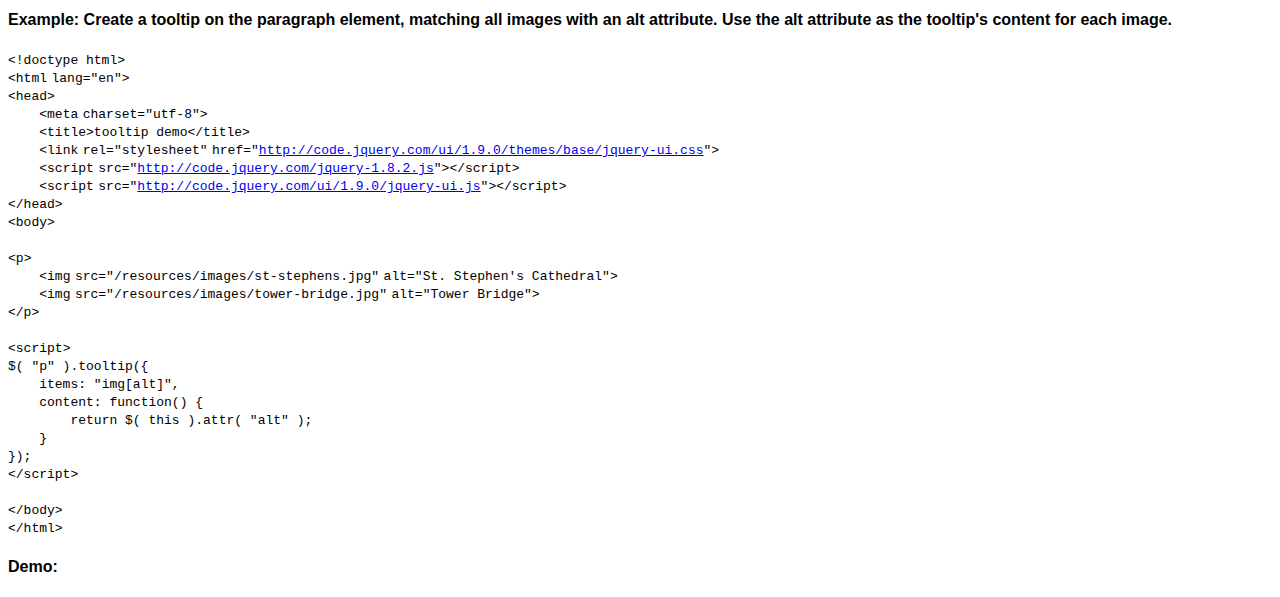
<file: jquery-ui/development-bundle/docs/tooltip.html>
<!doctype html>
<html lang="en">
<head>
	<meta charset="utf-8">
	<title>jQuery UI tooltip documentation</title>

	<style>
	body {
		font-family: "Trebuchet MS", "Arial", "Helvetica", "Verdana", "sans-serif"
	}
	.gutter {
		display: none;
	}
	</style>
</head>
<body>

<script>{
		"title":
			"Tooltip Widget",
		"excerpt":
			"Customizable, themeable tooltips, replacing native tooltips.",
		"termSlugs": {
			"category": [
				"widgets"
			]
		}
	}</script><section class="quick-nav"><header><h2>QuickNav</h2></header><div class="quick-nav-section">
<h3>Options</h3>
<div><a href="#option-content">content</a></div>
<div><a href="#option-disabled">disabled</a></div>
<div><a href="#option-hide">hide</a></div>
<div><a href="#option-items">items</a></div>
<div><a href="#option-position">position</a></div>
<div><a href="#option-show">show</a></div>
<div><a href="#option-tooltipClass">tooltipClass</a></div>
<div><a href="#option-track">track</a></div>
</div>
<div class="quick-nav-section">
<h3>Methods</h3>
<div><a href="#method-close">close</a></div>
<div><a href="#method-destroy">destroy</a></div>
<div><a href="#method-disable">disable</a></div>
<div><a href="#method-enable">enable</a></div>
<div><a href="#method-open">open</a></div>
<div><a href="#method-option">option</a></div>
<div><a href="#method-widget">widget</a></div>
</div>
<div class="quick-nav-section">
<h3>Events</h3>
<div><a href="#event-create">create</a></div>
<div><a href="#event-open">open</a></div>
<div><a href="#event-close">close</a></div>
</div></section><article id="tooltip1" class="entry widget"><h2 class="section-title">
<span>Tooltip Widget</span><span class="version-details">version added: 1.9</span>
</h2>
<div class="entry-wrapper">
<p class="desc"><strong>Description: </strong>Customizable, themeable tooltips, replacing native tooltips.</p>
<section id="options"><header><h2 class="underline">Options</h2></header><div id="option-content" class="api-item first-item">
<h3>content<span class="option-type"><strong>Type: </strong><a href="http://api.jquery.com/Types/#Function">Function</a>() or <a href="http://api.jquery.com/Types#String">String</a></span>
</h3>
<div class="default">
<strong>Default: </strong><code>function returning the title attribute</code>
</div>
<div>
				<p>The content of the tooltip.</p>

				<p><em>When changing this option, you likely need to also change the <a href="#option-items"><code>items</code></a> option.</em></p>
			</div>
<strong>Multiple types supported:</strong><ul>
<li>
<strong>Function</strong>: A callback which can either return the content directly, or call the first argument, passing in the content, e.g., for Ajax content.</li>
<li>
<strong>String</strong>: A string of HTML to use for the tooltip content.</li>
</ul>
</div>
<div id="option-disabled" class="api-item">
<h3>disabled<span class="option-type"><strong>Type: </strong><a href="http://api.jquery.com/Types#Boolean">Boolean</a></span>
</h3>
<div class="default">
<strong>Default: </strong><code>false</code>
</div>
<div>Disables the tooltip if set to <code>true</code>.</div>
</div>
<div id="option-hide" class="api-item">
<h3>hide<span class="option-type"><strong>Type: </strong><a href="http://api.jquery.com/Types#Boolean">Boolean</a> or <a href="http://api.jquery.com/Types#Number">Number</a> or <a href="http://api.jquery.com/Types#String">String</a> or <a href="http://api.jquery.com/Types#Object">Object</a></span>
</h3>
<div class="default">
<strong>Default: </strong><code>null</code>
</div>
<div>If and how to animate the hiding of the tooltip.</div>
<strong>Multiple types supported:</strong><ul>
<li>
<strong>Boolean</strong>: 
			When set to <code>false</code>, no animation will be used and the tooltip will be hidden immediately.
			When set to <code>true</code>, the tooltip will fade out with the default duration and the default easing.
		</li>
<li>
<strong>Number</strong>: 
			The tooltip will fade out with the specified duration and the default easing.
		</li>
<li>
<strong>String</strong>: 
			The tooltip will be hidden using the specified effect.
			The value can either be the name of a built-in jQuery animateion method, such as <code>"slideUp"</code>, or the name of a jQuery UI effect, such as <code>"fold"</code>.
			In either case the effect will be used with the default duration and the default easing.
		</li>
<li>
<strong>Object</strong>: If the value is an object, then <code>effect</code>, <code>duration</code>, and <code>easing</code> properties may be provided. If the <code>effect</code> property contains the name of a jQuery method, then that method will be used; otherwise it is assumed to be the name of a jQuery UI effect. When using a jQuery UI effect that supports additional settings, you may include those settings in the object and they will be passed to the effect. If <code>duration</code> or <code>easing</code> is omitted, then the default values will be used. If <code>effect</code> is omitted, then <code>"fadeOut"</code> will be used.</li>
</ul>
</div>
<div id="option-items" class="api-item">
<h3>items<span class="option-type"><strong>Type: </strong><a href="http://api.jquery.com/Types#Selector">Selector</a></span>
</h3>
<div class="default">
<strong>Default: </strong><code>[title]</code>
</div>
<div>
				<p>A selector indicating which items should show tooltips. Customize if you're using something other then the title attribute for the tooltip content, or if you need a different selector for event delegation.</p>

				<p><em>When changing this option, you likely need to also change the <a href="#option-content"><code>content</code></a> option.</em></p>
			</div>
</div>
<div id="option-position" class="api-item">
<h3>position<span class="option-type"><strong>Type: </strong><a href="http://api.jquery.com/Types#Object">Object</a></span>
</h3>
<div class="default">
<strong>Default: </strong><code>{ my: "left+15 center", at: "right center", collision: "flipfit" }</code>
</div>
<div>Configuration for the Position utility. The <code>of</code> property defaults to the target element, but can also be overriden.</div>
</div>
<div id="option-show" class="api-item">
<h3>show<span class="option-type"><strong>Type: </strong><a href="http://api.jquery.com/Types#Boolean">Boolean</a> or <a href="http://api.jquery.com/Types#Number">Number</a> or <a href="http://api.jquery.com/Types#String">String</a> or <a href="http://api.jquery.com/Types#Object">Object</a></span>
</h3>
<div class="default">
<strong>Default: </strong><code>null</code>
</div>
<div>If and how to animate the showing of the tooltip.</div>
<strong>Multiple types supported:</strong><ul>
<li>
<strong>Boolean</strong>: 
			When set to <code>false</code>, no animation will be used and the tooltip will be shown immediately.
			When set to <code>true</code>, the tooltip will fade in with the default duration and the default easing.
		</li>
<li>
<strong>Number</strong>: 
			The tooltip will fade in with the specified duration and the default easing.
		</li>
<li>
<strong>String</strong>: 
			The tooltip will be shown using the specified effect.
			The value can either be the name of a built-in jQuery animateion method, such as <code>"slideDown"</code>, or the name of a jQuery UI effect, such as <code>"fold"</code>.
			In either case the effect will be used with the default duration and the default easing.
		</li>
<li>
<strong>Object</strong>: If the value is an object, then <code>effect</code>, <code>duration</code>, and <code>easing</code> properties may be provided. If the <code>effect</code> property contains the name of a jQuery method, then that method will be used; otherwise it is assumed to be the name of a jQuery UI effect. When using a jQuery UI effect that supports additional settings, you may include those settings in the object and they will be passed to the effect. If <code>duration</code> or <code>easing</code> is omitted, then the default values will be used. If <code>effect</code> is omitted, then <code>"fadeIn"</code> will be used.</li>
</ul>
</div>
<div id="option-tooltipClass" class="api-item">
<h3>tooltipClass<span class="option-type"><strong>Type: </strong><a href="http://api.jquery.com/Types#String">String</a></span>
</h3>
<div class="default">
<strong>Default: </strong><code>null</code>
</div>
<div>
				A class to add to the widget, can be used to display various tooltip types, like warnings or errors.
				<p>This may get replaced by the <a href="http://bugs.jqueryui.com/ticket/7053">classes option</a>.</p>
			</div>
</div>
<div id="option-track" class="api-item">
<h3>track<span class="option-type"><strong>Type: </strong><a href="http://api.jquery.com/Types#Boolean">Boolean</a></span>
</h3>
<div class="default">
<strong>Default: </strong><code>false</code>
</div>
<div>
				Whether the tooltip should track (follow) the mouse.
			</div>
</div></section><section id="methods"><header><h2 class="underline">Methods</h2></header><div id="method-close"><div class="api-item first-item">
<h3>close(  [event ] )</h3>
<div>
				Closes a tooltip. If the widget's element is the target, the event argument is optional. Otherwise you have to pass an event object with the <code>currentTarget</code> property pointing at the target.
			</div>
<ul><li>
<div><strong>event</strong></div>
<div>Type: <a href="http://api.jquery.com/Types#Event">Event</a>
</div>
<div>What triggered the tooltip to close.</div>
</li></ul>
</div></div>
<div id="method-destroy"><div class="api-item">
<h3>destroy()</h3>
<div>
		Removes the tooltip functionality completely. This will return the element back to its pre-init state.
	</div>
</div></div>
<div id="method-disable"><div class="api-item">
<h3>disable()</h3>
<div>
		Disables the tooltip.
	</div>
</div></div>
<div id="method-enable"><div class="api-item">
<h3>enable()</h3>
<div>
		Enables the tooltip.
	</div>
</div></div>
<div id="method-open"><div class="api-item">
<h3>open(  [event ] )</h3>
<div>
				Programmatically open a tooltip. If the widget's element is the target, the event argument is optional. Otherwise you have to pass an event object with the <code>currentTarget</code> property pointing at the target.
			</div>
<ul><li>
<div><strong>event</strong></div>
<div>Type: <a href="http://api.jquery.com/Types#Event">Event</a>
</div>
<div>What triggered the tooltip to open.</div>
</li></ul>
</div></div>
<div id="method-option">
<div class="api-item">
<h3>option( optionName ) <span class="returns">Returns: <a class="return" href="http://api.jquery.com/Types/#Object">Object</a></span>
</h3>
<div>Gets the value currently associated with the specified <code>optionName</code>.</div>
<ul><li>
<div><strong>optionName</strong></div>
<div>Type: <a href="http://api.jquery.com/Types#String">String</a>
</div>
<div>The name of the option to get.</div>
</li></ul>
</div>
<div class="api-item">
<h3>option() <span class="returns">Returns: <a class="return" href="http://api.jquery.com/Types/#PlainObject">PlainObject</a></span>
</h3>
<div>Gets an object containing key/value pairs representing the current tooltip options hash.</div>
</div>
<div class="api-item">
<h3>option( optionName, value )</h3>
<div>Sets the value of the tooltip option associated with the specified <code>optionName</code>.</div>
<ul>
<li>
<div><strong>optionName</strong></div>
<div>Type: <a href="http://api.jquery.com/Types#String">String</a>
</div>
<div>The name of the option to set.</div>
</li>
<li>
<div><strong>value</strong></div>
<div>Type: <a href="http://api.jquery.com/Types#Object">Object</a>
</div>
<div>A value to set for the option.</div>
</li>
</ul>
</div>
<div class="api-item">
<h3>option( options )</h3>
<div>Sets one or more options for the tooltip.</div>
<ul><li>
<div><strong>options</strong></div>
<div>Type: <a href="http://api.jquery.com/Types#Object">Object</a>
</div>
<div>A map of option-value pairs to set.</div>
</li></ul>
</div>
</div>
<div id="method-widget"><div class="api-item">
<h3>widget() <span class="returns">Returns: <a class="return" href="http://api.jquery.com/Types/#jQuery">jQuery</a></span>
</h3>
<div>
		Returns a <code>jQuery</code> object containing the original element.
	</div>
</div></div></section><section id="events"><header><h2 class="underline">Events</h2></header><div id="event-close" class="api-item first-item">
<h3>close( event, ui )</h3>
<div>
				Triggered when a tooltip is closed, triggered on <code>focusout</code> or <code>mouseleave</code>.
			</div>
<ul>
<li>
<div><strong>event</strong></div>
<div>Type: <a href="http://api.jquery.com/Types#Event">Event</a>
</div>
<div></div>
</li>
<li>
<div><strong>ui</strong></div>
<div>Type: <a href="http://api.jquery.com/Types#Object">Object</a>
</div>
<div></div>
<ul><li>
<div><strong>tooltip</strong></div>
<div>Type: <a href="http://api.jquery.com/Types#jQuery">jQuery</a>
</div>
<div>The generated tooltip element.</div>
</li></ul>
</li>
</ul>
</div>
<div id="event-create" class="api-item">
<h3>create( event, ui )</h3>
<div>
		Triggered when the tooltip is created.
	</div>
<ul>
<li>
<div><strong>event</strong></div>
<div>Type: <a href="http://api.jquery.com/Types#Event">Event</a>
</div>
<div></div>
</li>
<li>
<div><strong>ui</strong></div>
<div>Type: <a href="http://api.jquery.com/Types#Object">Object</a>
</div>
<div></div>
</li>
</ul>
</div>
<div id="event-open" class="api-item">
<h3>open( event, ui )</h3>
<div>
				Triggered when a tooltip is shown, triggered on <code>focusin</code> or <code>mouseover</code>.
			</div>
<ul>
<li>
<div><strong>event</strong></div>
<div>Type: <a href="http://api.jquery.com/Types#Event">Event</a>
</div>
<div></div>
</li>
<li>
<div><strong>ui</strong></div>
<div>Type: <a href="http://api.jquery.com/Types#Object">Object</a>
</div>
<div></div>
<ul><li>
<div><strong>tooltip</strong></div>
<div>Type: <a href="http://api.jquery.com/Types#jQuery">jQuery</a>
</div>
<div>The generated tooltip element.</div>
</li></ul>
</li>
</ul>
</div></section><div class="longdesc">
		<p>Tooltip replaces native tooltips, making them themable as well as allowing various customizations:</p>

		<ul>
			<li>Display other content than just the title, like inline footnotes or extra content retrieved via Ajax.</li>
			<li>Customize the positioning, e.g., to center the tooltip above elements.</li>
			<li>Add extra styling to customize the appearance, for warning or error fields.</li>
		</ul>

		<p>A fade animation is used by default to show and hide the tooltip, making the appearance a bit more organic, compared to just toggling the visiblity. This can be customized with the <a href="#option-show"><code>show</code></a> and <a href="#option-hide"><code>hide</code></a> options.</p>

		<p>The <a href="#option-items"><code>items</code></a> and <a href="#option-content"><code>content</code></a> options need to stay in-sync. If you change one of them, you need to change the other.</p>
	</div>
<h3>Additional Notes:</h3>
<div class="longdesc"><ul><li>
			This widget requires some functional CSS, otherwise it won't work. If you build a custom theme, use the widget's specific CSS file as a starting point.
		</li></ul></div>
<section class="entry-examples" id="entry-examples"><header><h2 class="underline">Examples:</h2></header><div class="entry-example" id="example-0">
<h4>Example: <span class="desc">Create a tooltip on the document, using event delegation for all elements with a title attribute.</span>
</h4>
<div class="syntaxhighlighter  "><table border="0" cellpadding="0" cellspacing="0"><tbody><tr><td class="gutter"><div class="line number1 index0 alt2">1</div><div class="line number2 index1 alt1">2</div><div class="line number3 index2 alt2">3</div><div class="line number4 index3 alt1">4</div><div class="line number5 index4 alt2">5</div><div class="line number6 index5 alt1">6</div><div class="line number7 index6 alt2">7</div><div class="line number8 index7 alt1">8</div><div class="line number9 index8 alt2">9</div><div class="line number10 index9 alt1">10</div><div class="line number11 index10 alt2">11</div><div class="line number12 index11 alt1">12</div><div class="line number13 index12 alt2">13</div><div class="line number14 index13 alt1">14</div><div class="line number15 index14 alt2">15</div><div class="line number16 index15 alt1">16</div><div class="line number17 index16 alt2">17</div><div class="line number18 index17 alt1">18</div><div class="line number19 index18 alt2">19</div><div class="line number20 index19 alt1">20</div><div class="line number21 index20 alt2">21</div></td><td class="code"><div class="container"><div class="line number1 index0 alt2"><code class="plain">&lt;!doctype html&gt;</code></div><div class="line number2 index1 alt1"><code class="plain">&lt;</code><code class="keyword">html</code> <code class="color1">lang</code><code class="plain">=</code><code class="string">"en"</code><code class="plain">&gt;</code></div><div class="line number3 index2 alt2"><code class="plain">&lt;</code><code class="keyword">head</code><code class="plain">&gt;</code></div><div class="line number4 index3 alt1"><code class="undefined spaces">&nbsp;&nbsp;&nbsp;&nbsp;</code><code class="plain">&lt;</code><code class="keyword">meta</code> <code class="color1">charset</code><code class="plain">=</code><code class="string">"utf-8"</code><code class="plain">&gt;</code></div><div class="line number5 index4 alt2"><code class="undefined spaces">&nbsp;&nbsp;&nbsp;&nbsp;</code><code class="plain">&lt;</code><code class="keyword">title</code><code class="plain">&gt;tooltip demo&lt;/</code><code class="keyword">title</code><code class="plain">&gt;</code></div><div class="line number6 index5 alt1"><code class="undefined spaces">&nbsp;&nbsp;&nbsp;&nbsp;</code><code class="plain">&lt;</code><code class="keyword">link</code> <code class="color1">rel</code><code class="plain">=</code><code class="string">"stylesheet"</code> <code class="color1">href</code><code class="plain">=</code><code class="string">"<a href="http://code.jquery.com/ui/1.9.0/themes/base/jquery-ui.css">http://code.jquery.com/ui/1.9.0/themes/base/jquery-ui.css</a>"</code><code class="plain">&gt;</code></div><div class="line number7 index6 alt2"><code class="undefined spaces">&nbsp;&nbsp;&nbsp;&nbsp;</code><code class="plain">&lt;</code><code class="keyword">script</code> <code class="color1">src</code><code class="plain">=</code><code class="string">"<a href="http://code.jquery.com/jquery-1.8.2.js">http://code.jquery.com/jquery-1.8.2.js</a>"</code><code class="plain">&gt;&lt;/</code><code class="keyword">script</code><code class="plain">&gt;</code></div><div class="line number8 index7 alt1"><code class="undefined spaces">&nbsp;&nbsp;&nbsp;&nbsp;</code><code class="plain">&lt;</code><code class="keyword">script</code> <code class="color1">src</code><code class="plain">=</code><code class="string">"<a href="http://code.jquery.com/ui/1.9.0/jquery-ui.js">http://code.jquery.com/ui/1.9.0/jquery-ui.js</a>"</code><code class="plain">&gt;&lt;/</code><code class="keyword">script</code><code class="plain">&gt;</code></div><div class="line number9 index8 alt2"><code class="plain">&lt;/</code><code class="keyword">head</code><code class="plain">&gt;</code></div><div class="line number10 index9 alt1"><code class="plain">&lt;</code><code class="keyword">body</code><code class="plain">&gt;</code></div><div class="line number11 index10 alt2">&nbsp;</div><div class="line number12 index11 alt1"><code class="plain">&lt;</code><code class="keyword">p</code><code class="plain">&gt;</code></div><div class="line number13 index12 alt2"><code class="undefined spaces">&nbsp;&nbsp;&nbsp;&nbsp;</code><code class="plain">&lt;</code><code class="keyword">a</code> <code class="color1">href</code><code class="plain">=</code><code class="string">"#"</code> <code class="color1">title</code><code class="plain">=</code><code class="string">"Anchor description"</code><code class="plain">&gt;Anchor text&lt;/</code><code class="keyword">a</code><code class="plain">&gt;</code></div><div class="line number14 index13 alt1"><code class="undefined spaces">&nbsp;&nbsp;&nbsp;&nbsp;</code><code class="plain">&lt;</code><code class="keyword">input</code> <code class="color1">title</code><code class="plain">=</code><code class="string">"Input help"</code><code class="plain">&gt;</code></div><div class="line number15 index14 alt2"><code class="plain">&lt;/</code><code class="keyword">p</code><code class="plain">&gt;</code></div><div class="line number16 index15 alt1"><code class="plain">&lt;</code><code class="keyword">script</code><code class="plain">&gt;</code></div><div class="line number17 index16 alt2"><code class="undefined spaces">&nbsp;&nbsp;&nbsp;&nbsp;</code><code class="plain">$( document ).tooltip();</code></div><div class="line number18 index17 alt1"><code class="plain">&lt;/</code><code class="keyword">script</code><code class="plain">&gt;</code></div><div class="line number19 index18 alt2">&nbsp;</div><div class="line number20 index19 alt1"><code class="plain">&lt;/</code><code class="keyword">body</code><code class="plain">&gt;</code></div><div class="line number21 index20 alt2"><code class="plain">&lt;/</code><code class="keyword">html</code><code class="plain">&gt;</code></div></div></td></tr></tbody></table></div>
<h4>Demo:</h4>
<div class="demo code-demo" data-height="80"></div>
</div>
<div class="entry-example" id="example-1">
<h4>Example: <span class="desc">Create a tooltip on the paragraph element, matching all images with an alt attribute. Use the alt attribute as the tooltip's content for each image.</span>
</h4>
<div class="syntaxhighlighter  "><table border="0" cellpadding="0" cellspacing="0"><tbody><tr><td class="gutter"><div class="line number1 index0 alt2">1</div><div class="line number2 index1 alt1">2</div><div class="line number3 index2 alt2">3</div><div class="line number4 index3 alt1">4</div><div class="line number5 index4 alt2">5</div><div class="line number6 index5 alt1">6</div><div class="line number7 index6 alt2">7</div><div class="line number8 index7 alt1">8</div><div class="line number9 index8 alt2">9</div><div class="line number10 index9 alt1">10</div><div class="line number11 index10 alt2">11</div><div class="line number12 index11 alt1">12</div><div class="line number13 index12 alt2">13</div><div class="line number14 index13 alt1">14</div><div class="line number15 index14 alt2">15</div><div class="line number16 index15 alt1">16</div><div class="line number17 index16 alt2">17</div><div class="line number18 index17 alt1">18</div><div class="line number19 index18 alt2">19</div><div class="line number20 index19 alt1">20</div><div class="line number21 index20 alt2">21</div><div class="line number22 index21 alt1">22</div><div class="line number23 index22 alt2">23</div><div class="line number24 index23 alt1">24</div><div class="line number25 index24 alt2">25</div><div class="line number26 index25 alt1">26</div><div class="line number27 index26 alt2">27</div></td><td class="code"><div class="container"><div class="line number1 index0 alt2"><code class="plain">&lt;!doctype html&gt;</code></div><div class="line number2 index1 alt1"><code class="plain">&lt;</code><code class="keyword">html</code> <code class="color1">lang</code><code class="plain">=</code><code class="string">"en"</code><code class="plain">&gt;</code></div><div class="line number3 index2 alt2"><code class="plain">&lt;</code><code class="keyword">head</code><code class="plain">&gt;</code></div><div class="line number4 index3 alt1"><code class="undefined spaces">&nbsp;&nbsp;&nbsp;&nbsp;</code><code class="plain">&lt;</code><code class="keyword">meta</code> <code class="color1">charset</code><code class="plain">=</code><code class="string">"utf-8"</code><code class="plain">&gt;</code></div><div class="line number5 index4 alt2"><code class="undefined spaces">&nbsp;&nbsp;&nbsp;&nbsp;</code><code class="plain">&lt;</code><code class="keyword">title</code><code class="plain">&gt;tooltip demo&lt;/</code><code class="keyword">title</code><code class="plain">&gt;</code></div><div class="line number6 index5 alt1"><code class="undefined spaces">&nbsp;&nbsp;&nbsp;&nbsp;</code><code class="plain">&lt;</code><code class="keyword">link</code> <code class="color1">rel</code><code class="plain">=</code><code class="string">"stylesheet"</code> <code class="color1">href</code><code class="plain">=</code><code class="string">"<a href="http://code.jquery.com/ui/1.9.0/themes/base/jquery-ui.css">http://code.jquery.com/ui/1.9.0/themes/base/jquery-ui.css</a>"</code><code class="plain">&gt;</code></div><div class="line number7 index6 alt2"><code class="undefined spaces">&nbsp;&nbsp;&nbsp;&nbsp;</code><code class="plain">&lt;</code><code class="keyword">script</code> <code class="color1">src</code><code class="plain">=</code><code class="string">"<a href="http://code.jquery.com/jquery-1.8.2.js">http://code.jquery.com/jquery-1.8.2.js</a>"</code><code class="plain">&gt;&lt;/</code><code class="keyword">script</code><code class="plain">&gt;</code></div><div class="line number8 index7 alt1"><code class="undefined spaces">&nbsp;&nbsp;&nbsp;&nbsp;</code><code class="plain">&lt;</code><code class="keyword">script</code> <code class="color1">src</code><code class="plain">=</code><code class="string">"<a href="http://code.jquery.com/ui/1.9.0/jquery-ui.js">http://code.jquery.com/ui/1.9.0/jquery-ui.js</a>"</code><code class="plain">&gt;&lt;/</code><code class="keyword">script</code><code class="plain">&gt;</code></div><div class="line number9 index8 alt2"><code class="plain">&lt;/</code><code class="keyword">head</code><code class="plain">&gt;</code></div><div class="line number10 index9 alt1"><code class="plain">&lt;</code><code class="keyword">body</code><code class="plain">&gt;</code></div><div class="line number11 index10 alt2">&nbsp;</div><div class="line number12 index11 alt1"><code class="plain">&lt;</code><code class="keyword">p</code><code class="plain">&gt;</code></div><div class="line number13 index12 alt2"><code class="undefined spaces">&nbsp;&nbsp;&nbsp;&nbsp;</code><code class="plain">&lt;</code><code class="keyword">img</code> <code class="color1">src</code><code class="plain">=</code><code class="string">"/resources/images/st-stephens.jpg"</code> <code class="color1">alt</code><code class="plain">=</code><code class="string">"St. Stephen's Cathedral"</code><code class="plain">&gt;</code></div><div class="line number14 index13 alt1"><code class="undefined spaces">&nbsp;&nbsp;&nbsp;&nbsp;</code><code class="plain">&lt;</code><code class="keyword">img</code> <code class="color1">src</code><code class="plain">=</code><code class="string">"/resources/images/tower-bridge.jpg"</code> <code class="color1">alt</code><code class="plain">=</code><code class="string">"Tower Bridge"</code><code class="plain">&gt;</code></div><div class="line number15 index14 alt2"><code class="plain">&lt;/</code><code class="keyword">p</code><code class="plain">&gt;</code></div><div class="line number16 index15 alt1">&nbsp;</div><div class="line number17 index16 alt2"><code class="plain">&lt;</code><code class="keyword">script</code><code class="plain">&gt;</code></div><div class="line number18 index17 alt1"><code class="plain">$( "p" ).tooltip({</code></div><div class="line number19 index18 alt2"><code class="undefined spaces">&nbsp;&nbsp;&nbsp;&nbsp;</code><code class="plain">items: "img[alt]",</code></div><div class="line number20 index19 alt1"><code class="undefined spaces">&nbsp;&nbsp;&nbsp;&nbsp;</code><code class="plain">content: function() {</code></div><div class="line number21 index20 alt2"><code class="undefined spaces">&nbsp;&nbsp;&nbsp;&nbsp;&nbsp;&nbsp;&nbsp;&nbsp;</code><code class="plain">return $( this ).attr( "alt" );</code></div><div class="line number22 index21 alt1"><code class="undefined spaces">&nbsp;&nbsp;&nbsp;&nbsp;</code><code class="plain">}</code></div><div class="line number23 index22 alt2"><code class="plain">});</code></div><div class="line number24 index23 alt1"><code class="plain">&lt;/</code><code class="keyword">script</code><code class="plain">&gt;</code></div><div class="line number25 index24 alt2">&nbsp;</div><div class="line number26 index25 alt1"><code class="plain">&lt;/</code><code class="keyword">body</code><code class="plain">&gt;</code></div><div class="line number27 index26 alt2"><code class="plain">&lt;/</code><code class="keyword">html</code><code class="plain">&gt;</code></div></div></td></tr></tbody></table></div>
<h4>Demo:</h4>
<div class="demo code-demo" data-height="300"></div>
</div></section>
</div></article>

</body>
</html>
</file>
<file: combined.css>
@charset "utf-8";
/* CSS Document */

a:link {color:#41ad00;}      
a:hover {color:#3c7718;}  
a:active {color:#3c7718;}
a:visited {color:#3c7718;}

html {
    overflow-y: scroll;
}
body{
	font-family:"Open Sans", Helvetica, sans-serif; 
	font-size:11pt; margin:0px; 
	color:#333	
}

#container {
	width:900px; 
	margin: 0px auto;
}

#header {margin-bottom:10px; 
		padding-bottom:10px; 
		border-bottom:2px dotted #92c5f3;
}

#logo{	float:right; 
		margin:0px; padding:0px;
        margin-left: 20px;
}

#title {	float:right; 
		text-align:right; 
		padding:8px 0px 5px 0px; 
		font-family:"Lustria", 'Times New Roman', Times, serif; 
		font-weight:bold; 
		font-size:20pt; 
		color:#5fa9ee;
}

#navigation {float:right; 
		text-align:right; 
		padding:0px 0px 5px 0px;
}

#subtitle {width:100%; 
		text-align:right; 
        padding-top: 48px;
		margin-bottom:10px; 
		font-weight:bold; 
		color:#999966; 
		font-size:14pt;
}

#content {
		width:300px; 
		float:left; 
		height:auto;	
}

#aboutProject {
        border:0px solid #999966; 
		border-width:1px 0px 1px 0px; 
		font-size: 10pt; 
		text-align:justify; 
		padding:5px; 
		font-weight:bold; 
		color:#999966;
}

#start-date {padding-top:10px; 
		font-weight:bold; 
		font-size: 14pt;
        text-align: center;
}

#site-count {
		font-size: 12pt;
        text-align: center;
}

#mediaSource  {border:dotted #ababab 1px; 
		padding:5px; 
		margin-top:15px; 
		color:#666; 
		font-size:10pt;
        display: none;
	}
	
#map {	margin-left:5px; 
		float:right; 
		height:auto; 
		width:580px;
        position: relative;
}

#map.popped-out {
    margin-left:5px; 
    height:auto; 
    float: none;
    width: 100%;
}
#map.popped-out #histogram {
    width: 100%;
}

#map.popped-out #graph {
    width: 100%;
    height: 100%;
}

.ui-dialog {
    margin-top: 20px;
}

#mapImage {border:1px #000 solid; 
			padding:3px; 
			height:auto;
}

#mapController {padding:3px; 
		background-color:#d9d9a6; 
		margin-top:3px; 
		height:auto;
}

#histogram {background-color:#fbfbd6; 
		padding:2px; 
		height:auto; 
		width:570px; 
        max-width: 750px;
		height:50px;
}


#controls {padding:0px; 
		height:auto; 
		padding-top:7px;
}

#slider {width:465px; 
		float:right; 
		border:0px black solid; 
		background-image:url(images/timeline.gif); 
		height:37px; 
		margin-right:5px; 
		padding:0px 20px 0px 20px; 
		background-repeat:no-repeat;
}

#dates {width:505px; 
		float:right; 
		margin-right:5px; 
		color:#666666; 
		font-weight:bold;
}

#selectors {padding-top:5px; 
		text-align:center;
}

#footer {width:100%; 
		margin-top:10px; 
		border-top:2px dotted #92c5f3; 
		padding:3px 0px 0px 0px; 
		text-align:right; 
		font-style:italic; 
        font-size: 0.8em;
}

svg {
    overflow: hidden;
}
g.node {
    cursor: pointer;
}
g.not-selected circle {
    fill-opacity: 0.3;
    stroke-opacity: 0.3;
}
g.not-selected text {
    opacity: 0.3;
}
g.selected circle {
    /*
    stroke-width: 4px;
    stroke: red;
    */
}
g.connected circle {
    fill-opacity: 1;
}
g.narrated circle {
    stroke-width: 2px;
    /*stroke:  url(#highlight);*/
    stroke: black;
}
text.label.hidden, line.link.hidden {
    display: none;
}
g.selected text {
}
line.link {
    stroke: #aaa;
    opacity: 0.7;
}
#graph {
    width: 577px;
    height: 507px;
    border: 1px dotted #ababab;
    position: relative;
}
#slider-wrapper {
    float: right;
    margin-right: 40px;
    position: absolute;
    top: -3000px;
}
#play {
    display: inline-block;
    width: 20%;
    text-align: center;
}
#play button {
    width: 60%;
    padding: 0.1em 1em 0.2em;
}
#pop-out {
    background-image: url(jquery-ui/css/smoothness/images/ui-icons_eeeeee_256x240.png), -webkit-linear-gradient(top, #5FA9EE, #5F91D3); 
    background-image: url(jquery-ui/css/smoothness/images/ui-icons_eeeeee_256x240.png), -webkit-gradient(linear, 0% 0%, 0% 100%, from(#5FA9EE), to(#5F91D3));
    background-image: url(jquery-ui/css/smoothness/images/ui-icons_eeeeee_256x240.png), -webkit-linear-gradient(top, #5FA9EE, #5F91D3); 
    background-image: url(jquery-ui/css/smoothness/images/ui-icons_eeeeee_256x240.png), -moz-linear-gradient(top, #5FA9EE, #5F91D3);
    background-image: url(jquery-ui/css/smoothness/images/ui-icons_eeeeee_256x240.png), -ms-linear-gradient(top, #5FA9EE, #5F91D3);
    background-image: url(jquery-ui/css/smoothness/images/ui-icons_eeeeee_256x240.png), -o-linear-gradient(top, #5FA9EE, #5F91D3);
    background-image: url(jquery-ui/css/smoothness/images/ui-icons_eeeeee_256x240.png), linear-gradient(top, #5FA9EE, #5F91D3);
    background-position: -48px -80px, 0% 0%;
    background-repeat: no-repeat, no-repeat;
    text-indent: -99999px;
    overflow: hidden;
    padding: 0;
    width: 17px;
    height: 16px;
    position: absolute;
    top: 5px;
    right: 5px;
}
button:hover {
    cursor: pointer;
}

button {
    border:0;
    font-family: "Open Sans";
    background-image: -webkit-gradient(linear, 0% 0%, 0% 100%, from(#5FA9EE), to(#5F91D3));
    background-image: -webkit-linear-gradient(top, #5FA9EE, #5F91D3); 
    background-image:    -moz-linear-gradient(top, #5FA9EE, #5F91D3);
    background-image:     -ms-linear-gradient(top, #5FA9EE, #5F91D3);
    background-image:      -o-linear-gradient(top, #5FA9EE, #5F91D3);
    background-image:         linear-gradient(top, #5FA9EE, #5F91D3);
    border-radius: 3px;
    color: #eee;
    margin-top: 0;
    margin-bottom: 0.3em;
}

#play button.playing {
    background-image: -webkit-gradient(linear, 0% 0%, 0% 100%, to(#5FA9EE), from(#689ADD));
    background-image: -webkit-linear-gradient(top, #689ADD, #5FA9EE); 
    background-image:    -moz-linear-gradient(top, #689ADD, #5FA9EE);
    background-image:     -ms-linear-gradient(top, #689ADD, #5FA9EE);
    background-image:      -o-linear-gradient(top, #689ADD, #5FA9EE);
    background-image:         linear-gradient(top, #689ADD, #5FA9EE);
}

#histogram {
    white-space: nowrap;
    padding: 0;
    margin: 0 auto;
}
#histogram .bar-wrap {
    display: inline-block;
    margin: 0;
    position: relative;
    cursor: pointer;
}
#histogram .bar-wrap:hover {
    -moz-transition: background-color 0.1s;
    -webkit-transition: background-color 0.1s;
    -o-transition: background-color 0.1s;
    transition: background-color 0.1s;
    background-color: #F3E5B7;
}
#histogram .bar-wrap:hover .bar {
    -moz-transition: background-color 0.1s;
    -webkit-transition: background-color 0.1s;
    -o-transition: background-color 0.1s;
    transition: background-color 0.1s;
    background-color: #C7AD6A;
}
#histogram .bar {
    background-color: #9B9C77;
    position: absolute;
    width: 100%;
    bottom: 0;
}
#histogram .bar.highlight {
    background-color: orange;
}
#frame-info {
    font-size: 0.9em;
}
#frame-info p {
    max-height: 407px;
    overflow-y: auto;
    padding-right: 0.3em;
}
#node-info {
    font-size: 0.75em;
}
#node-info dt {
    font-weight: bold;
}
#node-info dd {
    margin: 0 0 0.6em 2em;
}
#node-narrative p {
    margin: 0 0 2em 0;
}
#node-name {
    margin-bottom: 1em;
    font-weight: bold;
}
#dialog-modal {
    font-size: 0.8em;
    line-height: 1.7em;
    padding: 1.7em 3em;
}
#zoom-slider {
    height: 150px;
    position: absolute;
    top: 20px;
    left: 20px;
}
#zoom-level {
    position: absolute;
    color: #A0A0A0;
    right: 0.1em;
    bottom: 0;
    font-size: 0.75em;
}
#quick-info {
    font-size: 0.6em;
    margin-top: 0.4em;
    text-align: right;
}
#instruct {
    font-size: 0.7em;
    margin-top: 0.5em;
    margin-right: 14em;
    text-align: right;
}
</file>
<file: stylin.css>
@charset "utf-8";
/* CSS Document */

a:link {color:#41ad00;}      
a:hover {color:#3c7718;}  
a:active {color:#3c7718;}
a:visited {color:#3c7718;}

html {
    overflow-y: scroll;
}
body{
	font-family:"Open Sans", Helvetica, sans-serif; 
	font-size:11pt; margin:0px; 
	color:#333	
}

#container {
	width:900px; 
	margin: 0px auto;
}

#header {margin-bottom:10px; 
		padding-bottom:10px; 
		border-bottom:2px dotted #92c5f3;
}

#logo{	float:right; 
		margin:0px; padding:0px;
        margin-left: 20px;
}

#title {	float:right; 
		text-align:right; 
		padding:8px 0px 5px 0px; 
		font-family:"Lustria", 'Times New Roman', Times, serif; 
		font-weight:bold; 
		font-size:20pt; 
		color:#5fa9ee;
}

#navigation {float:right; 
		text-align:right; 
		padding:0px 0px 5px 0px;
}

#subtitle {width:100%; 
		text-align:right; 
        padding-top: 48px;
		margin-bottom:10px; 
		font-weight:bold; 
		color:#999966; 
		font-size:14pt;
}

#content {
		width:300px; 
		float:left; 
		height:auto;	
}

#aboutProject {
        border:0px solid #999966; 
		border-width:1px 0px 1px 0px; 
		font-size: 10pt; 
		text-align:justify; 
		padding:5px; 
		font-weight:bold; 
		color:#999966;
}

#start-date {padding-top:10px; 
		font-weight:bold; 
		font-size: 14pt;
        text-align: center;
}

#site-count {
		font-size: 12pt;
        text-align: center;
}

#mediaSource  {border:dotted #ababab 1px; 
		padding:5px; 
		margin-top:15px; 
		color:#666; 
		font-size:10pt;
        display: none;
	}
	
#map {	margin-left:5px; 
		float:right; 
		height:auto; 
		width:580px;
        position: relative;
}

#map.popped-out {
    margin-left:5px; 
    height:auto; 
    float: none;
    width: 100%;
}
#map.popped-out #histogram {
    width: 100%;
}

#map.popped-out #graph {
    width: 100%;
    height: 100%;
}

.ui-dialog {
    margin-top: 20px;
}

#mapImage {border:1px #000 solid; 
			padding:3px; 
			height:auto;
}

#mapController {padding:3px; 
		background-color:#d9d9a6; 
		margin-top:3px; 
		height:auto;
}

#histogram {background-color:#fbfbd6; 
		padding:2px; 
		height:auto; 
		width:570px; 
        max-width: 750px;
		height:50px;
}


#controls {padding:0px; 
		height:auto; 
		padding-top:7px;
}

#slider {width:465px; 
		float:right; 
		border:0px black solid; 
		background-image:url(images/timeline.gif); 
		height:37px; 
		margin-right:5px; 
		padding:0px 20px 0px 20px; 
		background-repeat:no-repeat;
}

#dates {width:505px; 
		float:right; 
		margin-right:5px; 
		color:#666666; 
		font-weight:bold;
}

#selectors {padding-top:5px; 
		text-align:center;
}

#footer {width:100%; 
		margin-top:10px; 
		border-top:2px dotted #92c5f3; 
		padding:3px 0px 0px 0px; 
		text-align:right; 
		font-style:italic; 
        font-size: 0.8em;
}
</file>
<file: style.css>
svg {
    overflow: hidden;
}
g.node {
    cursor: pointer;
}
g.not-selected circle {
    fill-opacity: 0.3;
    stroke-opacity: 0.3;
}
g.not-selected text {
    opacity: 0.3;
}
g.selected circle {
    /*
    stroke-width: 4px;
    stroke: red;
    */
}
g.connected circle {
    fill-opacity: 1;
}
g.narrated circle {
    stroke-width: 2px;
    /*stroke:  url(#highlight);*/
    stroke: black;
}
text.label.hidden, line.link.hidden {
    display: none;
}
g.selected text {
}
line.link {
    stroke: #aaa;
    opacity: 0.7;
}
#graph {
    width: 577px;
    height: 507px;
    border: 1px dotted #ababab;
    position: relative;
}
#slider-wrapper {
    float: right;
    margin-right: 40px;
    position: absolute;
    top: -3000px;
}
#play {
    display: inline-block;
    width: 20%;
    text-align: center;
}
#play button {
    width: 60%;
    padding: 0.1em 1em 0.2em;
}
#pop-out {
    background-image: url(jquery-ui/css/smoothness/images/ui-icons_eeeeee_256x240.png), -webkit-linear-gradient(top, #5FA9EE, #5F91D3); 
    background-image: url(jquery-ui/css/smoothness/images/ui-icons_eeeeee_256x240.png), -webkit-gradient(linear, 0% 0%, 0% 100%, from(#5FA9EE), to(#5F91D3));
    background-image: url(jquery-ui/css/smoothness/images/ui-icons_eeeeee_256x240.png), -webkit-linear-gradient(top, #5FA9EE, #5F91D3); 
    background-image: url(jquery-ui/css/smoothness/images/ui-icons_eeeeee_256x240.png), -moz-linear-gradient(top, #5FA9EE, #5F91D3);
    background-image: url(jquery-ui/css/smoothness/images/ui-icons_eeeeee_256x240.png), -ms-linear-gradient(top, #5FA9EE, #5F91D3);
    background-image: url(jquery-ui/css/smoothness/images/ui-icons_eeeeee_256x240.png), -o-linear-gradient(top, #5FA9EE, #5F91D3);
    background-image: url(jquery-ui/css/smoothness/images/ui-icons_eeeeee_256x240.png), linear-gradient(top, #5FA9EE, #5F91D3);
    background-position: -48px -80px, 0% 0%;
    background-repeat: no-repeat, no-repeat;
    text-indent: -99999px;
    display: inline-block;
    overflow: hidden;
    padding: 0;
    width: 17px;
    height: 16px;
    margin-left: 1em;
}
button:hover {
    cursor: pointer;
}

button {
    border:0;
    font-family: "Open Sans";
    background-image: -webkit-gradient(linear, 0% 0%, 0% 100%, from(#5FA9EE), to(#5F91D3));
    background-image: -webkit-linear-gradient(top, #5FA9EE, #5F91D3); 
    background-image:    -moz-linear-gradient(top, #5FA9EE, #5F91D3);
    background-image:     -ms-linear-gradient(top, #5FA9EE, #5F91D3);
    background-image:      -o-linear-gradient(top, #5FA9EE, #5F91D3);
    background-image:         linear-gradient(top, #5FA9EE, #5F91D3);
    border-radius: 3px;
    color: #eee;
    margin-top: 0;
    margin-bottom: 0.3em;
}

#play button.playing {
    background-image: -webkit-gradient(linear, 0% 0%, 0% 100%, to(#5FA9EE), from(#689ADD));
    background-image: -webkit-linear-gradient(top, #689ADD, #5FA9EE); 
    background-image:    -moz-linear-gradient(top, #689ADD, #5FA9EE);
    background-image:     -ms-linear-gradient(top, #689ADD, #5FA9EE);
    background-image:      -o-linear-gradient(top, #689ADD, #5FA9EE);
    background-image:         linear-gradient(top, #689ADD, #5FA9EE);
}

#histogram {
    white-space: nowrap;
    padding: 0;
    margin: 0 auto;
}
#histogram .bar-wrap {
    display: inline-block;
    margin: 0;
    position: relative;
    cursor: pointer;
}
#histogram .bar-wrap:hover {
    -moz-transition: background-color 0.1s;
    -webkit-transition: background-color 0.1s;
    -o-transition: background-color 0.1s;
    transition: background-color 0.1s;
    background-color: #F3E5B7;
}
#histogram .bar-wrap:hover .bar {
    -moz-transition: background-color 0.1s;
    -webkit-transition: background-color 0.1s;
    -o-transition: background-color 0.1s;
    transition: background-color 0.1s;
    background-color: #C7AD6A;
}
#histogram .bar {
    background-color: #9B9C77;
    position: absolute;
    width: 100%;
    bottom: 0;
}
#histogram .bar.highlight {
    background-color: orange;
}
#frame-info {
    font-size: 0.9em;
}
#frame-info p {
    max-height: 407px;
    overflow-y: auto;
    padding-right: 0.3em;
}
#node-info {
    font-size: 0.75em;
}
#node-info dt {
    font-weight: bold;
}
#node-info dd {
    margin: 0 0 0.6em 2em;
}
#node-narrative p {
    margin: 0 0 2em 0;
}
#node-name {
    margin-bottom: 1em;
    font-weight: bold;
}
#dialog-modal {
    font-size: 0.8em;
    line-height: 1.7em;
    padding: 1.7em 3em;
}
#zoom-slider {
    height: 150px;
    position: absolute;
    top: 20px;
    left: 20px;
}
#zoom-level {
    position: absolute;
    color: #A0A0A0;
    right: 0.1em;
    bottom: 0;
    font-size: 0.75em;
}
#quick-info {
    font-size: 0.6em;
    margin-top: 0.4em;
    text-align: right;
}
#instruct {
    font-size: 0.7em;
    margin-top: 0.5em;
    margin-right: 14em;
    text-align: right;
}
</file>
